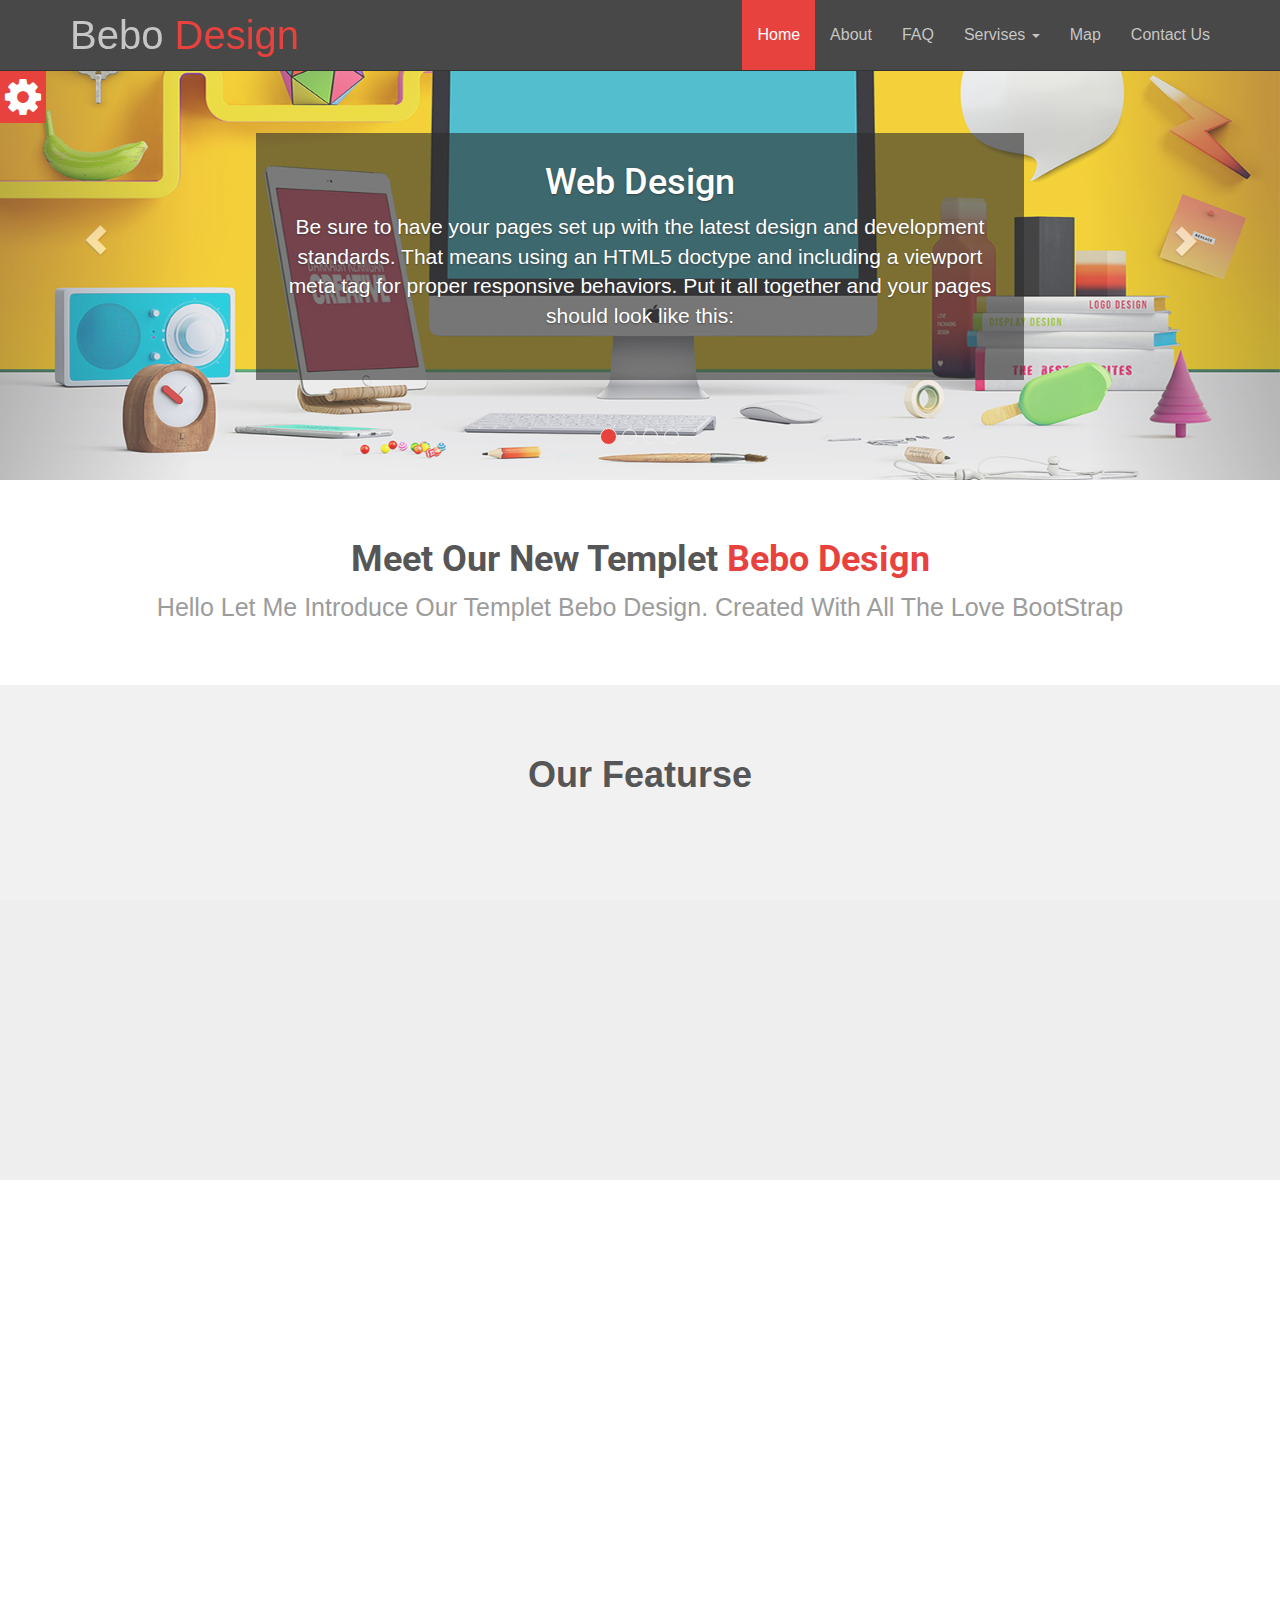
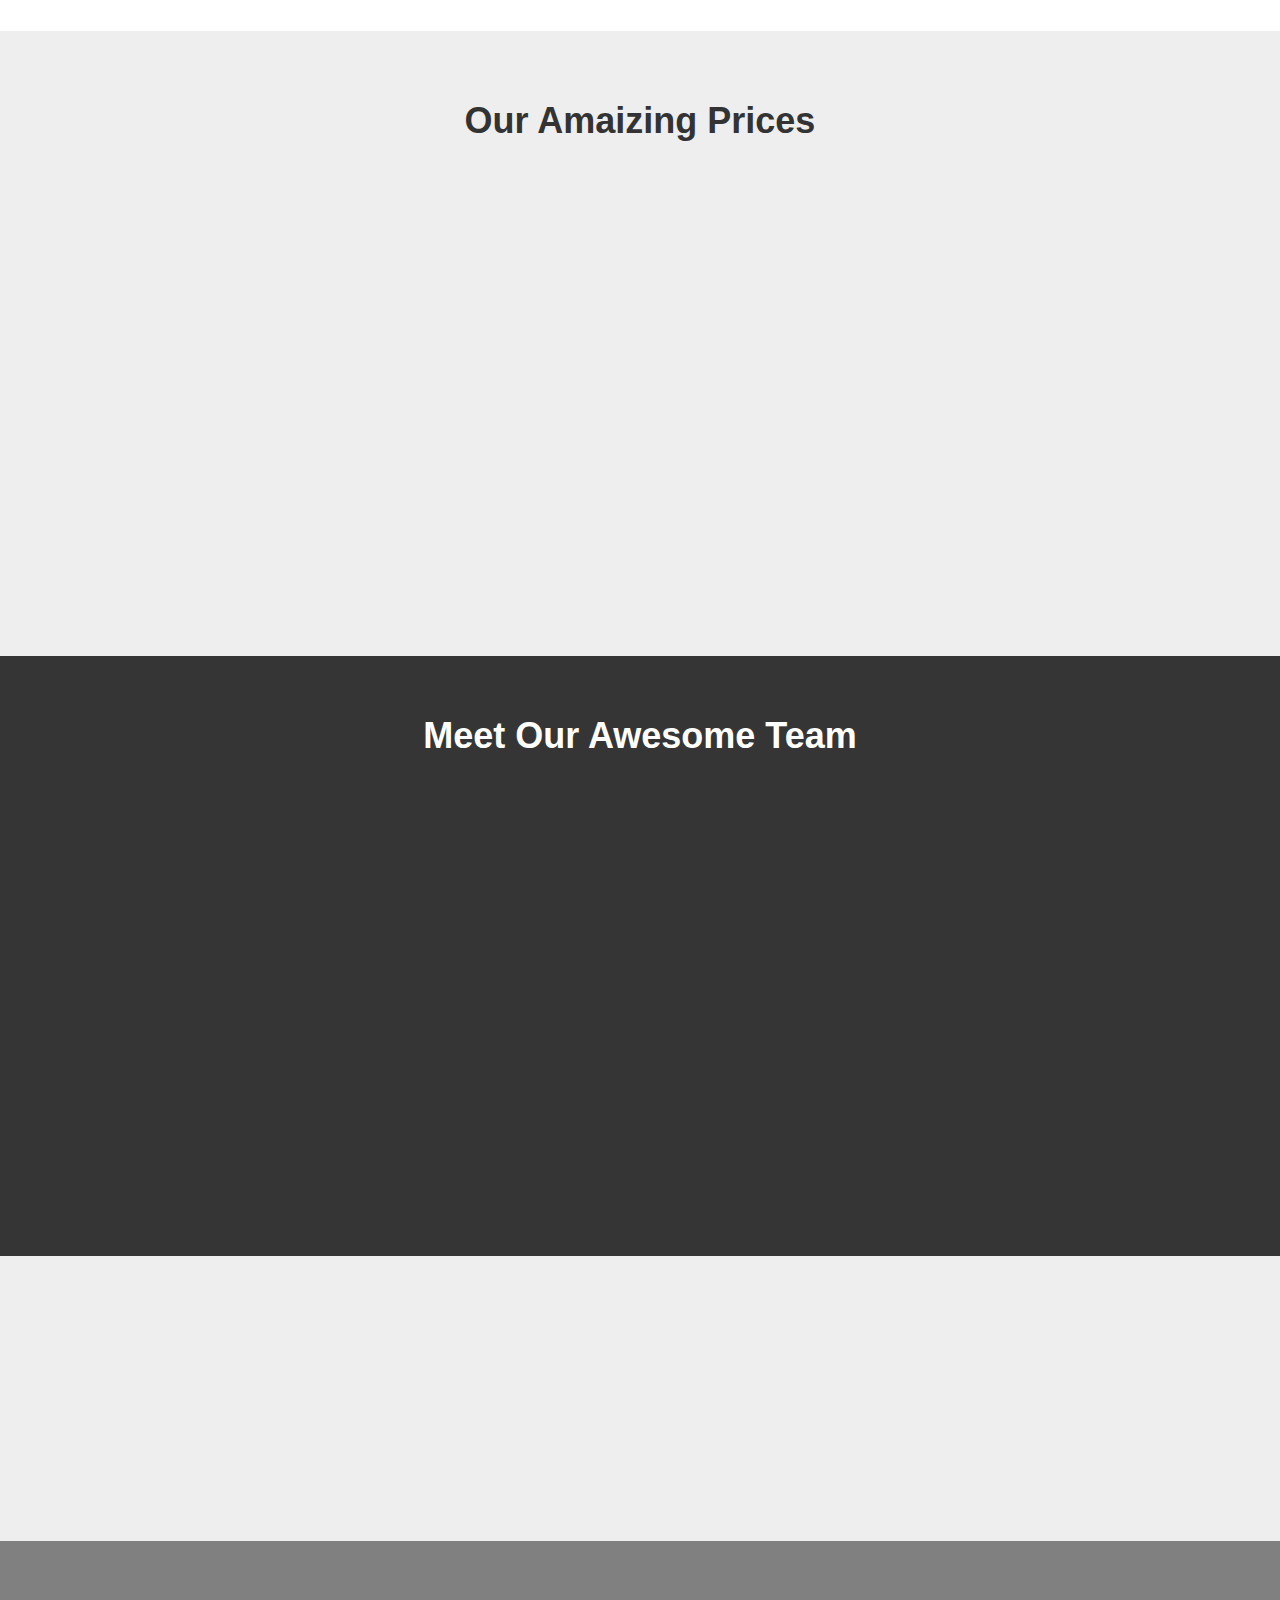
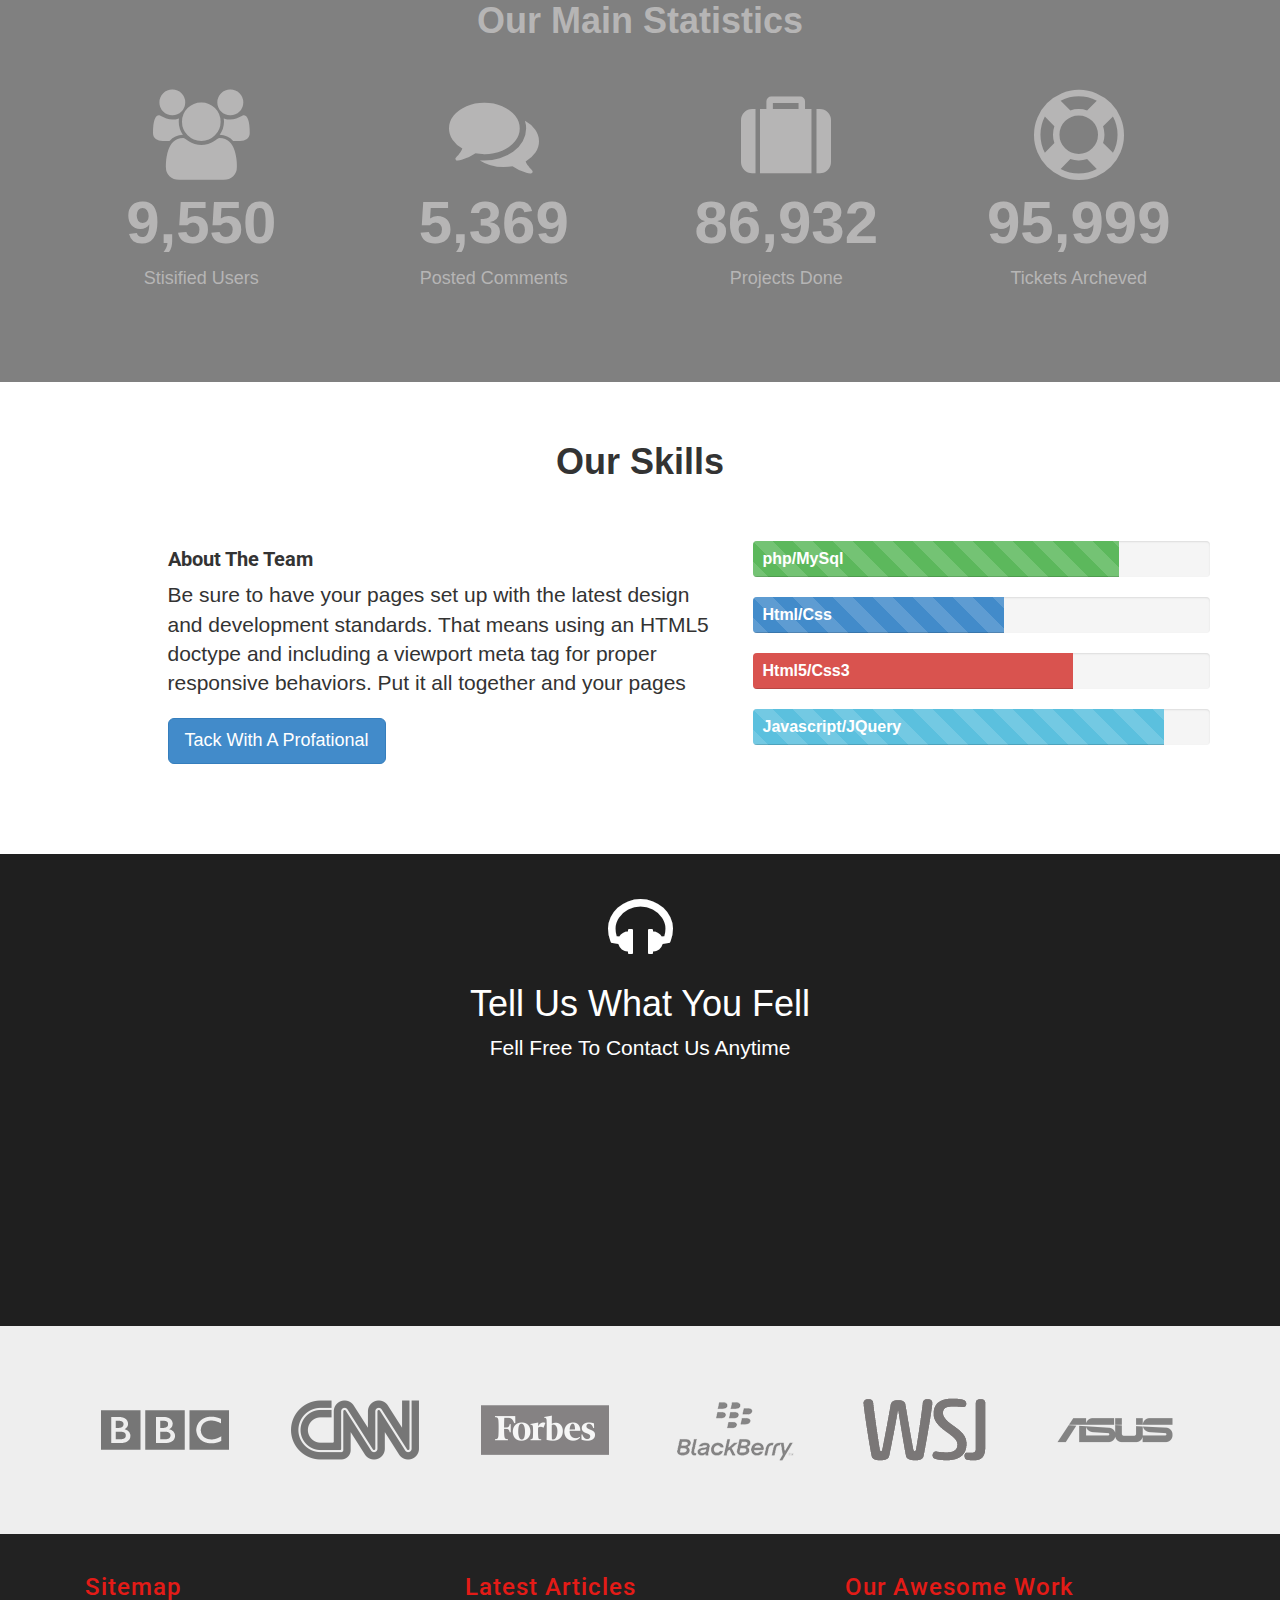
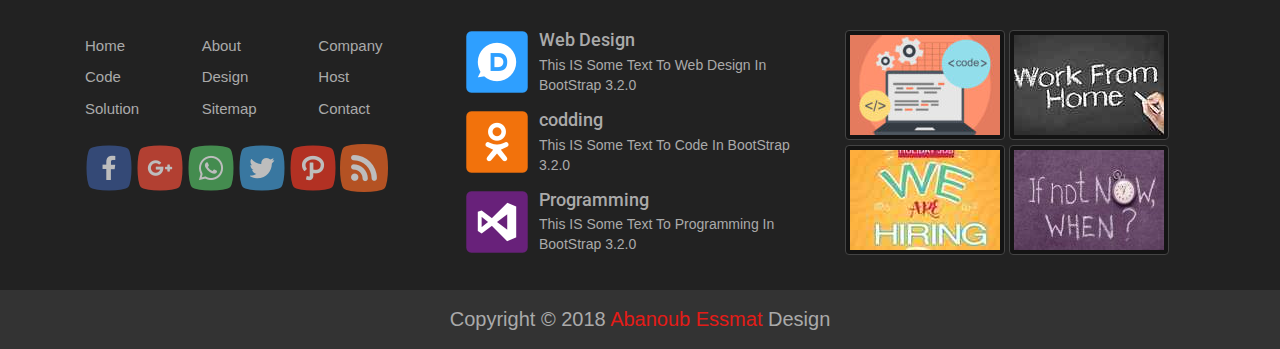
<file: index.html>
<!DOCTYPE html>
<html lang="en">

    <head>
    
        <title>Home</title>
        <meta charset="utf-8">
         <!-- خاص بالموبايل-->
         <meta name="viewport" content="width=device-width, initial-scale=1, shrink-to-fit=no"> 
      <link href="https://fonts.googleapis.com/css?family=Roboto" rel="stylesheet"> 

        <link rel="stylesheet" href="bootstrap-3.2.0/dist/css/bootstrap.css">
         <link rel="stylesheet" href="bootstrap-3.2.0/dist/css/font-awesome.min.css">
        <link rel="stylesheet" href="css/style.css">
        <link rel="stylesheet" href="css/hover.css">
        <link rel="stylesheet" href="css/media.css">
         <link rel="stylesheet" href="css/defult_theme.css">
        <link rel="stylesheet" href="css/animate.css">
         
        
         <!-- خاص بلتاج html5-->
        <script src="html5shiv-master/dist/html5shiv.min.js"></script>
         <!-- خاص medai query-->
        <script src="Respond-master/dest/respond.min.js"></script>
    
    </head>
    
    <body>
        
     <!-- start tool option-->
         <section class="tool-option">
              <i class="fa fa-gear fa-3x gear"></i>
             <div class="color-option">
                 <h4>Color option</h4>
                 <ul class="list-unstyled">
                     <li data-value="css/defult_theme.css"></li>
                     <li data-value="css/bule_theme.css"></li>
                     <li data-value="css/green_theme.css"></li>
                     <li data-value="css/nile_theme.css"></li>
                     <li data-value="css/pink_theme.css"></li>
                 </ul>
             </div>
       
         </section>   
     <!-- end tool option-->
        
       
    
      <nav class="navbar nav-default navbar-inverse navbar-fixed-top" role="navigation">
          <div class="container">
              
              <!-- هنا الزر المنقط لما بيكون شاشة موبايل والبراند-->
              <div class="navbar-header">
                  <button type="button" class="navbar-toggle" data-toggle ="collapse" data-target="#ournavbar">
                      <span class="sr-only">Toggle navigation</span>
                      <span class="icon-bar"></span>
                      <span class="icon-bar"></span>
                      <span class="icon-bar"></span>
                  </button>
                  <a class="navbar-brand hvr-pulse-grow " href="#">Bebo <span>Design</span> </a>
              </div>
              
              
              
              <div class="collapes navbar-collapes" id="ournavbar">
              
                  <ul class="nav navbar-nav navbar-right">
                      <li class="active"><a href="index.html"> Home</a></li>
                      <li><a href="about.html"> About</a></li>
                      <li><a href="faq.html"> FAQ</a></li>
                      
                      
                      <li class="dropdown">
                      <a href="#" class="dropdown-toggle" data-toggle="dropdown">Servises <span class="caret"></span></a>
                          
                          <ul class="dropdown-menu" role="menu">
                              <li> <a href="#"> Programming</a></li>
                              <li> <a href="#"> Wep Design</a></li>
                              <li> <a href="#"> Decktop</a></li>
                              <li> <a href="#">Mobile</a></li>
                               <li class="divider"></li>
                              <li> <a href="#"> Another Link</a></li>
                          
                          </ul>
                          
                      </li>
                      <li><a href="#"> Map</a></li>
                      <li><a href="#"> Contact Us</a></li>
                  </ul>
              
              </div>
          
          
           </div>
        
        </nav>
        
        <!--/////////////////////////////////////////////////////////////////////////////////-->
        
        <div id="carousel-example-generic" class="carousel slide" data-ride="carousel">
  <!-- Indicators -->
  <ol class="carousel-indicators">
    <li data-target="#carousel-example-generic" data-slide-to="0" class="active"></li>
    <li data-target="#carousel-example-generic" data-slide-to="1"></li>
    <li data-target="#carousel-example-generic" data-slide-to="2"></li>
       <li data-target="#carousel-example-generic" data-slide-to="3"></li>
  </ol>

  <!-- Wrapper for slides -->
            
  <div class="carousel-inner " role="listbox">
    <div class="item active">
      <img src="css/image/30.jpg" alt="...">
      <div class="carousel-caption hidden-xs hidden-md">
       <h1> Web Design</h1>
          <p class="lead">Be sure to have your pages set up with the latest design and development standards. That means using an HTML5 doctype and including a viewport meta tag for proper responsive behaviors. Put it all together and your pages should look like this:</p>
      </div>
    </div>
    <div class="item">
      <img src="css/image/31.jpg" alt="...">
      <div class="carousel-caption hidden-xs hidden-md">
      <h1> Web Design</h1>
          <p class="lead">Be sure to have your pages set up with the latest design and development standards. That means using an HTML5 doctype and including a viewport meta tag for proper responsive behaviors. Put it all together and your pages should look like this:</p>
      </div>
    </div>
      
      
      <div class="item">
      <img src="css/image/32.jpg" alt="...">
      <div class="carousel-caption hidden-xs hidden-md">
       <h1> Web Design</h1>
          <p class="lead">Be sure to have your pages set up with the latest design and development standards. That means using an HTML5 doctype and including a viewport meta tag for proper responsive behaviors. Put it all together and your pages should look like this:</p>
      </div>
    </div>
      
      <div class="item">
      <img src="css/image/33.jpg" alt="...">
      <div class="carousel-caption hidden-xs hidden-md">
        <h1> Web Design</h1>
          <p class="lead">Be sure to have your pages set up with the latest design and development standards. That means using an HTML5 doctype and including a viewport meta tag for proper responsive behaviors. Put it all together and your pages should look like this:</p>
      </div>
    </div>
   
  </div>

  <!-- Controls -->
  <a class="left carousel-control" href="#carousel-example-generic" role="button" data-slide="prev">
    <span class="glyphicon glyphicon-chevron-left" aria-hidden="true"></span>
    <span class="sr-only">Previous</span>
  </a>
  <a class="right carousel-control" href="#carousel-example-generic" role="button" data-slide="next">
    <span class="glyphicon glyphicon-chevron-right" aria-hidden="true"></span>
    <span class="sr-only">Next</span>
  </a>
</div>
        
 <!-- strart sectaion about-->
       <section class="about text-center wow bounceIn" data-wow-duration="1s" data-wow-offset="200">
         
           <h1>Meet Our New Templet <span>Bebo Design</span></h1>
           <p class="lead">Hello Let Me Introduce Our Templet Bebo Design. Created With All The Love BootStrap</p>
        
        </section>
<!-- end sectaion about-->
        
        
        <!-- start featchars -->
        <section class="featchers text-center ">
            <div class="container">
            <h2 class="h1"> Our Featurse</h2>
            
            <div class="col-lg-3 col-md-6">
                <div class="feat  wow bounceInLeft" data-wow-duration="1s" data-wow-offset="200">
                    <span class="glyphicon glyphicon-ok"></span>
                    <h4>100% Responsive</h4>
                    <p>Lorem Ipsum is simply dummy text of the printing and typesetting industry. Lorem Ipsum has been the industry's standard dummy text ever since the 1500s, when an unknown printer took a galley of type and scrambled it to make a type specimen book. It has .</p>
                
                </div>
            
            </div>
            
            
            <div class="col-lg-3 col-md-6">
                <div class="feat wow bounceIn" data-wow-duration="1s" data-wow-offset="200" >
                    <span class="glyphicon glyphicon-tags"></span>
                    <h4>100% Responsive</h4>
                    <p>Lorem Ipsum is simply dummy text of the printing and typesetting industry. Lorem Ipsum has been the industry's standard dummy text ever since the 1500s, when an unknown printer took a galley of type and scrambled it to make a type specimen book. It has .</p>
                
                </div>
            
            </div>
            
            <div class="col-lg-3 col-md-6">
                <div class="feat wow bounceInDown"  data-wow-duration="1s" data-wow-offset="200" >
                    <span class="glyphicon glyphicon-pencil"></span>
                    <h4>100% Responsive</h4>
                    <p>Lorem Ipsum is simply dummy text of the printing and typesetting industry. Lorem Ipsum has been the industry's standard dummy text ever since the 1500s, when an unknown printer took a galley of type and scrambled it to make a type specimen book. It has .</p>
                
                </div>
            
            </div>
            
            <div class="col-lg-3 col-md-6">
                <div class="feat wow bounceInRight" data-wow-duration="1s" data-wow-offset="200">
                    <span class="glyphicon glyphicon-save"></span>
                    <h4>100% Responsive</h4>
                    <p>Lorem Ipsum is simply dummy text of the printing and typesetting industry. Lorem Ipsum has been the industry's standard dummy text ever since the 1500s, when an unknown printer took a galley of type and scrambled it to make a type specimen book. It has .</p>
                
                </div>
            
            </div>
            
            
        </div>
        
        </section>
        <!-- end featchars -->
        
        <!-- start text say -->
        <section class="text text-center">
        
            <div class="container wow bounceIn" data-wow-duration="1s" data-wow-offset="200">
                <h2 class="h1" > What Our Clients Say</h2>
                
                
                <div id="text" class="carousel slide" data-ride="carousel">
  

  <!-- Wrapper for slides -->
            
  <div class="carousel-inner " role="listbox">
    <div class="item active">
      
          <p class="lead">Be sure to have your pages set up with the latest design and development standards. That means using an HTML5 doctype and including a viewport meta tag for proper responsive behaviors. Put it all together and your pages should look like this:</p>
         <span> Bola Essmat</span>
      
    </div>
    <div class="item">
     
          <p class="lead">Be sure to have your pages set up with the latest design and development standards. That means using an HTML5 doctype and including a viewport meta tag for proper responsive behaviors. Put it all together and your pages should look like this:</p>
           <span> Toto Essmat</span>
    </div>
      
      
      <div class="item">
     
          <p class="lead">Be sure to have your pages set up with the latest design and development standards. That means using an HTML5 doctype and including a viewport meta tag for proper responsive behaviors. Put it all together and your pages should look like this:</p>
          <span> Bola Essmat</span>
    </div>
      
      <div class="item">
      
          <p class="lead">Be sure to have your pages set up with the latest design and development standards. That means using an HTML5 doctype and including a viewport meta tag for proper responsive behaviors. Put it all together and your pages should look like this:</p>
          <span> Nana Essmat</span>
    </div>
   
  </div>
                <!-- Indicators -->
                  <ol class="carousel-indicators">
                    <li data-target="#text" data-slide-to="0" class="active">
                      <img src="css/image/a1.jpg" alt="a1">
                      </li>
                    <li data-target="#text" data-slide-to="1">
                       <img src="css/image/a2.png" alt="a2">
                      </li>
                    <li data-target="#text" data-slide-to="2">
                       <img src="css/image/a3.png" alt="a3">
                      </li>
                       <li data-target="#text" data-slide-to="3">
                       <img src="css/image/a4.png" alt="a4">
                      </li>
                  </ol>

                </div>
            
            </div>
        
        </section>
        
        <!-- end text say-->
        
         <!-- start price-->
           
          <section class="price text-center">
              <div class="container">
                  <h2 class="h1">Our Amaizing Prices</h2>
              
                  <div class="row">

                          <div class="col-md-3 col-sm-6 col-xs-12">
                              <div class="price-box wow bounceInLeft" data-wow-duration="1s" data-wow-offset="250" data-wow-delay="2s">
                              <h3 class="text-primary">Hosting</h3>
                              <p class="center-block">$40</p>
                              <ul class="list-unstyled">
                                  <li>Space: 50GB</li>
                                  <li>Email: 5</li>
                                  <li>Databases: 2</li>
                                  <li> IPS: 2IP</li>
                                  <li>FTp Accounts: 5</li>
                              
                              </ul>
                              <a href="#" class="btn btn-primary"> Order Now</a>

                                </div>
                          </div>
                      
                                 <div class="col-md-3 col-sm-6 col-xs-12">
                              <div class="price-box wow bounceInLeft" data-wow-duration="1s" data-wow-offset="250" data-wow-delay="1.5s">
                              <h3 class="text-success">Vps</h3>
                              <p class="center-block">$50</p>
                              <ul class="list-unstyled">
                                  <li>Space: 50GB</li>
                                  <li>Email: 5</li>
                                  <li>Databases: 2</li>
                                  <li> IPS: 2IP</li>
                                  <li>FTp Accounts: 5</li>
                              
                              </ul>
                              <a href="#" class="btn btn-success"> Order Now</a>

                                </div>
                          </div>
                      
                                 <div class="col-md-3 col-sm-6 col-xs-12">
                              <div class="price-box wow bounceInLeft"  data-wow-duration="1s" data-wow-offset="250" data-wow-delay="1s">
                              <h3 class="text-info">Dedciated</h3>
                              <p class="center-block">$60</p>
                              <ul class="list-unstyled">
                                  <li>Space: 50GB</li>
                                  <li>Email: 5</li>
                                  <li>Databases: 2</li>
                                  <li> IPS: 2IP</li>
                                  <li>FTp Accounts: 5</li>
                              
                              </ul>
                              <a href="#" class="btn btn-info"> Order Now</a>

                                </div>
                          </div>
                      
                                 <div class="col-md-3 col-sm-6 col-xs-12">
                              <div class="price-box wow bounceInLeft"  data-wow-duration="1s" data-wow-offset="250" data-wow-delay="0.5s">
                              <h3 class="text-danger">Cloud</h3>
                              <p class="center-block">$70</p>
                              <ul class="list-unstyled">
                                  <li>Space: 50GB</li>
                                  <li>Email: 5</li>
                                  <li>Databases: 2</li>
                                  <li> IPS: 2IP</li>
                                  <li>FTp Accounts: 5</li>
                              
                              </ul>
                              <a href="#" class="btn btn-danger"> Order Now</a>

                                </div>
                          </div>
                      
                      

                      </div>
              
              </div>
        
        </section>
        
         <!-- end price-->
        
        
        <!-- start our team-->
          
              <section class="our-team ">
                  
                  <div class="team text-center">
                      <div class="container">
                           <h2 class="h1">Meet Our Awesome Team</h2>
                          <div class="row"> 
                              
                              <div class="col-lg-3 col-sm-6">
                              <div class="person wow fadeIn" data-wow-duration="1s" data-wow-offset="250" data-wow-delay="1s">
                                  <img class="img-circle" src="css/image/stev2.jpg" alt="stev2"> 
                                  <h3> Mina Makram</h3>
                                  <p>Lorem Ipsum is simply dummy text of the printing and typesetting industry.</p>
                                  <i class="fa fa-google-plus fa-lg"></i>
                                  <i class="fa fa-facebook fa-lg"></i>
                                  <i class="fa fa-twitter fa-lg"></i>
                                  <i class="fa fa-youtube fa-lg"></i>
                                  
                                  </div>
                              </div>
                              
                              <div class="col-lg-3 col-sm-6">
                              <div class="person wow fadeIn" data-wow-duration="1s" data-wow-offset="250" data-wow-delay="0.75s">
                                  <img class="img-circle" src="css/image/stev.jpg" alt="stev">
                                  <h3>Steve Jobs</h3>
                                   <p>Lorem Ipsum is simply dummy text of the printing and typesetting industry.</p>
                                   <i class="fa fa-google-plus fa-lg"></i>
                                  <i class="fa fa-facebook fa-lg"></i>
                                  <i class="fa fa-twitter fa-lg"></i>
                                  <i class="fa fa-youtube fa-lg"></i>
                                  </div>
                              </div>
                              
                              <div class="col-lg-3 col-sm-6">
                              <div class="person wow fadeIn" data-wow-duration="1s" data-wow-offset="250" data-wow-delay="0.50s" >
                                  <img class="img-circle" src="css/image/stev3.jpg" alt="stev3">
                                  <h3>Marsa Fawzy</h3>
                                   <p>Lorem Ipsum is simply dummy text of the printing and typesetting industry.</p>
                                   <i class="fa fa-google-plus fa-lg"></i>
                                  <i class="fa fa-facebook fa-lg"></i>
                                  <i class="fa fa-twitter fa-lg"></i>
                                  <i class="fa fa-youtube fa-lg"></i>
                                  </div>
                              </div>
                              
                              <div class="col-lg-3 col-sm-6">
                              <div class="person wow fadeIn" data-wow-duration="1s" data-wow-offset="250" data-wow-delay="0.25s">
                                  <img class="img-circle" src="css/image/stev4.jpg" alt="stev4">
                                  <h3>Abanoub Essmat</h3>
                                   <p>Lorem Ipsum is simply dummy text of the printing and typesetting industry.</p>
                                   <i class="fa fa-google-plus fa-lg"></i>
                                  <i class="fa fa-facebook fa-lg"></i>
                                  <i class="fa fa-twitter fa-lg"></i>
                                  <i class="fa fa-youtube fa-lg"></i>
                                  </div>
                              </div>
                          
                          </div>
                      
                      </div>
                  
                  
                  </div>
                         
              </section>
        
         <!-- start our team-->
        
        
        <!--start subscribe-->
           <section class="subscripe text-center">
               
               <div class="container wow swing" data-wow-duration="1s" data-wow-offset="250" >
                   <h2 class="h1">Keep in Touch</h2>
                   <p class="lead">Sing Up For News Letter Dont Worry About Samp We Hate it Too.</p>
                   <form class="form-inline">
                       <input class="form-control input-lg" type="text" placeholder="Enter The Email">
                       <button class="btn btn-danger btn-lg"><i class="fa fa-edit fa-lg"></i>Subscribe</button>
                   
                   </form>
               
               
               </div>
        
        
           </section>
        
        <!--end subscribe-->
        
        <!--start stitc-->
        <section class="stitc text-center">
            <div class="data">
                <div class="container">
                    <h2 class="h1">Our Main Statistics </h2>
                    <div class="row">
                        
                        
                    <div class="col-md-3">
                        <div class="asd">
                            <i class="fa fa-users fa-5x"></i>
                            <p>9,550</p>
                            <span>Stisified Users</span>
                        </div>
                        </div>
                        
                        
                        <div class="col-md-3">
                        <div class="asd">
                            <i class="fa fa-comments fa-5x"></i>
                            <p>5,369</p>
                            <span>Posted Comments</span>
                            </div>
                        </div>
                            
                            
                            <div class="col-md-3">
                        <div class="asd">
                            <i class="fa fa-suitcase fa-5x"></i>
                             <p>86,932</p>
                            <span>Projects Done</span>
                                </div>
                        </div>
                                
                                
                                <div class="col-md-3">
                        <div class="asd">
                            <i class="fa fa-support fa-5x"></i>
                            <p>95,999</p>
                            <span>Tickets Archeved</span>
                                    </div>
                        </div>
                        
                        
                        </div>
                    
                    
                    </div>
                
                </div>
                     
        </section>
        
        <!--end stitc-->
        
        <!-- start our skills-->
        
        <section class="skille">
            <div class="container">
               <h2 class="text-center h1">Our Skills</h2>
                <div class="row">
                    
                    <div class="col-md-6 col-md-offset-1">
                    
                       <h3>About The Team</h3>
                        <p class="lead">Be sure to have your pages set up with the latest design and development standards. That means using an HTML5 doctype and including a viewport meta tag for proper responsive behaviors. Put it all together and your pages </p>
                        <button class="btn btn-primary btn-lg new">Tack With A Profational</button>
                    
                    </div>
                    
                    
                    <div class="col-md-5 pro">
                        
                        <div class="progress">
                            
                            <div class="progress-bar progress-bar-success progress-bar-striped active" role="progressbar" aria-valuenaw="80" aria-minvalue="0" aria-maxvalue="100" style="width: 80%">
                            php/MySql
                            </div>
                           
                        </div>
                        
                        <div class="progress">
                            
                            <div class="progress-bar progress-bar-primary progress-bar-striped " role="progressbar" aria-valuenaw="80" aria-minvalue="0" aria-maxvalue="100" style="width: 55%">
                           Html/Css
                            </div>
                           
                        </div>
                        
                        <div class="progress">
                            
                            <div class="progress-bar progress-bar-danger " role="progressbar" aria-valuenaw="80" aria-minvalue="0" aria-maxvalue="100" style="width: 70%">
                            Html5/Css3
                            </div>
                           
                        </div>
                        
                        <div class="progress">
                            
                            <div class="progress-bar progress-bar-info progress-bar-striped active" role="progressbar" aria-valuenaw="80" aria-minvalue="0" aria-maxvalue="100" style="width: 90%">
                            Javascript/JQuery
                            </div>
                           
                        </div>
                    
                    </div>
                
                
                
                </div>
            
            </div>
        
        
        </section>
        <!-- end our skills-->
        
        <!-- start contact us-->
        <div class="contact-us text-center">
            <div class="contact">
                <div class="container">
                <div class="row">
                    <i class="fa fa-headphones fa-5x"></i>
                    <h2 class="h1">Tell Us What You Fell</h2>
                    <p class="lead">Fell Free To Contact Us Anytime</p>
                    
                    <form role="form">
                        <div class="col-md-6 wow bounceInLeft" data-wow-duration="1s" data-wow-offset="250">
                            
                            <div class="form-group">
                            <input type="text" class="form-control input-lg" placeholder="Username">
                            </div>
                            
                            <div class="form-group">
                            <input type="text" class="form-control input-lg" placeholder="Email">
                            </div>
                            
                            <div class="form-group">
                            <input type="text" class="form-control input-lg" placeholder="Cell Phone">
                            </div>
                        
                        </div>
                        
                        <div class="col-md-6 wow bounceInRight" data-wow-duration="1s" data-wow-offset="250">
                         <div class="form-group">
                             <textarea class="form-control input-lg" placeholder="Message"></textarea>
                            </div>
                            
                            <button class="btn btn-primary btn-block btn-lg">Contact Us</button>
                        
                        </div>
                    
                    </form>
                
                
                </div>
                
            </div>
            
            </div>
        
        
        </div>
        
        <!-- end contact us-->
        
        <!--start our clients-->
        
        <section class="client">
            <div class="container">
                <ul class="list-unstyled">
                    <li class="col-md-2 col-xs-4"> <img class="img-responsive center-block" src="css/image/b1.png" alt="b1"></li>
                    <li class="col-md-2 col-xs-4"><img class="img-responsive center-block" src="css/image/b2.png" alt="b2"></li>
                    <li class="col-md-2 col-xs-4"><img class="img-responsive center-block" src="css/image/b3.png" alt="b3"></li>
                    <li class="col-md-2 col-xs-4"><img class="img-responsive center-block" src="css/image/b4.png" alt="b4"></li>
                    <li class="col-md-2 col-xs-4"><img class="img-responsive center-block" src="css/image/b5.png" alt="b5"></li>
                    <li class="col-md-2 col-xs-4"><img class="img-responsive center-block" src="css/image/b6.png" alt="b6"></li>
                
                
                </ul>
            
            
            </div>
        
        
        </section>
        
        <!--end our clients-->
        
        <!--start footer-->
        <footer class="footer">
            <div class="container">
                <div class="col-lg-4 col-md-6 col-xs-12">
                    <h3>Sitemap</h3>
                    <ul class="list-unstyled three-list">
                        <li>Home</li>
                        <li>About</li>
                        <li>Company</li>
                        <li>Code</li>
                        <li>Design</li>
                        <li>Host</li>
                        <li>Solution</li>
                        <li>Sitemap</li>
                        <li>Contact</li>
                    </ul>
                    
                    <ul class="list-unstyled icon-list">
                        <li><img class="img-responsive" src="css/image/icon-1.png" alt="icon-1"> </li>
                        <li><img class="img-responsive" src="css/image/icon-2.png" alt="icon-2"></li>
                        <li><img class="img-responsive" src="css/image/icon-3.png" alt="icon-3"></li>
                        <li><img class="img-responsive" src="css/image/icon-4.png" alt="icon-4"></li>
                        <li><img class="img-responsive" src="css/image/icon-5.png" alt="icon-5"></li>
                        <li><img class="img-responsive" src="css/image/icon-6.png" alt="icon-6"></li>
                    
                    
                    </ul>
                
                
                </div>
                
                <div class="col-lg-4 col-md-6 col-xs-12">
                    <h3>Latest Articles</h3>
                    
                    <div class="media">
                    <a href="#" class="pull-left">
                       <img class="media-object" src="css/image/icon-7.png" alt="icon-7">
                    </a>
                        <div class="media-body">
                             <h4 class="media-heading"> Web Design</h4>
                            This IS Some Text To Web Design In BootStrap 3.2.0
                        </div>
                    </div>
                    
                    
                    <div class="media">
                        <a href="#" class="pull-left">
                           <img class="media-object" src="css/image/icon-8.png" alt="icon-8">
                        </a>
                        <div class="media-body">
                        <h4 class="media-heading">codding</h4>
                             This IS Some Text To Code In BootStrap 3.2.0
                        </div>
                    </div>
                    
                    
                    <div class="media">
                        <a href="#" class="pull-left">
                          <img class="media-object" src="css/image/icon-9.png" alt="icon-9">
                        </a>
                        <div class="media-body">
                           <h4 class="media-heading">Programming</h4>
                            This IS Some Text To Programming In BootStrap 3.2.0
                        </div>
                    
                    
                    </div>
                
                
                </div>
                
                <div class="col-lg-4 col-md-6 col-xs-12">
                  <h3>Our Awesome Work</h3>
                    <img class="img-thumbnail" src="css/image/w1.jpg" alt="w1">
                    <img  class="img-thumbnail" src="css/image/w2.JPG" alt="w2">
                    <img  class="img-thumbnail" src="css/image/w3.JPG" alt="w3">
                    <img class="img-thumbnail" src="css/image/w4.jpg" alt="w4">
                
                </div>
              
            
            
            
            </div>
            
            
        
        <div class="copy text-center">
            Copyright &copy 2018 <span>Abanoub Essmat</span> Design
            </div>
        
        </footer>
        
        
        <!--end footer-->
        
        <!--start looding-->
        <section class="looding">
        <div class="lod">
		
		    <span></span>
			<span></span>
			<span></span>
			<span></span>
			<span></span>
		</div>
        </section>
         <!--end looding-->
        
        
        
         <!--start srcroll top-->
        <section class="scroll-top">
        <i class="fa fa-chevron-up fa-3x"></i>
        </section>
        
        <!--end srcroll top-->
        
            
        
        <script src="jquery/jquery-3.3.1.js"></script>
        <script src="bootstrap-3.2.0/dist/js/bootstrap.js"></script>
         <script src="custom.js"></script>
        <script src="bootstrap-3.2.0/dist/js/wow.min.js"></script>
        <script>new WOW().init();</script>
        <script src="bootstrap-3.2.0/dist/js/jquery.nicescroll.min.js"></script>
    
    </body>
</html>
</file>
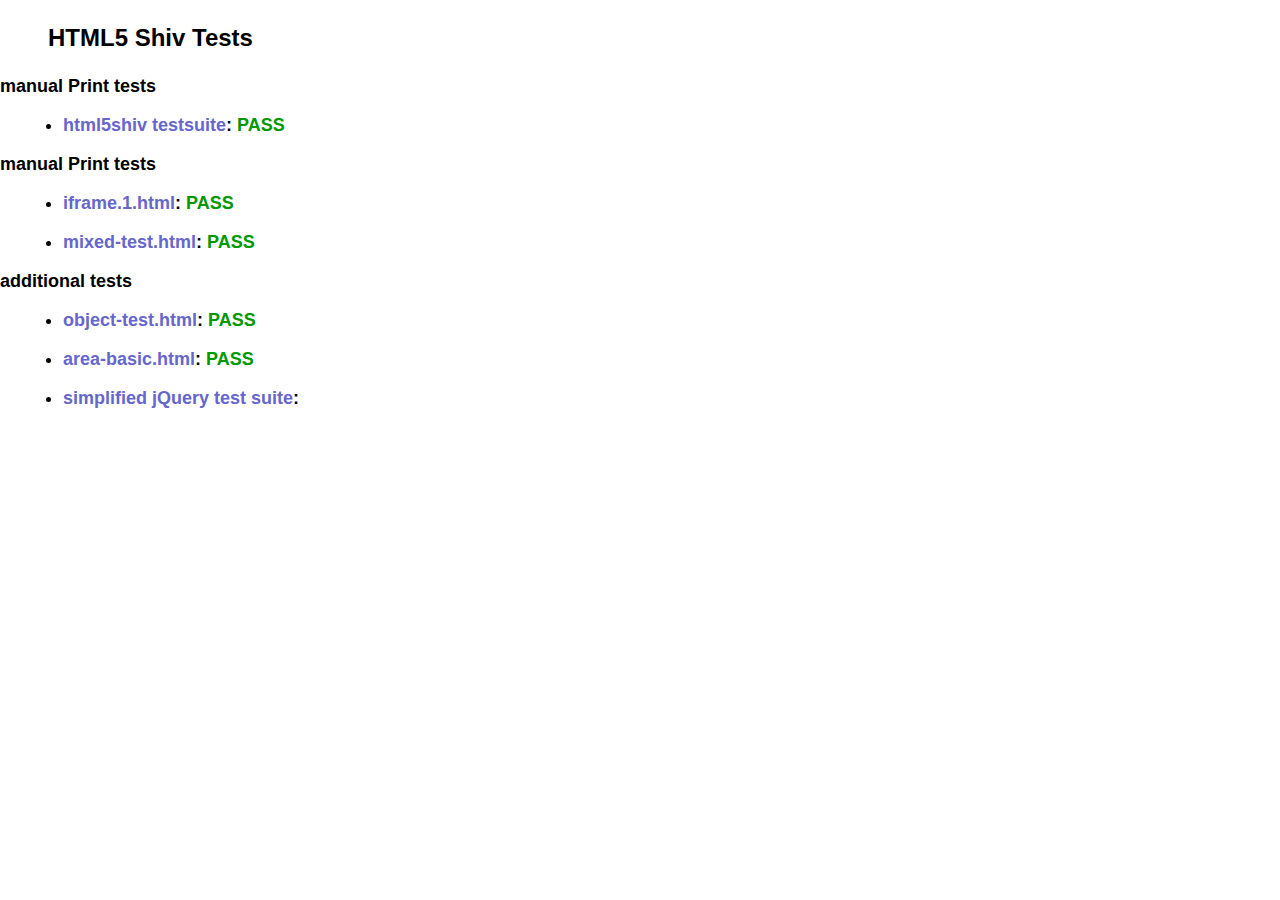
<file: html5shiv-master/test/index.html>
<!doctype html>
<html>
	<head>
		<meta charset="utf-8">
		<title>IE&lt;9 HTML5 Shiv Tests</title>
		<link rel="stylesheet" href="style.css">
		<script src="../src/html5shiv-printshiv.js"></script>
	</head>
	<body>
		<h1>
			HTML5 Shiv Tests
		</h1>
		<h2>manual Print tests</h2>
		<ul>
			<li>
				<a href="html5shiv.html">html5shiv testsuite</a>: <span class="pass">PASS</span>
			</li>
			
		</ul>
		<h2>manual Print tests</h2>
		<ul>
			<li>
				<a href="iframe.1.html">iframe.1.html</a>: <span class="pass">PASS</span>
			</li>
			<li>
				<a href="mixed-test.html">mixed-test.html</a>: <span class="pass">PASS</span>
			</li>
			
		</ul>
		<h2>additional tests</h2>
		<ul>
			
			<li>
				<a href="object-test.html">object-test.html</a>: <span class="pass">PASS</span>
			</li>
			
			<li>
				<a href="highcharts/area-basic.html">area-basic.html</a>: <span class="pass">PASS</span>
			</li>
			<li>
				<a href="jquery-1.7.1/index.html">simplified jQuery test suite</a>:
			</li>
		</ul>
	<body>
</html>
</file>
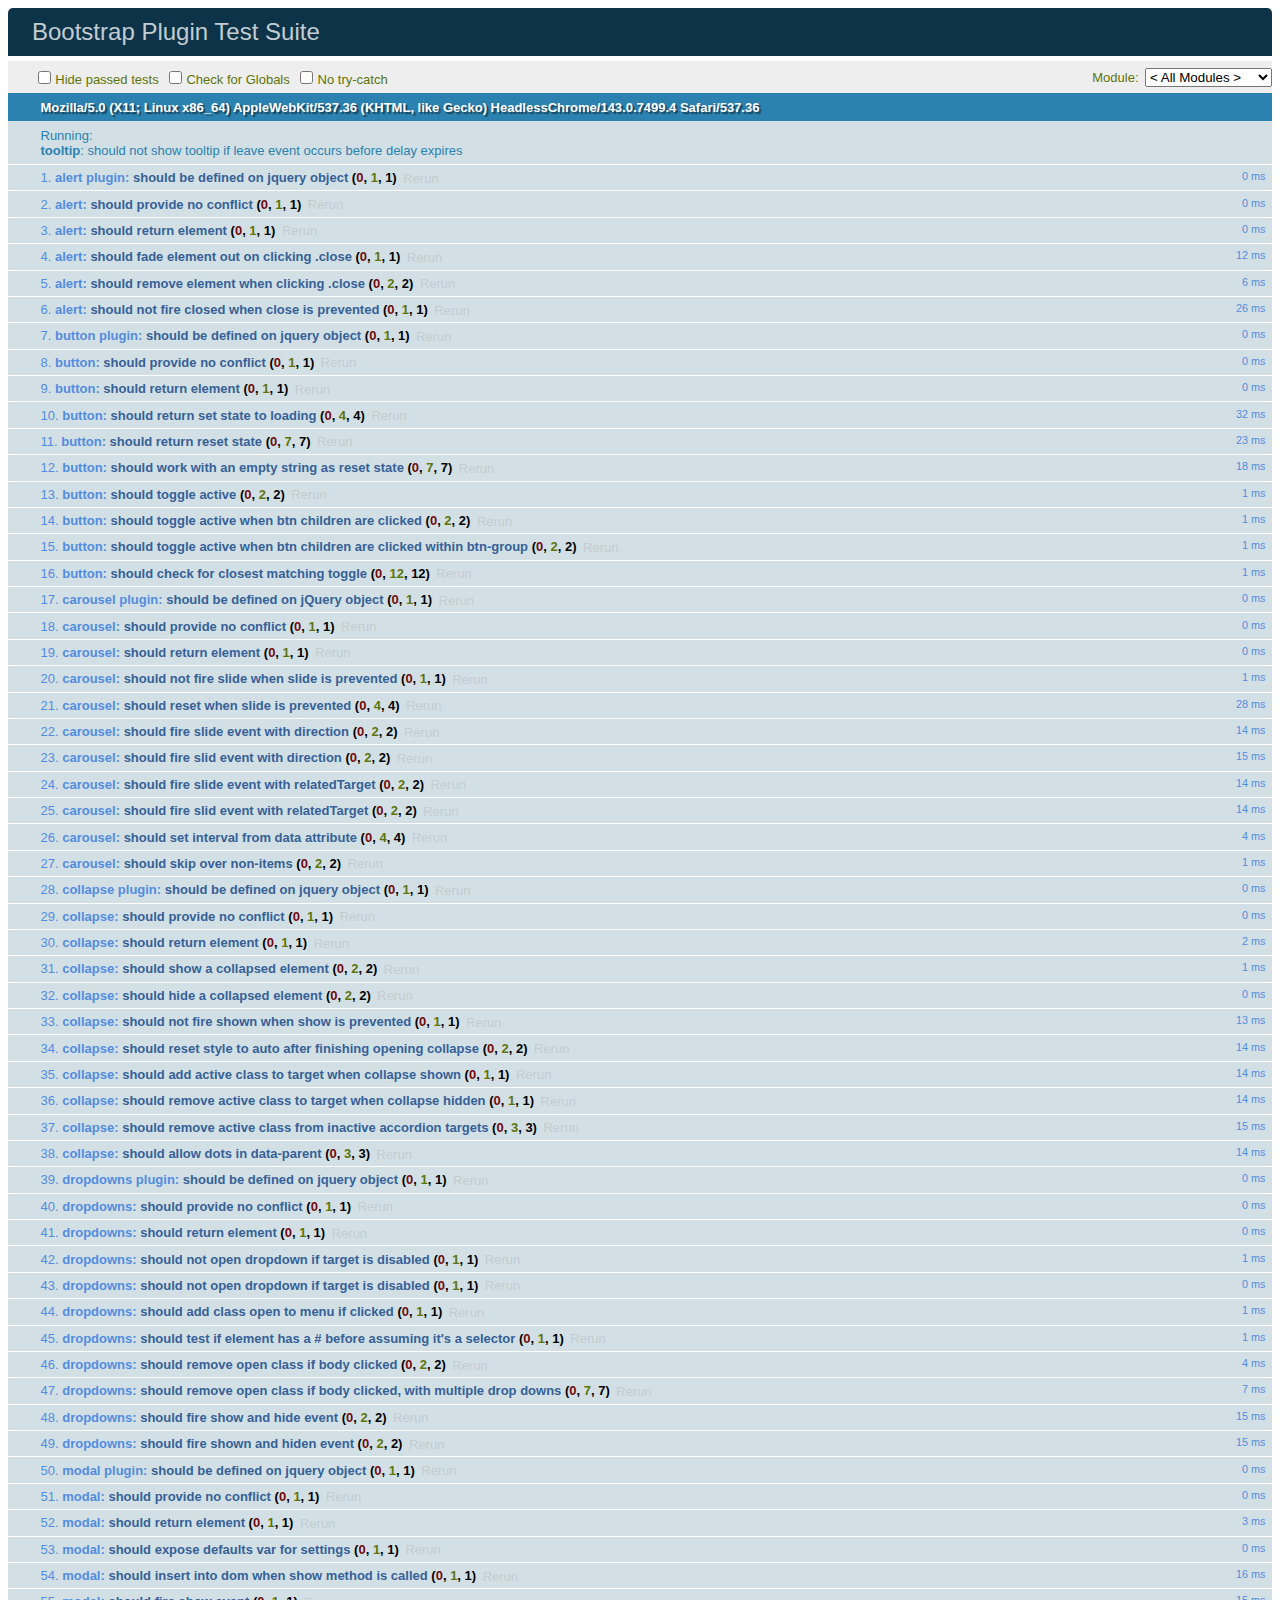
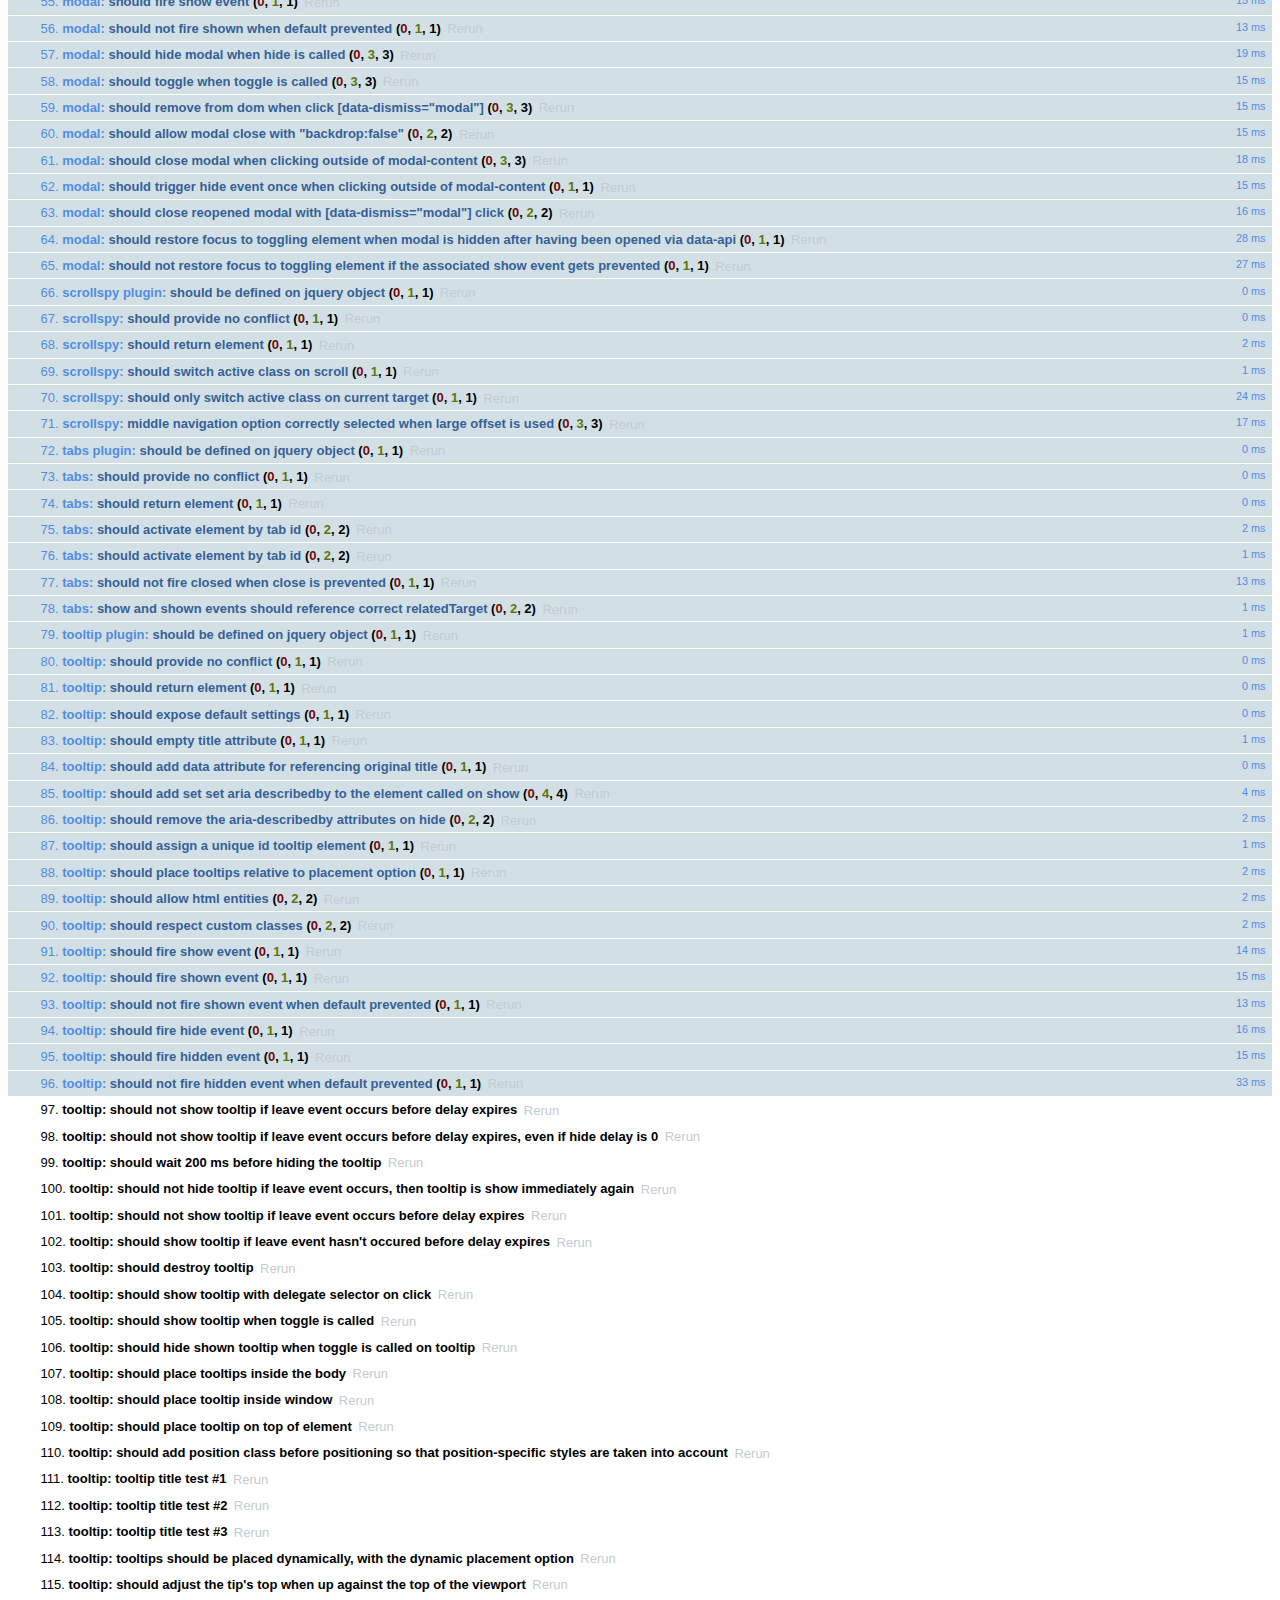
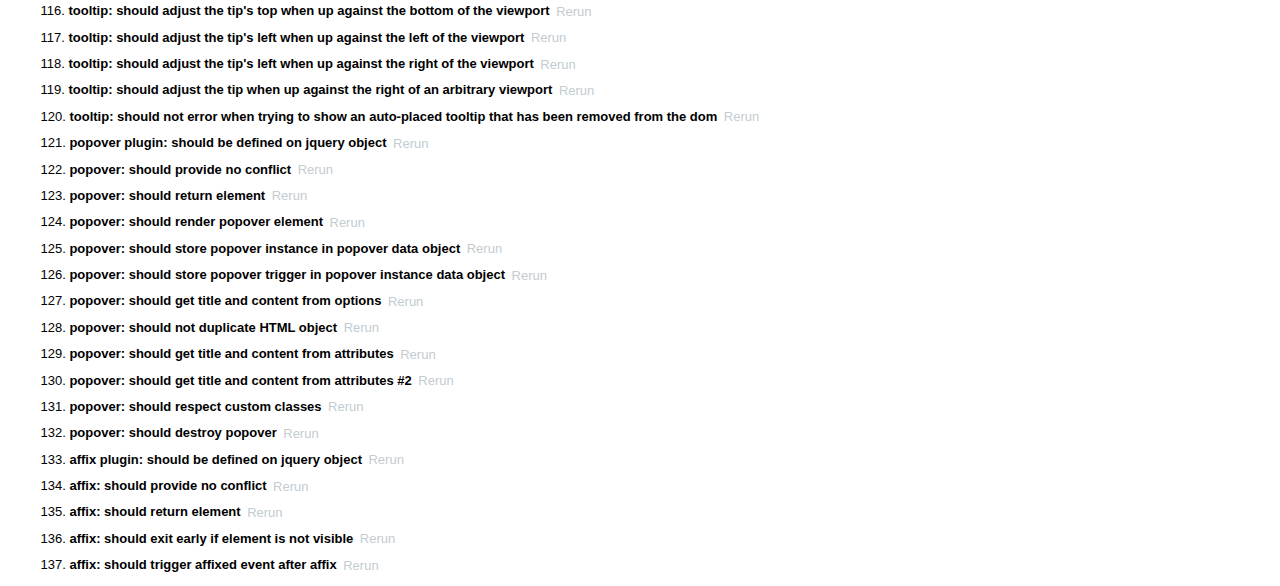
<file: bootstrap-3.2.0/js/tests/index.html>
<!DOCTYPE html>
<html>
  <head>
    <meta charset="utf-8">
    <title>Bootstrap Plugin Test Suite</title>

    <!-- jQuery -->
    <script src="vendor/jquery.min.js"></script>

    <!-- QUnit -->
    <link rel="stylesheet" href="vendor/qunit.css" media="screen">
    <script src="vendor/qunit.js"></script>
    <script>
      // See https://github.com/axemclion/grunt-saucelabs#test-result-details-with-qunit
      var log = []
      QUnit.done = function (test_results) {
        var tests = log.map(function (details) {
          return {
            name: details.name,
            result: details.result,
            expected: details.expected,
            actual: details.actual,
            source: details.source
          }
        })
        test_results.tests = tests

        // Delaying results a bit because in real-world scenario you won't get them immediately
        setTimeout(function () {
          window.global_test_results = test_results
        }, 2000)
      }

      QUnit.testStart(function (testDetails) {
        QUnit.log = function (details) {
          if (!details.result) {
            details.name = testDetails.name
            log.push(details)
          }
        }
      })
    </script>

    <!-- Plugin sources -->
    <script>$.support.transition = false</script>
    <script src="../../js/alert.js"></script>
    <script src="../../js/button.js"></script>
    <script src="../../js/carousel.js"></script>
    <script src="../../js/collapse.js"></script>
    <script src="../../js/dropdown.js"></script>
    <script src="../../js/modal.js"></script>
    <script src="../../js/scrollspy.js"></script>
    <script src="../../js/tab.js"></script>
    <script src="../../js/tooltip.js"></script>
    <script src="../../js/popover.js"></script>
    <script src="../../js/affix.js"></script>

    <!-- Unit tests -->
    <script src="unit/alert.js"></script>
    <script src="unit/button.js"></script>
    <script src="unit/carousel.js"></script>
    <script src="unit/collapse.js"></script>
    <script src="unit/dropdown.js"></script>
    <script src="unit/modal.js"></script>
    <script src="unit/scrollspy.js"></script>
    <script src="unit/tab.js"></script>
    <script src="unit/tooltip.js"></script>
    <script src="unit/popover.js"></script>
    <script src="unit/affix.js"></script>

  </head>
  <body>
    <div>
      <div id="qunit"></div>
      <div id="qunit-fixture"></div>
    </div>
  </body>
</html>
</file>
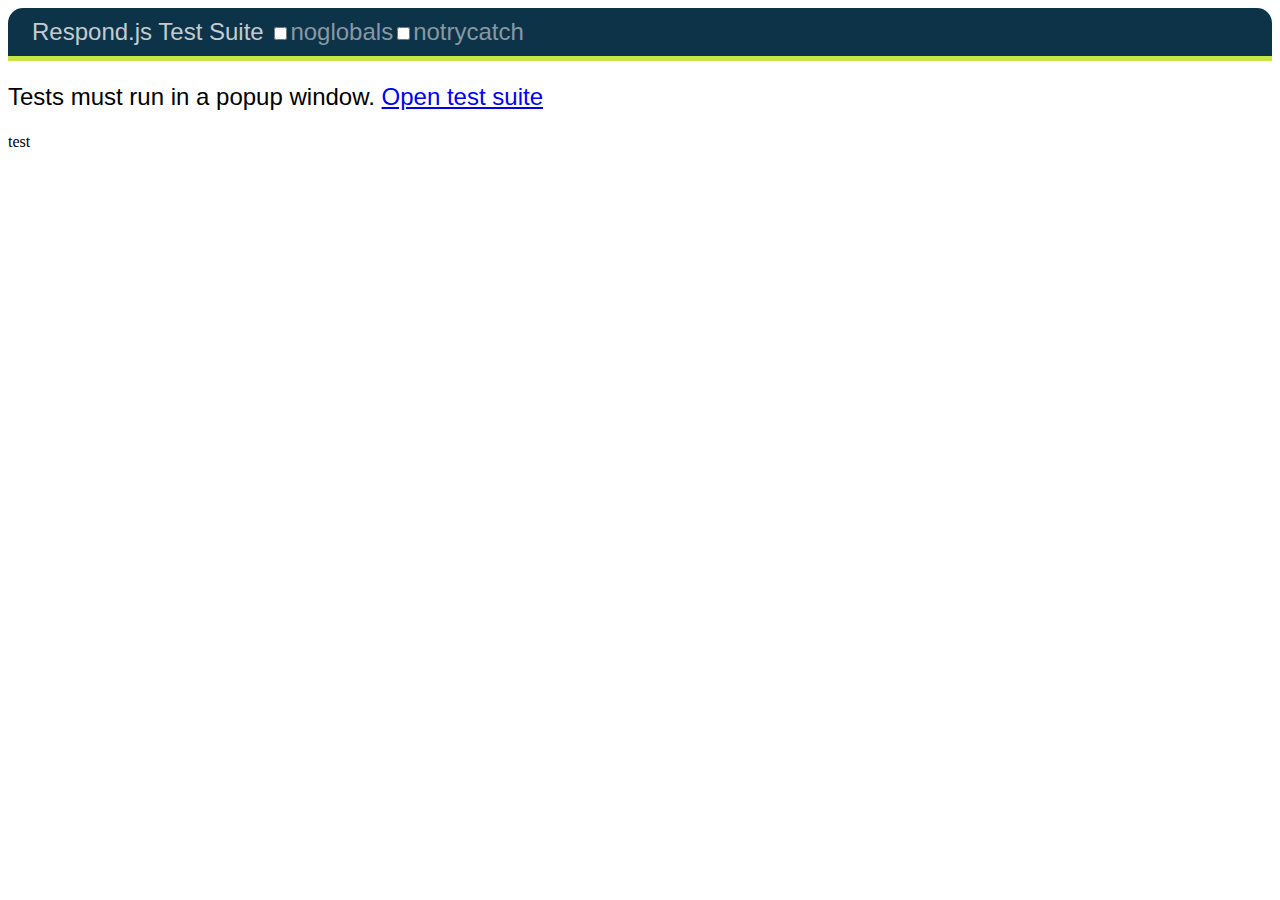
<file: Respond-master/test/unit/index.html>
<!DOCTYPE html>
<html>
<head>
	<meta charset="utf-8" />
	<title>Respond.js Test Suite</title>
	<link rel="stylesheet" href="qunit/qunit.css" media="screen">
	<script src="qunit/qunit.js"></script>
	<link href="test.css" rel="stylesheet" />
	<link href="test2.css" media="screen and (min-width: 950px)" rel="stylesheet" />
	<link href="test3.css" media="screen and (min-width: 68.75em)" rel="stylesheet" />
	<script src="../../dest/respond.src.js"></script>
	<script src="tests.js"></script>

</head>
<body>
	<h1 id="qunit-header">Respond.js Test Suite</h1>
	<h2 id="qunit-banner"></h2>
	<div id="qunit-testrunner-toolbar"></div>
	<h2 id="qunit-userAgent"></h2>
	<ol id="qunit-tests"></ol>
	
	<!-- tests must run in new window -->
	<div id="launcher"></div>
	
	<!-- elem for applying css via queries -->
	<div id="testelem" class="foo">test</div>
	
</body>
</html>
</file>
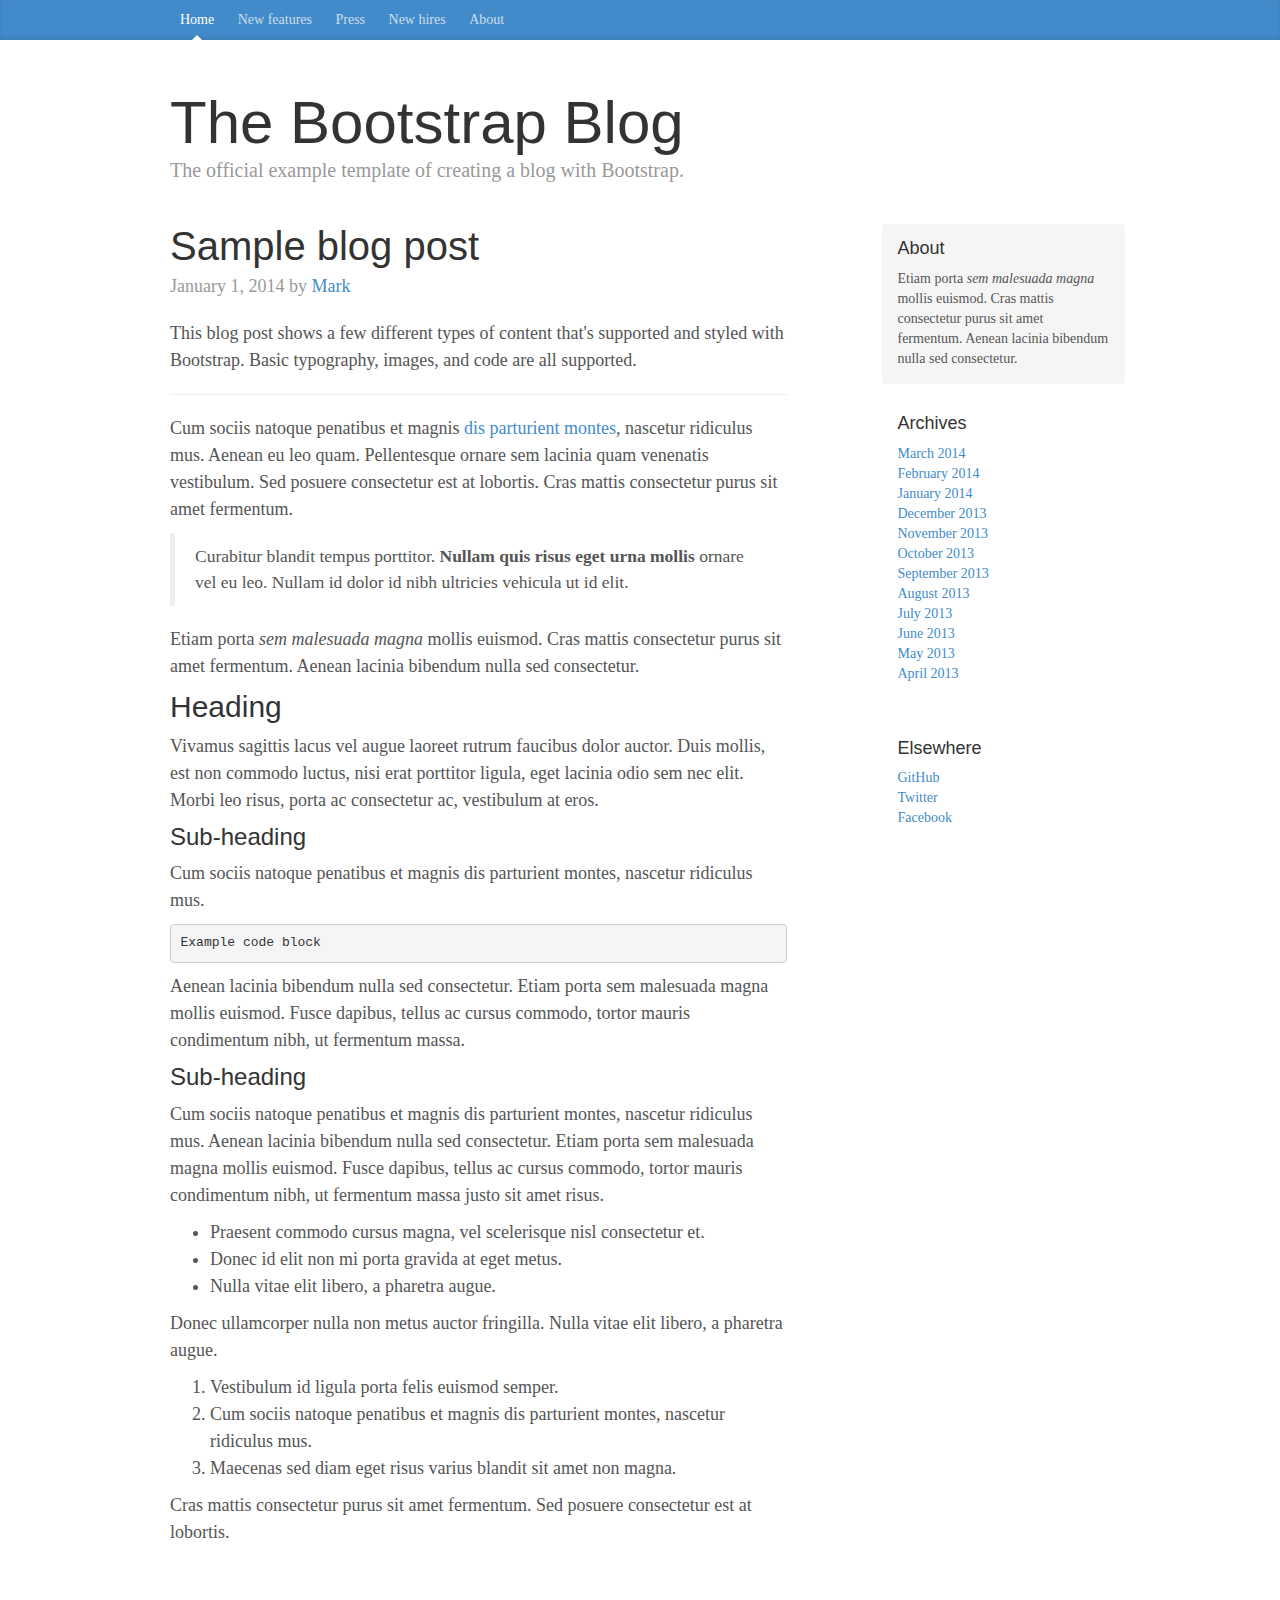
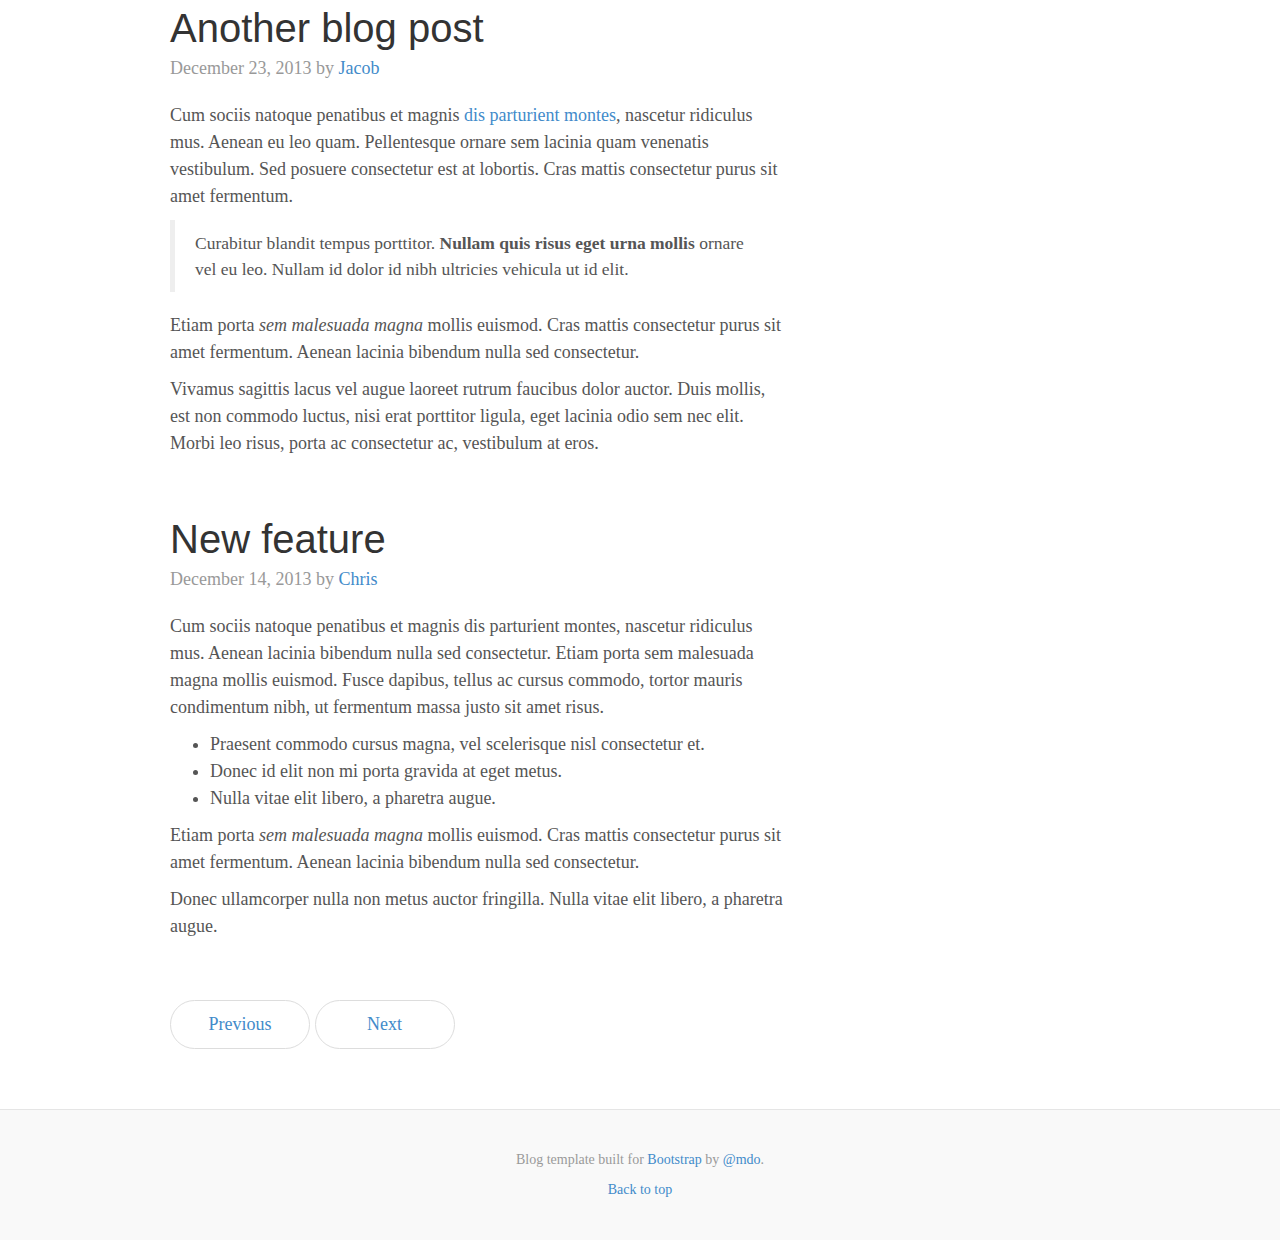
<file: bootstrap-3.2.0/docs/examples/blog/index.html>
<!DOCTYPE html>
<html lang="en">
  <head>
    <meta charset="utf-8">
    <meta http-equiv="X-UA-Compatible" content="IE=edge">
    <meta name="viewport" content="width=device-width, initial-scale=1">
    <meta name="description" content="">
    <meta name="author" content="">
    <link rel="icon" href="../../favicon.ico">

    <title>Blog Template for Bootstrap</title>

    <!-- Bootstrap core CSS -->
    <link href="../../dist/css/bootstrap.min.css" rel="stylesheet">

    <!-- Custom styles for this template -->
    <link href="blog.css" rel="stylesheet">

    <!-- Just for debugging purposes. Don't actually copy these 2 lines! -->
    <!--[if lt IE 9]><script src="../../assets/js/ie8-responsive-file-warning.js"></script><![endif]-->
    <script src="../../assets/js/ie-emulation-modes-warning.js"></script>

    <!-- IE10 viewport hack for Surface/desktop Windows 8 bug -->
    <script src="../../assets/js/ie10-viewport-bug-workaround.js"></script>

    <!-- HTML5 shim and Respond.js IE8 support of HTML5 elements and media queries -->
    <!--[if lt IE 9]>
      <script src="https://oss.maxcdn.com/html5shiv/3.7.2/html5shiv.min.js"></script>
      <script src="https://oss.maxcdn.com/respond/1.4.2/respond.min.js"></script>
    <![endif]-->
  </head>

  <body>

    <div class="blog-masthead">
      <div class="container">
        <nav class="blog-nav">
          <a class="blog-nav-item active" href="#">Home</a>
          <a class="blog-nav-item" href="#">New features</a>
          <a class="blog-nav-item" href="#">Press</a>
          <a class="blog-nav-item" href="#">New hires</a>
          <a class="blog-nav-item" href="#">About</a>
        </nav>
      </div>
    </div>

    <div class="container">

      <div class="blog-header">
        <h1 class="blog-title">The Bootstrap Blog</h1>
        <p class="lead blog-description">The official example template of creating a blog with Bootstrap.</p>
      </div>

      <div class="row">

        <div class="col-sm-8 blog-main">

          <div class="blog-post">
            <h2 class="blog-post-title">Sample blog post</h2>
            <p class="blog-post-meta">January 1, 2014 by <a href="#">Mark</a></p>

            <p>This blog post shows a few different types of content that's supported and styled with Bootstrap. Basic typography, images, and code are all supported.</p>
            <hr>
            <p>Cum sociis natoque penatibus et magnis <a href="#">dis parturient montes</a>, nascetur ridiculus mus. Aenean eu leo quam. Pellentesque ornare sem lacinia quam venenatis vestibulum. Sed posuere consectetur est at lobortis. Cras mattis consectetur purus sit amet fermentum.</p>
            <blockquote>
              <p>Curabitur blandit tempus porttitor. <strong>Nullam quis risus eget urna mollis</strong> ornare vel eu leo. Nullam id dolor id nibh ultricies vehicula ut id elit.</p>
            </blockquote>
            <p>Etiam porta <em>sem malesuada magna</em> mollis euismod. Cras mattis consectetur purus sit amet fermentum. Aenean lacinia bibendum nulla sed consectetur.</p>
            <h2>Heading</h2>
            <p>Vivamus sagittis lacus vel augue laoreet rutrum faucibus dolor auctor. Duis mollis, est non commodo luctus, nisi erat porttitor ligula, eget lacinia odio sem nec elit. Morbi leo risus, porta ac consectetur ac, vestibulum at eros.</p>
            <h3>Sub-heading</h3>
            <p>Cum sociis natoque penatibus et magnis dis parturient montes, nascetur ridiculus mus.</p>
            <pre><code>Example code block</code></pre>
            <p>Aenean lacinia bibendum nulla sed consectetur. Etiam porta sem malesuada magna mollis euismod. Fusce dapibus, tellus ac cursus commodo, tortor mauris condimentum nibh, ut fermentum massa.</p>
            <h3>Sub-heading</h3>
            <p>Cum sociis natoque penatibus et magnis dis parturient montes, nascetur ridiculus mus. Aenean lacinia bibendum nulla sed consectetur. Etiam porta sem malesuada magna mollis euismod. Fusce dapibus, tellus ac cursus commodo, tortor mauris condimentum nibh, ut fermentum massa justo sit amet risus.</p>
            <ul>
              <li>Praesent commodo cursus magna, vel scelerisque nisl consectetur et.</li>
              <li>Donec id elit non mi porta gravida at eget metus.</li>
              <li>Nulla vitae elit libero, a pharetra augue.</li>
            </ul>
            <p>Donec ullamcorper nulla non metus auctor fringilla. Nulla vitae elit libero, a pharetra augue.</p>
            <ol>
              <li>Vestibulum id ligula porta felis euismod semper.</li>
              <li>Cum sociis natoque penatibus et magnis dis parturient montes, nascetur ridiculus mus.</li>
              <li>Maecenas sed diam eget risus varius blandit sit amet non magna.</li>
            </ol>
            <p>Cras mattis consectetur purus sit amet fermentum. Sed posuere consectetur est at lobortis.</p>
          </div><!-- /.blog-post -->

          <div class="blog-post">
            <h2 class="blog-post-title">Another blog post</h2>
            <p class="blog-post-meta">December 23, 2013 by <a href="#">Jacob</a></p>

            <p>Cum sociis natoque penatibus et magnis <a href="#">dis parturient montes</a>, nascetur ridiculus mus. Aenean eu leo quam. Pellentesque ornare sem lacinia quam venenatis vestibulum. Sed posuere consectetur est at lobortis. Cras mattis consectetur purus sit amet fermentum.</p>
            <blockquote>
              <p>Curabitur blandit tempus porttitor. <strong>Nullam quis risus eget urna mollis</strong> ornare vel eu leo. Nullam id dolor id nibh ultricies vehicula ut id elit.</p>
            </blockquote>
            <p>Etiam porta <em>sem malesuada magna</em> mollis euismod. Cras mattis consectetur purus sit amet fermentum. Aenean lacinia bibendum nulla sed consectetur.</p>
            <p>Vivamus sagittis lacus vel augue laoreet rutrum faucibus dolor auctor. Duis mollis, est non commodo luctus, nisi erat porttitor ligula, eget lacinia odio sem nec elit. Morbi leo risus, porta ac consectetur ac, vestibulum at eros.</p>
          </div><!-- /.blog-post -->

          <div class="blog-post">
            <h2 class="blog-post-title">New feature</h2>
            <p class="blog-post-meta">December 14, 2013 by <a href="#">Chris</a></p>

            <p>Cum sociis natoque penatibus et magnis dis parturient montes, nascetur ridiculus mus. Aenean lacinia bibendum nulla sed consectetur. Etiam porta sem malesuada magna mollis euismod. Fusce dapibus, tellus ac cursus commodo, tortor mauris condimentum nibh, ut fermentum massa justo sit amet risus.</p>
            <ul>
              <li>Praesent commodo cursus magna, vel scelerisque nisl consectetur et.</li>
              <li>Donec id elit non mi porta gravida at eget metus.</li>
              <li>Nulla vitae elit libero, a pharetra augue.</li>
            </ul>
            <p>Etiam porta <em>sem malesuada magna</em> mollis euismod. Cras mattis consectetur purus sit amet fermentum. Aenean lacinia bibendum nulla sed consectetur.</p>
            <p>Donec ullamcorper nulla non metus auctor fringilla. Nulla vitae elit libero, a pharetra augue.</p>
          </div><!-- /.blog-post -->

          <ul class="pager">
            <li><a href="#">Previous</a></li>
            <li><a href="#">Next</a></li>
          </ul>

        </div><!-- /.blog-main -->

        <div class="col-sm-3 col-sm-offset-1 blog-sidebar">
          <div class="sidebar-module sidebar-module-inset">
            <h4>About</h4>
            <p>Etiam porta <em>sem malesuada magna</em> mollis euismod. Cras mattis consectetur purus sit amet fermentum. Aenean lacinia bibendum nulla sed consectetur.</p>
          </div>
          <div class="sidebar-module">
            <h4>Archives</h4>
            <ol class="list-unstyled">
              <li><a href="#">March 2014</a></li>
              <li><a href="#">February 2014</a></li>
              <li><a href="#">January 2014</a></li>
              <li><a href="#">December 2013</a></li>
              <li><a href="#">November 2013</a></li>
              <li><a href="#">October 2013</a></li>
              <li><a href="#">September 2013</a></li>
              <li><a href="#">August 2013</a></li>
              <li><a href="#">July 2013</a></li>
              <li><a href="#">June 2013</a></li>
              <li><a href="#">May 2013</a></li>
              <li><a href="#">April 2013</a></li>
            </ol>
          </div>
          <div class="sidebar-module">
            <h4>Elsewhere</h4>
            <ol class="list-unstyled">
              <li><a href="#">GitHub</a></li>
              <li><a href="#">Twitter</a></li>
              <li><a href="#">Facebook</a></li>
            </ol>
          </div>
        </div><!-- /.blog-sidebar -->

      </div><!-- /.row -->

    </div><!-- /.container -->

    <div class="blog-footer">
      <p>Blog template built for <a href="http://getbootstrap.com">Bootstrap</a> by <a href="https://twitter.com/mdo">@mdo</a>.</p>
      <p>
        <a href="#">Back to top</a>
      </p>
    </div>


    <!-- Bootstrap core JavaScript
    ================================================== -->
    <!-- Placed at the end of the document so the pages load faster -->
    <script src="https://ajax.googleapis.com/ajax/libs/jquery/1.11.1/jquery.min.js"></script>
    <script src="../../dist/js/bootstrap.min.js"></script>
    <script src="../../assets/js/docs.min.js"></script>
  </body>
</html>
</file>
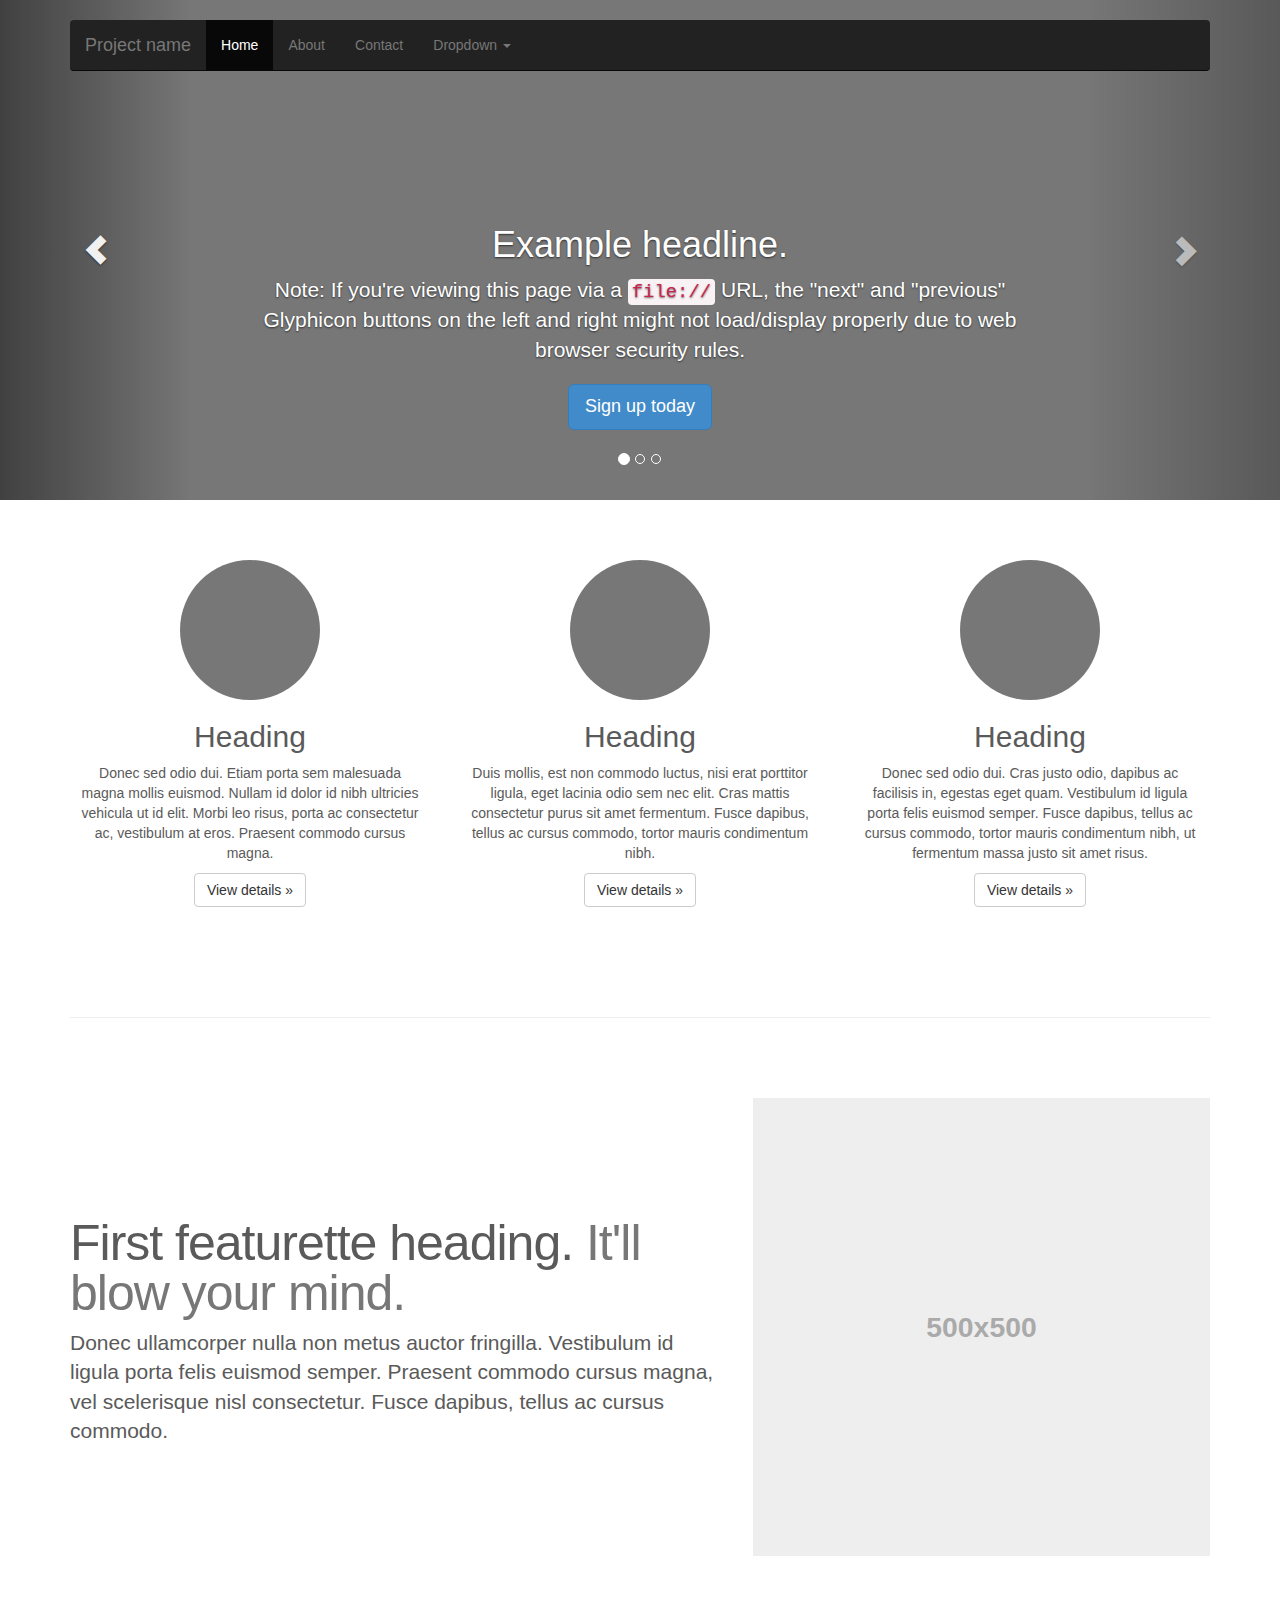
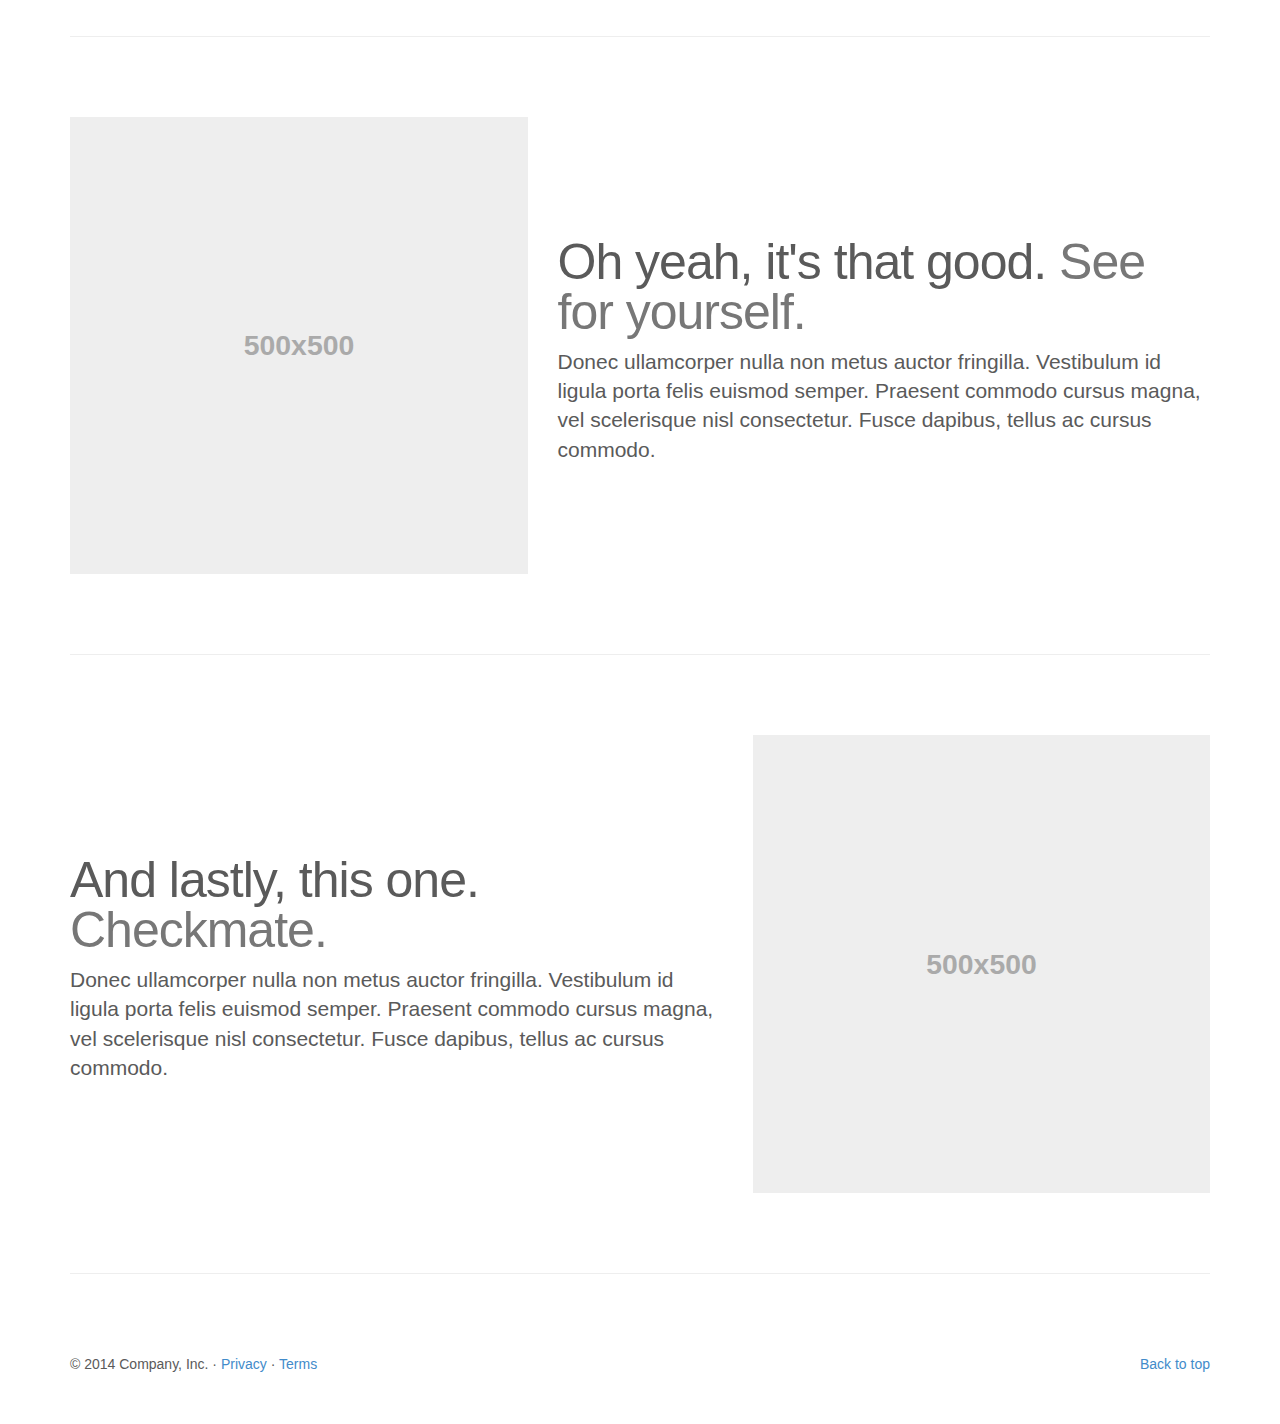
<file: bootstrap-3.2.0/docs/examples/carousel/index.html>
<!DOCTYPE html>
<html lang="en">
  <head>
    <meta charset="utf-8">
    <meta http-equiv="X-UA-Compatible" content="IE=edge">
    <meta name="viewport" content="width=device-width, initial-scale=1">
    <meta name="description" content="">
    <meta name="author" content="">
    <link rel="icon" href="../../favicon.ico">

    <title>Carousel Template for Bootstrap</title>

    <!-- Bootstrap core CSS -->
    <link href="../../dist/css/bootstrap.min.css" rel="stylesheet">

    <!-- Just for debugging purposes. Don't actually copy these 2 lines! -->
    <!--[if lt IE 9]><script src="../../assets/js/ie8-responsive-file-warning.js"></script><![endif]-->
    <script src="../../assets/js/ie-emulation-modes-warning.js"></script>

    <!-- IE10 viewport hack for Surface/desktop Windows 8 bug -->
    <script src="../../assets/js/ie10-viewport-bug-workaround.js"></script>

    <!-- HTML5 shim and Respond.js IE8 support of HTML5 elements and media queries -->
    <!--[if lt IE 9]>
      <script src="https://oss.maxcdn.com/html5shiv/3.7.2/html5shiv.min.js"></script>
      <script src="https://oss.maxcdn.com/respond/1.4.2/respond.min.js"></script>
    <![endif]-->

    <!-- Custom styles for this template -->
    <link href="carousel.css" rel="stylesheet">
  </head>
<!-- NAVBAR
================================================== -->
  <body>
    <div class="navbar-wrapper">
      <div class="container">

        <div class="navbar navbar-inverse navbar-static-top" role="navigation">
          <div class="container">
            <div class="navbar-header">
              <button type="button" class="navbar-toggle" data-toggle="collapse" data-target=".navbar-collapse">
                <span class="sr-only">Toggle navigation</span>
                <span class="icon-bar"></span>
                <span class="icon-bar"></span>
                <span class="icon-bar"></span>
              </button>
              <a class="navbar-brand" href="#">Project name</a>
            </div>
            <div class="navbar-collapse collapse">
              <ul class="nav navbar-nav">
                <li class="active"><a href="#">Home</a></li>
                <li><a href="#about">About</a></li>
                <li><a href="#contact">Contact</a></li>
                <li class="dropdown">
                  <a href="#" class="dropdown-toggle" data-toggle="dropdown">Dropdown <span class="caret"></span></a>
                  <ul class="dropdown-menu" role="menu">
                    <li><a href="#">Action</a></li>
                    <li><a href="#">Another action</a></li>
                    <li><a href="#">Something else here</a></li>
                    <li class="divider"></li>
                    <li class="dropdown-header">Nav header</li>
                    <li><a href="#">Separated link</a></li>
                    <li><a href="#">One more separated link</a></li>
                  </ul>
                </li>
              </ul>
            </div>
          </div>
        </div>

      </div>
    </div>


    <!-- Carousel
    ================================================== -->
    <div id="myCarousel" class="carousel slide" data-ride="carousel">
      <!-- Indicators -->
      <ol class="carousel-indicators">
        <li data-target="#myCarousel" data-slide-to="0" class="active"></li>
        <li data-target="#myCarousel" data-slide-to="1"></li>
        <li data-target="#myCarousel" data-slide-to="2"></li>
      </ol>
      <div class="carousel-inner">
        <div class="item active">
          <img src="[data-uri]" alt="First slide">
          <div class="container">
            <div class="carousel-caption">
              <h1>Example headline.</h1>
              <p>Note: If you're viewing this page via a <code>file://</code> URL, the "next" and "previous" Glyphicon buttons on the left and right might not load/display properly due to web browser security rules.</p>
              <p><a class="btn btn-lg btn-primary" href="#" role="button">Sign up today</a></p>
            </div>
          </div>
        </div>
        <div class="item">
          <img src="[data-uri]" alt="Second slide">
          <div class="container">
            <div class="carousel-caption">
              <h1>Another example headline.</h1>
              <p>Cras justo odio, dapibus ac facilisis in, egestas eget quam. Donec id elit non mi porta gravida at eget metus. Nullam id dolor id nibh ultricies vehicula ut id elit.</p>
              <p><a class="btn btn-lg btn-primary" href="#" role="button">Learn more</a></p>
            </div>
          </div>
        </div>
        <div class="item">
          <img src="[data-uri]" alt="Third slide">
          <div class="container">
            <div class="carousel-caption">
              <h1>One more for good measure.</h1>
              <p>Cras justo odio, dapibus ac facilisis in, egestas eget quam. Donec id elit non mi porta gravida at eget metus. Nullam id dolor id nibh ultricies vehicula ut id elit.</p>
              <p><a class="btn btn-lg btn-primary" href="#" role="button">Browse gallery</a></p>
            </div>
          </div>
        </div>
      </div>
      <a class="left carousel-control" href="#myCarousel" role="button" data-slide="prev"><span class="glyphicon glyphicon-chevron-left"></span></a>
      <a class="right carousel-control" href="#myCarousel" role="button" data-slide="next"><span class="glyphicon glyphicon-chevron-right"></span></a>
    </div><!-- /.carousel -->



    <!-- Marketing messaging and featurettes
    ================================================== -->
    <!-- Wrap the rest of the page in another container to center all the content. -->

    <div class="container marketing">

      <!-- Three columns of text below the carousel -->
      <div class="row">
        <div class="col-lg-4">
          <img class="img-circle" src="[data-uri]" alt="Generic placeholder image" style="width: 140px; height: 140px;">
          <h2>Heading</h2>
          <p>Donec sed odio dui. Etiam porta sem malesuada magna mollis euismod. Nullam id dolor id nibh ultricies vehicula ut id elit. Morbi leo risus, porta ac consectetur ac, vestibulum at eros. Praesent commodo cursus magna.</p>
          <p><a class="btn btn-default" href="#" role="button">View details &raquo;</a></p>
        </div><!-- /.col-lg-4 -->
        <div class="col-lg-4">
          <img class="img-circle" src="[data-uri]" alt="Generic placeholder image" style="width: 140px; height: 140px;">
          <h2>Heading</h2>
          <p>Duis mollis, est non commodo luctus, nisi erat porttitor ligula, eget lacinia odio sem nec elit. Cras mattis consectetur purus sit amet fermentum. Fusce dapibus, tellus ac cursus commodo, tortor mauris condimentum nibh.</p>
          <p><a class="btn btn-default" href="#" role="button">View details &raquo;</a></p>
        </div><!-- /.col-lg-4 -->
        <div class="col-lg-4">
          <img class="img-circle" src="[data-uri]" alt="Generic placeholder image" style="width: 140px; height: 140px;">
          <h2>Heading</h2>
          <p>Donec sed odio dui. Cras justo odio, dapibus ac facilisis in, egestas eget quam. Vestibulum id ligula porta felis euismod semper. Fusce dapibus, tellus ac cursus commodo, tortor mauris condimentum nibh, ut fermentum massa justo sit amet risus.</p>
          <p><a class="btn btn-default" href="#" role="button">View details &raquo;</a></p>
        </div><!-- /.col-lg-4 -->
      </div><!-- /.row -->


      <!-- START THE FEATURETTES -->

      <hr class="featurette-divider">

      <div class="row featurette">
        <div class="col-md-7">
          <h2 class="featurette-heading">First featurette heading. <span class="text-muted">It'll blow your mind.</span></h2>
          <p class="lead">Donec ullamcorper nulla non metus auctor fringilla. Vestibulum id ligula porta felis euismod semper. Praesent commodo cursus magna, vel scelerisque nisl consectetur. Fusce dapibus, tellus ac cursus commodo.</p>
        </div>
        <div class="col-md-5">
          <img class="featurette-image img-responsive" data-src="holder.js/500x500/auto" alt="Generic placeholder image">
        </div>
      </div>

      <hr class="featurette-divider">

      <div class="row featurette">
        <div class="col-md-5">
          <img class="featurette-image img-responsive" data-src="holder.js/500x500/auto" alt="Generic placeholder image">
        </div>
        <div class="col-md-7">
          <h2 class="featurette-heading">Oh yeah, it's that good. <span class="text-muted">See for yourself.</span></h2>
          <p class="lead">Donec ullamcorper nulla non metus auctor fringilla. Vestibulum id ligula porta felis euismod semper. Praesent commodo cursus magna, vel scelerisque nisl consectetur. Fusce dapibus, tellus ac cursus commodo.</p>
        </div>
      </div>

      <hr class="featurette-divider">

      <div class="row featurette">
        <div class="col-md-7">
          <h2 class="featurette-heading">And lastly, this one. <span class="text-muted">Checkmate.</span></h2>
          <p class="lead">Donec ullamcorper nulla non metus auctor fringilla. Vestibulum id ligula porta felis euismod semper. Praesent commodo cursus magna, vel scelerisque nisl consectetur. Fusce dapibus, tellus ac cursus commodo.</p>
        </div>
        <div class="col-md-5">
          <img class="featurette-image img-responsive" data-src="holder.js/500x500/auto" alt="Generic placeholder image">
        </div>
      </div>

      <hr class="featurette-divider">

      <!-- /END THE FEATURETTES -->


      <!-- FOOTER -->
      <footer>
        <p class="pull-right"><a href="#">Back to top</a></p>
        <p>&copy; 2014 Company, Inc. &middot; <a href="#">Privacy</a> &middot; <a href="#">Terms</a></p>
      </footer>

    </div><!-- /.container -->


    <!-- Bootstrap core JavaScript
    ================================================== -->
    <!-- Placed at the end of the document so the pages load faster -->
    <script src="https://ajax.googleapis.com/ajax/libs/jquery/1.11.1/jquery.min.js"></script>
    <script src="../../dist/js/bootstrap.min.js"></script>
    <script src="../../assets/js/docs.min.js"></script>
  </body>
</html>
</file>
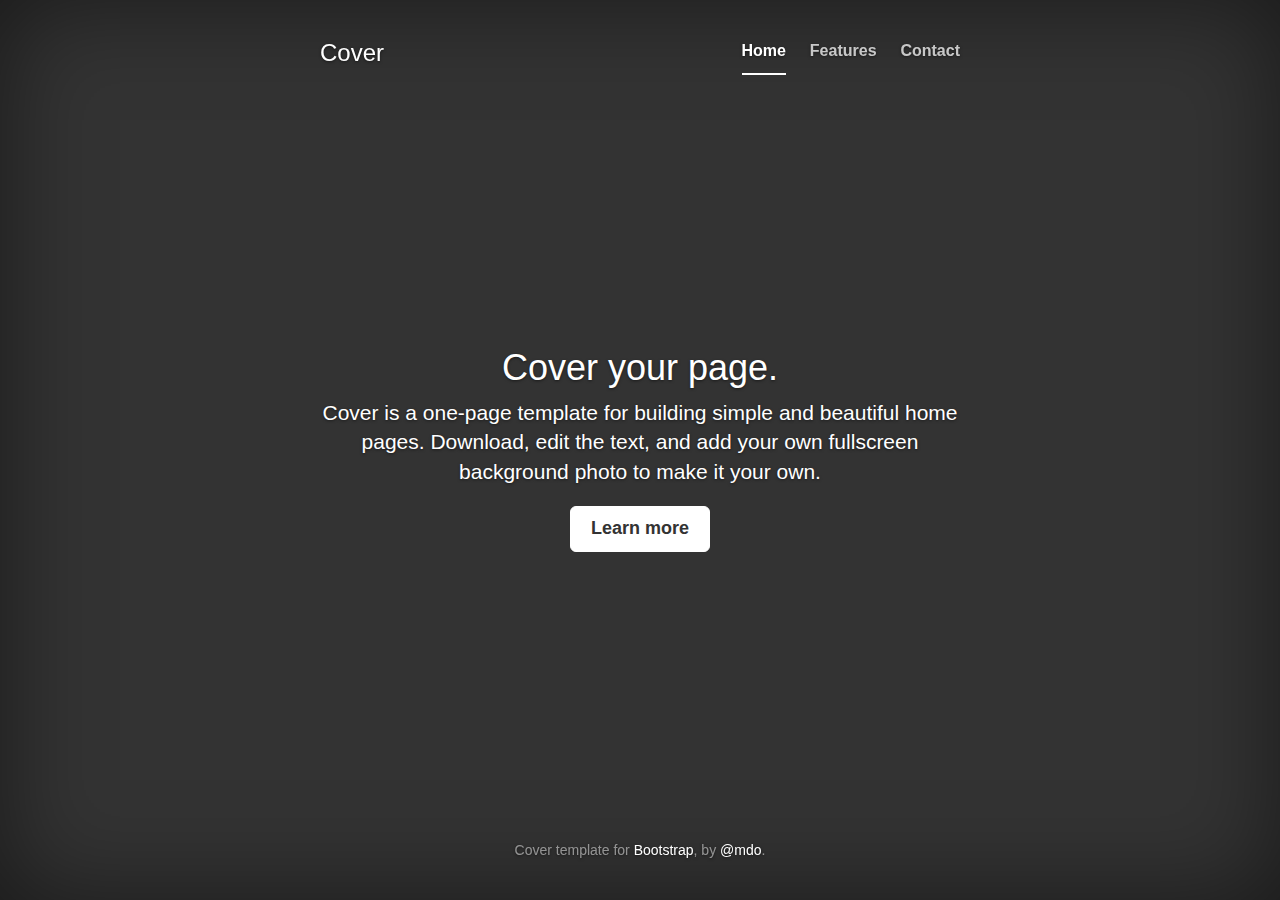
<file: bootstrap-3.2.0/docs/examples/cover/index.html>
<!DOCTYPE html>
<html lang="en">
  <head>
    <meta charset="utf-8">
    <meta http-equiv="X-UA-Compatible" content="IE=edge">
    <meta name="viewport" content="width=device-width, initial-scale=1">
    <meta name="description" content="">
    <meta name="author" content="">
    <link rel="icon" href="../../favicon.ico">

    <title>Cover Template for Bootstrap</title>

    <!-- Bootstrap core CSS -->
    <link href="../../dist/css/bootstrap.min.css" rel="stylesheet">

    <!-- Custom styles for this template -->
    <link href="cover.css" rel="stylesheet">

    <!-- Just for debugging purposes. Don't actually copy these 2 lines! -->
    <!--[if lt IE 9]><script src="../../assets/js/ie8-responsive-file-warning.js"></script><![endif]-->
    <script src="../../assets/js/ie-emulation-modes-warning.js"></script>

    <!-- IE10 viewport hack for Surface/desktop Windows 8 bug -->
    <script src="../../assets/js/ie10-viewport-bug-workaround.js"></script>

    <!-- HTML5 shim and Respond.js IE8 support of HTML5 elements and media queries -->
    <!--[if lt IE 9]>
      <script src="https://oss.maxcdn.com/html5shiv/3.7.2/html5shiv.min.js"></script>
      <script src="https://oss.maxcdn.com/respond/1.4.2/respond.min.js"></script>
    <![endif]-->
  </head>

  <body>

    <div class="site-wrapper">

      <div class="site-wrapper-inner">

        <div class="cover-container">

          <div class="masthead clearfix">
            <div class="inner">
              <h3 class="masthead-brand">Cover</h3>
              <ul class="nav masthead-nav">
                <li class="active"><a href="#">Home</a></li>
                <li><a href="#">Features</a></li>
                <li><a href="#">Contact</a></li>
              </ul>
            </div>
          </div>

          <div class="inner cover">
            <h1 class="cover-heading">Cover your page.</h1>
            <p class="lead">Cover is a one-page template for building simple and beautiful home pages. Download, edit the text, and add your own fullscreen background photo to make it your own.</p>
            <p class="lead">
              <a href="#" class="btn btn-lg btn-default">Learn more</a>
            </p>
          </div>

          <div class="mastfoot">
            <div class="inner">
              <p>Cover template for <a href="http://getbootstrap.com">Bootstrap</a>, by <a href="https://twitter.com/mdo">@mdo</a>.</p>
            </div>
          </div>

        </div>

      </div>

    </div>

    <!-- Bootstrap core JavaScript
    ================================================== -->
    <!-- Placed at the end of the document so the pages load faster -->
    <script src="https://ajax.googleapis.com/ajax/libs/jquery/1.11.1/jquery.min.js"></script>
    <script src="../../dist/js/bootstrap.min.js"></script>
    <script src="../../assets/js/docs.min.js"></script>
  </body>
</html>
</file>
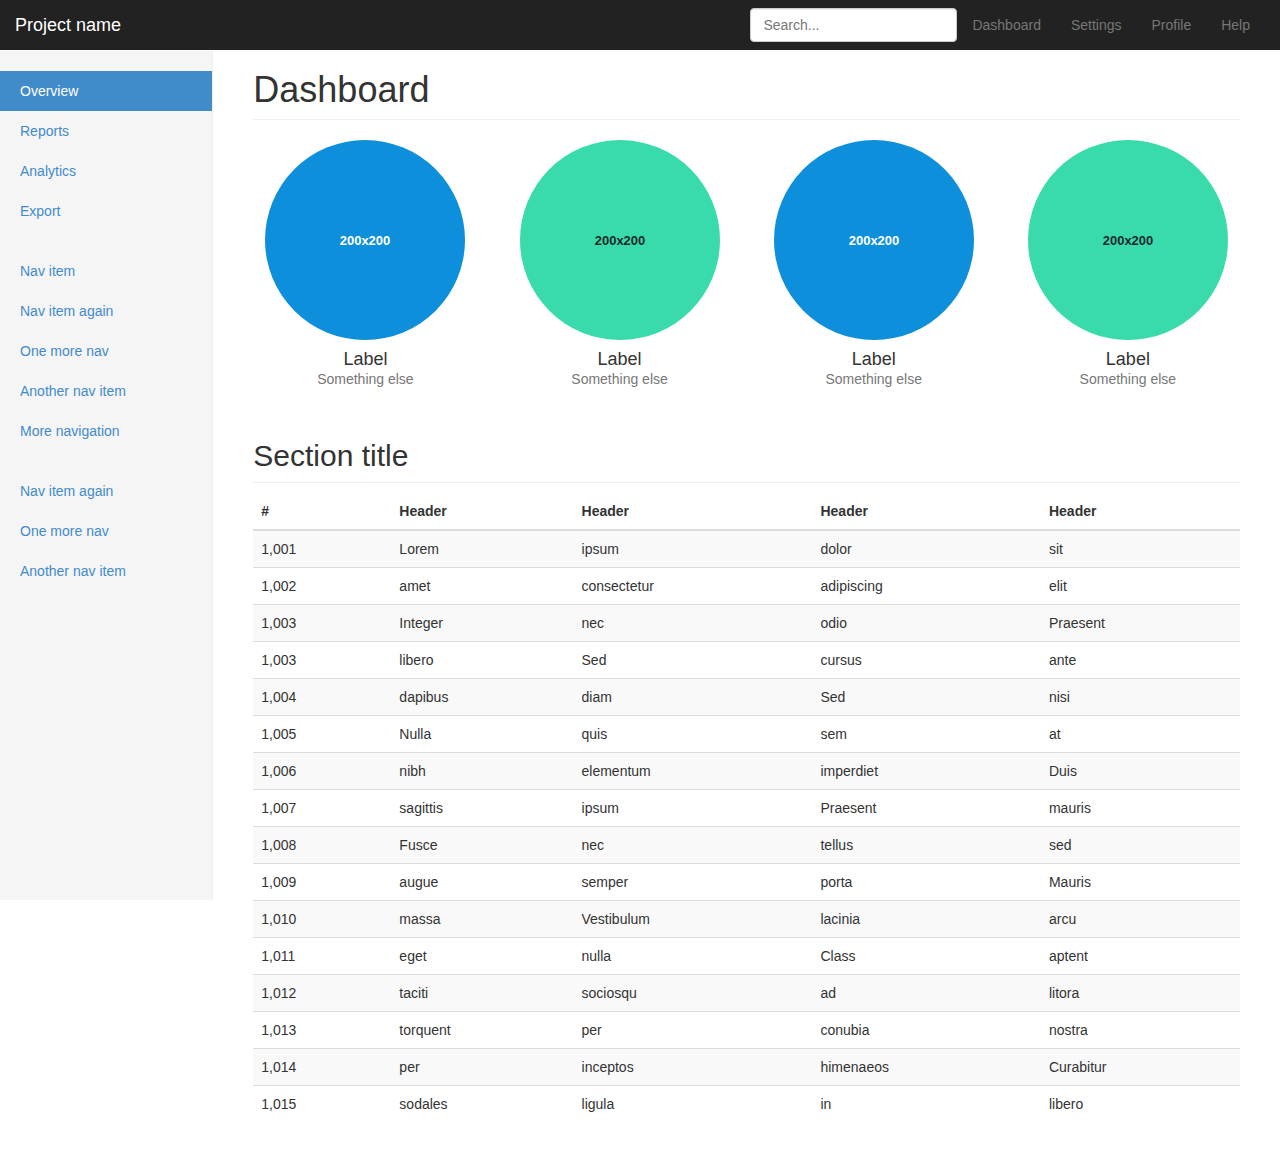
<file: bootstrap-3.2.0/docs/examples/dashboard/index.html>
<!DOCTYPE html>
<html lang="en">
  <head>
    <meta charset="utf-8">
    <meta http-equiv="X-UA-Compatible" content="IE=edge">
    <meta name="viewport" content="width=device-width, initial-scale=1">
    <meta name="description" content="">
    <meta name="author" content="">
    <link rel="icon" href="../../favicon.ico">

    <title>Dashboard Template for Bootstrap</title>

    <!-- Bootstrap core CSS -->
    <link href="../../dist/css/bootstrap.min.css" rel="stylesheet">

    <!-- Custom styles for this template -->
    <link href="dashboard.css" rel="stylesheet">

    <!-- Just for debugging purposes. Don't actually copy these 2 lines! -->
    <!--[if lt IE 9]><script src="../../assets/js/ie8-responsive-file-warning.js"></script><![endif]-->
    <script src="../../assets/js/ie-emulation-modes-warning.js"></script>

    <!-- IE10 viewport hack for Surface/desktop Windows 8 bug -->
    <script src="../../assets/js/ie10-viewport-bug-workaround.js"></script>

    <!-- HTML5 shim and Respond.js IE8 support of HTML5 elements and media queries -->
    <!--[if lt IE 9]>
      <script src="https://oss.maxcdn.com/html5shiv/3.7.2/html5shiv.min.js"></script>
      <script src="https://oss.maxcdn.com/respond/1.4.2/respond.min.js"></script>
    <![endif]-->
  </head>

  <body>

    <div class="navbar navbar-inverse navbar-fixed-top" role="navigation">
      <div class="container-fluid">
        <div class="navbar-header">
          <button type="button" class="navbar-toggle" data-toggle="collapse" data-target=".navbar-collapse">
            <span class="sr-only">Toggle navigation</span>
            <span class="icon-bar"></span>
            <span class="icon-bar"></span>
            <span class="icon-bar"></span>
          </button>
          <a class="navbar-brand" href="#">Project name</a>
        </div>
        <div class="navbar-collapse collapse">
          <ul class="nav navbar-nav navbar-right">
            <li><a href="#">Dashboard</a></li>
            <li><a href="#">Settings</a></li>
            <li><a href="#">Profile</a></li>
            <li><a href="#">Help</a></li>
          </ul>
          <form class="navbar-form navbar-right">
            <input type="text" class="form-control" placeholder="Search...">
          </form>
        </div>
      </div>
    </div>

    <div class="container-fluid">
      <div class="row">
        <div class="col-sm-3 col-md-2 sidebar">
          <ul class="nav nav-sidebar">
            <li class="active"><a href="#">Overview</a></li>
            <li><a href="#">Reports</a></li>
            <li><a href="#">Analytics</a></li>
            <li><a href="#">Export</a></li>
          </ul>
          <ul class="nav nav-sidebar">
            <li><a href="">Nav item</a></li>
            <li><a href="">Nav item again</a></li>
            <li><a href="">One more nav</a></li>
            <li><a href="">Another nav item</a></li>
            <li><a href="">More navigation</a></li>
          </ul>
          <ul class="nav nav-sidebar">
            <li><a href="">Nav item again</a></li>
            <li><a href="">One more nav</a></li>
            <li><a href="">Another nav item</a></li>
          </ul>
        </div>
        <div class="col-sm-9 col-sm-offset-3 col-md-10 col-md-offset-2 main">
          <h1 class="page-header">Dashboard</h1>

          <div class="row placeholders">
            <div class="col-xs-6 col-sm-3 placeholder">
              <img data-src="holder.js/200x200/auto/sky" class="img-responsive" alt="Generic placeholder thumbnail">
              <h4>Label</h4>
              <span class="text-muted">Something else</span>
            </div>
            <div class="col-xs-6 col-sm-3 placeholder">
              <img data-src="holder.js/200x200/auto/vine" class="img-responsive" alt="Generic placeholder thumbnail">
              <h4>Label</h4>
              <span class="text-muted">Something else</span>
            </div>
            <div class="col-xs-6 col-sm-3 placeholder">
              <img data-src="holder.js/200x200/auto/sky" class="img-responsive" alt="Generic placeholder thumbnail">
              <h4>Label</h4>
              <span class="text-muted">Something else</span>
            </div>
            <div class="col-xs-6 col-sm-3 placeholder">
              <img data-src="holder.js/200x200/auto/vine" class="img-responsive" alt="Generic placeholder thumbnail">
              <h4>Label</h4>
              <span class="text-muted">Something else</span>
            </div>
          </div>

          <h2 class="sub-header">Section title</h2>
          <div class="table-responsive">
            <table class="table table-striped">
              <thead>
                <tr>
                  <th>#</th>
                  <th>Header</th>
                  <th>Header</th>
                  <th>Header</th>
                  <th>Header</th>
                </tr>
              </thead>
              <tbody>
                <tr>
                  <td>1,001</td>
                  <td>Lorem</td>
                  <td>ipsum</td>
                  <td>dolor</td>
                  <td>sit</td>
                </tr>
                <tr>
                  <td>1,002</td>
                  <td>amet</td>
                  <td>consectetur</td>
                  <td>adipiscing</td>
                  <td>elit</td>
                </tr>
                <tr>
                  <td>1,003</td>
                  <td>Integer</td>
                  <td>nec</td>
                  <td>odio</td>
                  <td>Praesent</td>
                </tr>
                <tr>
                  <td>1,003</td>
                  <td>libero</td>
                  <td>Sed</td>
                  <td>cursus</td>
                  <td>ante</td>
                </tr>
                <tr>
                  <td>1,004</td>
                  <td>dapibus</td>
                  <td>diam</td>
                  <td>Sed</td>
                  <td>nisi</td>
                </tr>
                <tr>
                  <td>1,005</td>
                  <td>Nulla</td>
                  <td>quis</td>
                  <td>sem</td>
                  <td>at</td>
                </tr>
                <tr>
                  <td>1,006</td>
                  <td>nibh</td>
                  <td>elementum</td>
                  <td>imperdiet</td>
                  <td>Duis</td>
                </tr>
                <tr>
                  <td>1,007</td>
                  <td>sagittis</td>
                  <td>ipsum</td>
                  <td>Praesent</td>
                  <td>mauris</td>
                </tr>
                <tr>
                  <td>1,008</td>
                  <td>Fusce</td>
                  <td>nec</td>
                  <td>tellus</td>
                  <td>sed</td>
                </tr>
                <tr>
                  <td>1,009</td>
                  <td>augue</td>
                  <td>semper</td>
                  <td>porta</td>
                  <td>Mauris</td>
                </tr>
                <tr>
                  <td>1,010</td>
                  <td>massa</td>
                  <td>Vestibulum</td>
                  <td>lacinia</td>
                  <td>arcu</td>
                </tr>
                <tr>
                  <td>1,011</td>
                  <td>eget</td>
                  <td>nulla</td>
                  <td>Class</td>
                  <td>aptent</td>
                </tr>
                <tr>
                  <td>1,012</td>
                  <td>taciti</td>
                  <td>sociosqu</td>
                  <td>ad</td>
                  <td>litora</td>
                </tr>
                <tr>
                  <td>1,013</td>
                  <td>torquent</td>
                  <td>per</td>
                  <td>conubia</td>
                  <td>nostra</td>
                </tr>
                <tr>
                  <td>1,014</td>
                  <td>per</td>
                  <td>inceptos</td>
                  <td>himenaeos</td>
                  <td>Curabitur</td>
                </tr>
                <tr>
                  <td>1,015</td>
                  <td>sodales</td>
                  <td>ligula</td>
                  <td>in</td>
                  <td>libero</td>
                </tr>
              </tbody>
            </table>
          </div>
        </div>
      </div>
    </div>

    <!-- Bootstrap core JavaScript
    ================================================== -->
    <!-- Placed at the end of the document so the pages load faster -->
    <script src="https://ajax.googleapis.com/ajax/libs/jquery/1.11.1/jquery.min.js"></script>
    <script src="../../dist/js/bootstrap.min.js"></script>
    <script src="../../assets/js/docs.min.js"></script>
  </body>
</html>
</file>
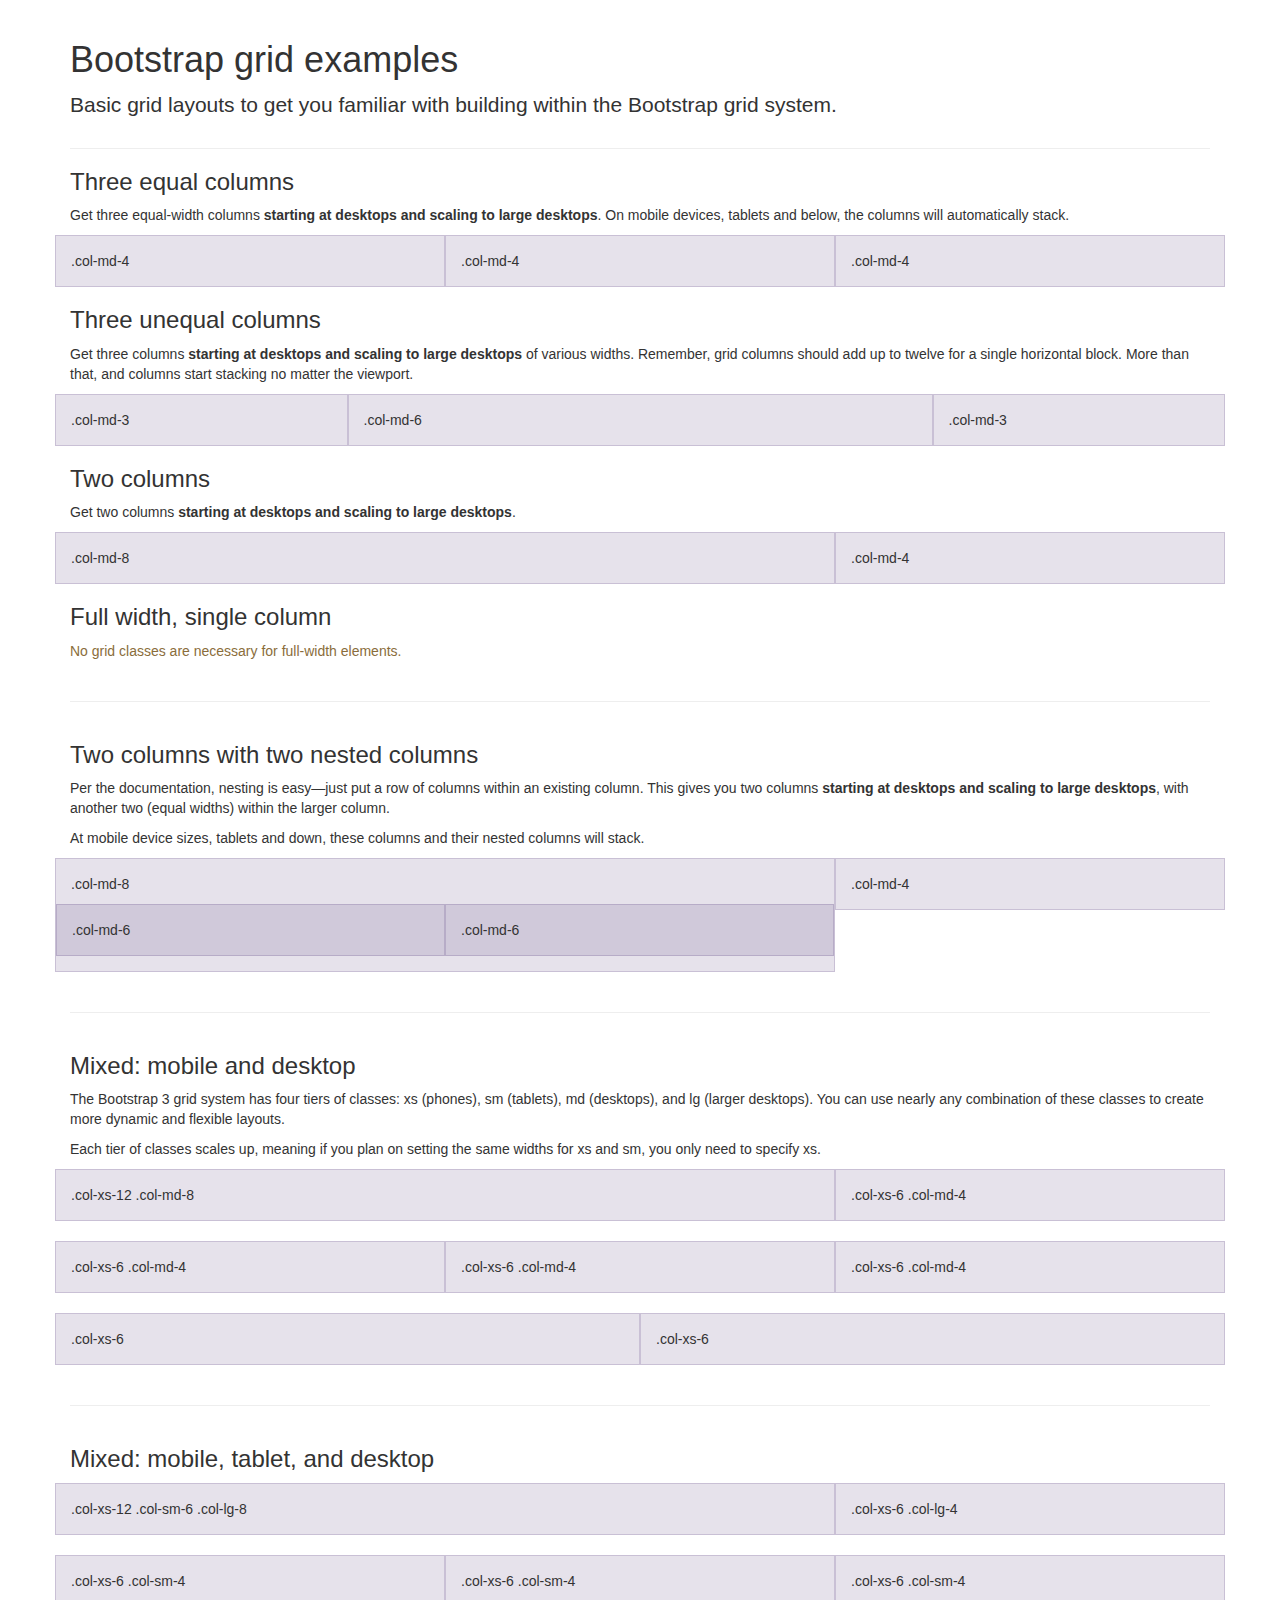
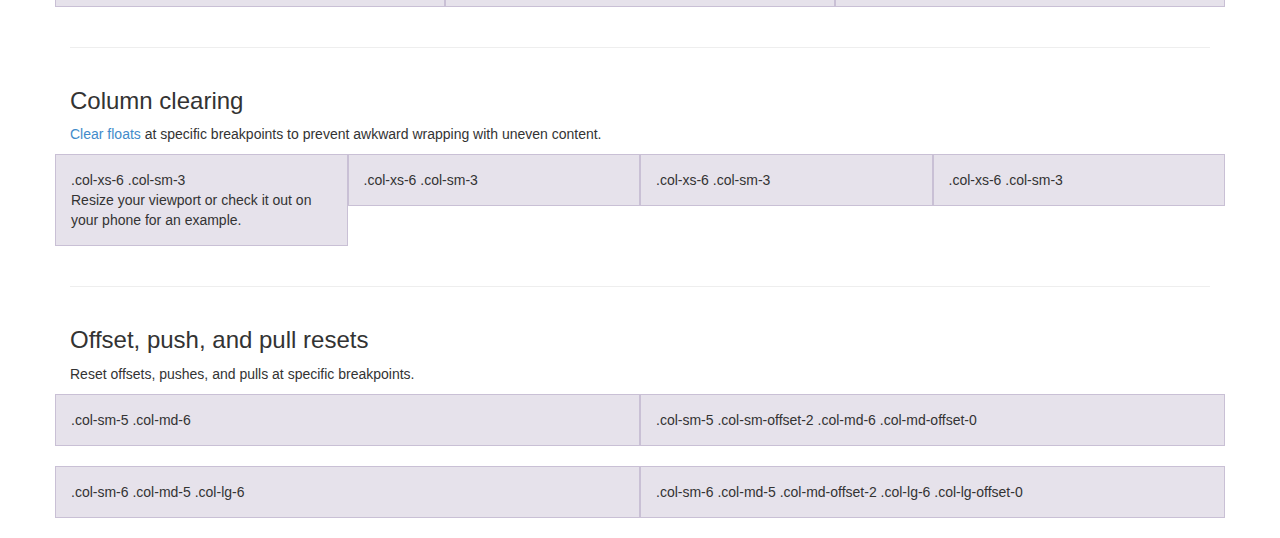
<file: bootstrap-3.2.0/docs/examples/grid/index.html>
<!DOCTYPE html>
<html lang="en">
  <head>
    <meta charset="utf-8">
    <meta http-equiv="X-UA-Compatible" content="IE=edge">
    <meta name="viewport" content="width=device-width, initial-scale=1">
    <meta name="description" content="">
    <meta name="author" content="">
    <link rel="icon" href="../../favicon.ico">

    <title>Grid Template for Bootstrap</title>

    <!-- Bootstrap core CSS -->
    <link href="../../dist/css/bootstrap.min.css" rel="stylesheet">

    <!-- Custom styles for this template -->
    <link href="grid.css" rel="stylesheet">

    <!-- Just for debugging purposes. Don't actually copy these 2 lines! -->
    <!--[if lt IE 9]><script src="../../assets/js/ie8-responsive-file-warning.js"></script><![endif]-->
    <script src="../../assets/js/ie-emulation-modes-warning.js"></script>

    <!-- IE10 viewport hack for Surface/desktop Windows 8 bug -->
    <script src="../../assets/js/ie10-viewport-bug-workaround.js"></script>

    <!-- HTML5 shim and Respond.js IE8 support of HTML5 elements and media queries -->
    <!--[if lt IE 9]>
      <script src="https://oss.maxcdn.com/html5shiv/3.7.2/html5shiv.min.js"></script>
      <script src="https://oss.maxcdn.com/respond/1.4.2/respond.min.js"></script>
    <![endif]-->
  </head>

  <body>
    <div class="container">

      <div class="page-header">
        <h1>Bootstrap grid examples</h1>
        <p class="lead">Basic grid layouts to get you familiar with building within the Bootstrap grid system.</p>
      </div>

      <h3>Three equal columns</h3>
      <p>Get three equal-width columns <strong>starting at desktops and scaling to large desktops</strong>. On mobile devices, tablets and below, the columns will automatically stack.</p>
      <div class="row">
        <div class="col-md-4">.col-md-4</div>
        <div class="col-md-4">.col-md-4</div>
        <div class="col-md-4">.col-md-4</div>
      </div>

      <h3>Three unequal columns</h3>
      <p>Get three columns <strong>starting at desktops and scaling to large desktops</strong> of various widths. Remember, grid columns should add up to twelve for a single horizontal block. More than that, and columns start stacking no matter the viewport.</p>
      <div class="row">
        <div class="col-md-3">.col-md-3</div>
        <div class="col-md-6">.col-md-6</div>
        <div class="col-md-3">.col-md-3</div>
      </div>

      <h3>Two columns</h3>
      <p>Get two columns <strong>starting at desktops and scaling to large desktops</strong>.</p>
      <div class="row">
        <div class="col-md-8">.col-md-8</div>
        <div class="col-md-4">.col-md-4</div>
      </div>

      <h3>Full width, single column</h3>
      <p class="text-warning">No grid classes are necessary for full-width elements.</p>

      <hr>

      <h3>Two columns with two nested columns</h3>
      <p>Per the documentation, nesting is easy—just put a row of columns within an existing column. This gives you two columns <strong>starting at desktops and scaling to large desktops</strong>, with another two (equal widths) within the larger column.</p>
      <p>At mobile device sizes, tablets and down, these columns and their nested columns will stack.</p>
      <div class="row">
        <div class="col-md-8">
          .col-md-8
          <div class="row">
            <div class="col-md-6">.col-md-6</div>
            <div class="col-md-6">.col-md-6</div>
          </div>
        </div>
        <div class="col-md-4">.col-md-4</div>
      </div>

      <hr>

      <h3>Mixed: mobile and desktop</h3>
      <p>The Bootstrap 3 grid system has four tiers of classes: xs (phones), sm (tablets), md (desktops), and lg (larger desktops). You can use nearly any combination of these classes to create more dynamic and flexible layouts.</p>
      <p>Each tier of classes scales up, meaning if you plan on setting the same widths for xs and sm, you only need to specify xs.</p>
      <div class="row">
        <div class="col-xs-12 col-md-8">.col-xs-12 .col-md-8</div>
        <div class="col-xs-6 col-md-4">.col-xs-6 .col-md-4</div>
      </div>
      <div class="row">
        <div class="col-xs-6 col-md-4">.col-xs-6 .col-md-4</div>
        <div class="col-xs-6 col-md-4">.col-xs-6 .col-md-4</div>
        <div class="col-xs-6 col-md-4">.col-xs-6 .col-md-4</div>
      </div>
      <div class="row">
        <div class="col-xs-6">.col-xs-6</div>
        <div class="col-xs-6">.col-xs-6</div>
      </div>

      <hr>

      <h3>Mixed: mobile, tablet, and desktop</h3>
      <p></p>
      <div class="row">
        <div class="col-xs-12 col-sm-6 col-lg-8">.col-xs-12 .col-sm-6 .col-lg-8</div>
        <div class="col-xs-6 col-lg-4">.col-xs-6 .col-lg-4</div>
      </div>
      <div class="row">
        <div class="col-xs-6 col-sm-4">.col-xs-6 .col-sm-4</div>
        <div class="col-xs-6 col-sm-4">.col-xs-6 .col-sm-4</div>
        <div class="col-xs-6 col-sm-4">.col-xs-6 .col-sm-4</div>
      </div>

      <hr>

      <h3>Column clearing</h3>
      <p><a href="http://getbootstrap.com/css/#grid-responsive-resets">Clear floats</a> at specific breakpoints to prevent awkward wrapping with uneven content.</p>
      <div class="row">
        <div class="col-xs-6 col-sm-3">
          .col-xs-6 .col-sm-3
          <br>
          Resize your viewport or check it out on your phone for an example.
        </div>
        <div class="col-xs-6 col-sm-3">.col-xs-6 .col-sm-3</div>

        <!-- Add the extra clearfix for only the required viewport -->
        <div class="clearfix visible-xs"></div>

        <div class="col-xs-6 col-sm-3">.col-xs-6 .col-sm-3</div>
        <div class="col-xs-6 col-sm-3">.col-xs-6 .col-sm-3</div>
      </div>

      <hr>

      <h3>Offset, push, and pull resets</h3>
      <p>Reset offsets, pushes, and pulls at specific breakpoints.</p>
      <div class="row">
        <div class="col-sm-5 col-md-6">.col-sm-5 .col-md-6</div>
        <div class="col-sm-5 col-sm-offset-2 col-md-6 col-md-offset-0">.col-sm-5 .col-sm-offset-2 .col-md-6 .col-md-offset-0</div>
      </div>
      <div class="row">
        <div class="col-sm-6 col-md-5 col-lg-6">.col-sm-6 .col-md-5 .col-lg-6</div>
        <div class="col-sm-6 col-md-5 col-md-offset-2 col-lg-6 col-lg-offset-0">.col-sm-6 .col-md-5 .col-md-offset-2 .col-lg-6 .col-lg-offset-0</div>
      </div>


    </div> <!-- /container -->


    <!-- Bootstrap core JavaScript
    ================================================== -->
    <!-- Placed at the end of the document so the pages load faster -->
  </body>
</html>
</file>
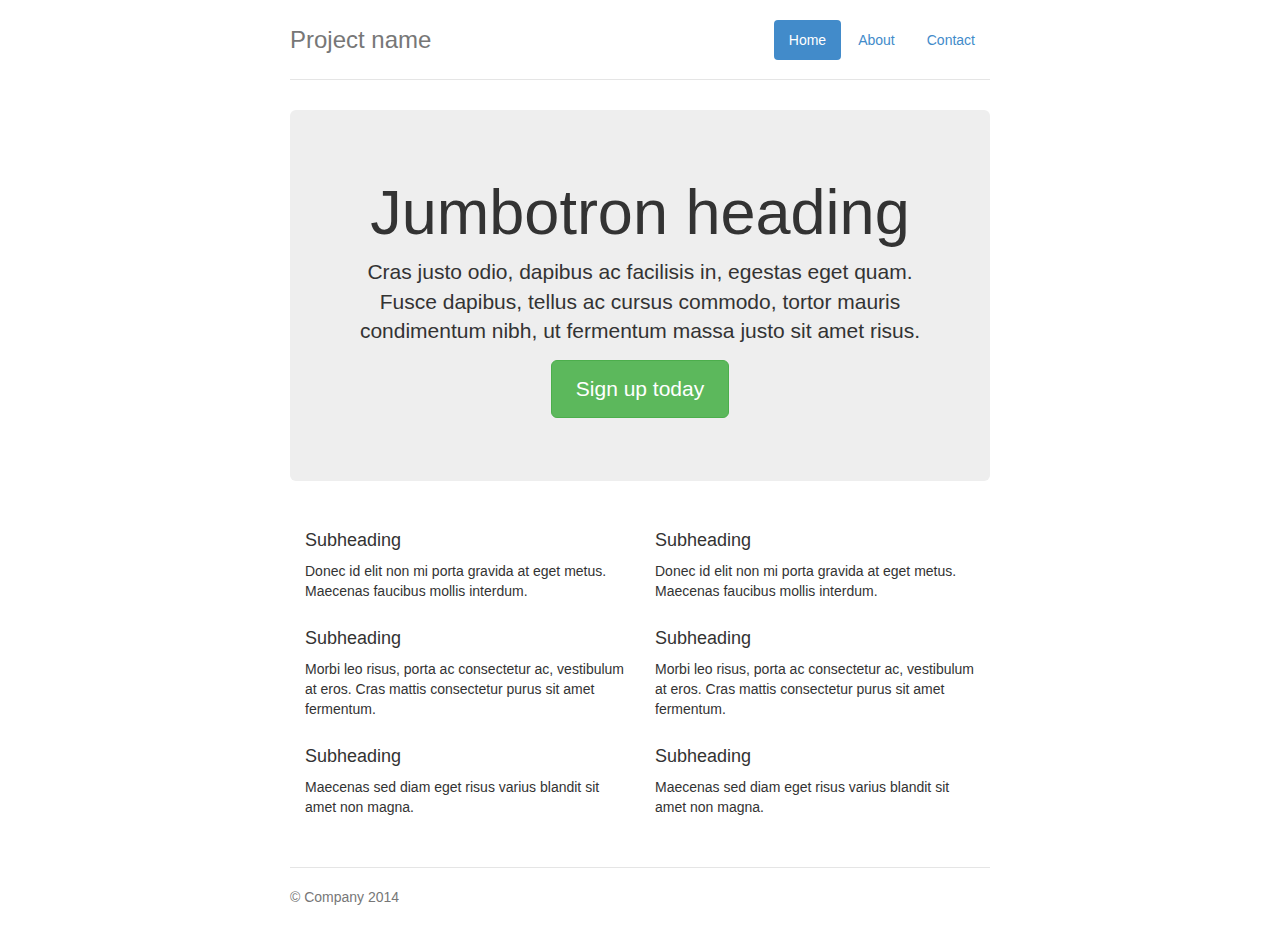
<file: bootstrap-3.2.0/docs/examples/jumbotron-narrow/index.html>
<!DOCTYPE html>
<html lang="en">
  <head>
    <meta charset="utf-8">
    <meta http-equiv="X-UA-Compatible" content="IE=edge">
    <meta name="viewport" content="width=device-width, initial-scale=1">
    <meta name="description" content="">
    <meta name="author" content="">
    <link rel="icon" href="../../favicon.ico">

    <title>Narrow Jumbotron Template for Bootstrap</title>

    <!-- Bootstrap core CSS -->
    <link href="../../dist/css/bootstrap.min.css" rel="stylesheet">

    <!-- Custom styles for this template -->
    <link href="jumbotron-narrow.css" rel="stylesheet">

    <!-- Just for debugging purposes. Don't actually copy these 2 lines! -->
    <!--[if lt IE 9]><script src="../../assets/js/ie8-responsive-file-warning.js"></script><![endif]-->
    <script src="../../assets/js/ie-emulation-modes-warning.js"></script>

    <!-- IE10 viewport hack for Surface/desktop Windows 8 bug -->
    <script src="../../assets/js/ie10-viewport-bug-workaround.js"></script>

    <!-- HTML5 shim and Respond.js IE8 support of HTML5 elements and media queries -->
    <!--[if lt IE 9]>
      <script src="https://oss.maxcdn.com/html5shiv/3.7.2/html5shiv.min.js"></script>
      <script src="https://oss.maxcdn.com/respond/1.4.2/respond.min.js"></script>
    <![endif]-->
  </head>

  <body>

    <div class="container">
      <div class="header">
        <ul class="nav nav-pills pull-right">
          <li class="active"><a href="#">Home</a></li>
          <li><a href="#">About</a></li>
          <li><a href="#">Contact</a></li>
        </ul>
        <h3 class="text-muted">Project name</h3>
      </div>

      <div class="jumbotron">
        <h1>Jumbotron heading</h1>
        <p class="lead">Cras justo odio, dapibus ac facilisis in, egestas eget quam. Fusce dapibus, tellus ac cursus commodo, tortor mauris condimentum nibh, ut fermentum massa justo sit amet risus.</p>
        <p><a class="btn btn-lg btn-success" href="#" role="button">Sign up today</a></p>
      </div>

      <div class="row marketing">
        <div class="col-lg-6">
          <h4>Subheading</h4>
          <p>Donec id elit non mi porta gravida at eget metus. Maecenas faucibus mollis interdum.</p>

          <h4>Subheading</h4>
          <p>Morbi leo risus, porta ac consectetur ac, vestibulum at eros. Cras mattis consectetur purus sit amet fermentum.</p>

          <h4>Subheading</h4>
          <p>Maecenas sed diam eget risus varius blandit sit amet non magna.</p>
        </div>

        <div class="col-lg-6">
          <h4>Subheading</h4>
          <p>Donec id elit non mi porta gravida at eget metus. Maecenas faucibus mollis interdum.</p>

          <h4>Subheading</h4>
          <p>Morbi leo risus, porta ac consectetur ac, vestibulum at eros. Cras mattis consectetur purus sit amet fermentum.</p>

          <h4>Subheading</h4>
          <p>Maecenas sed diam eget risus varius blandit sit amet non magna.</p>
        </div>
      </div>

      <div class="footer">
        <p>&copy; Company 2014</p>
      </div>

    </div> <!-- /container -->


    <!-- Bootstrap core JavaScript
    ================================================== -->
    <!-- Placed at the end of the document so the pages load faster -->
  </body>
</html>
</file>
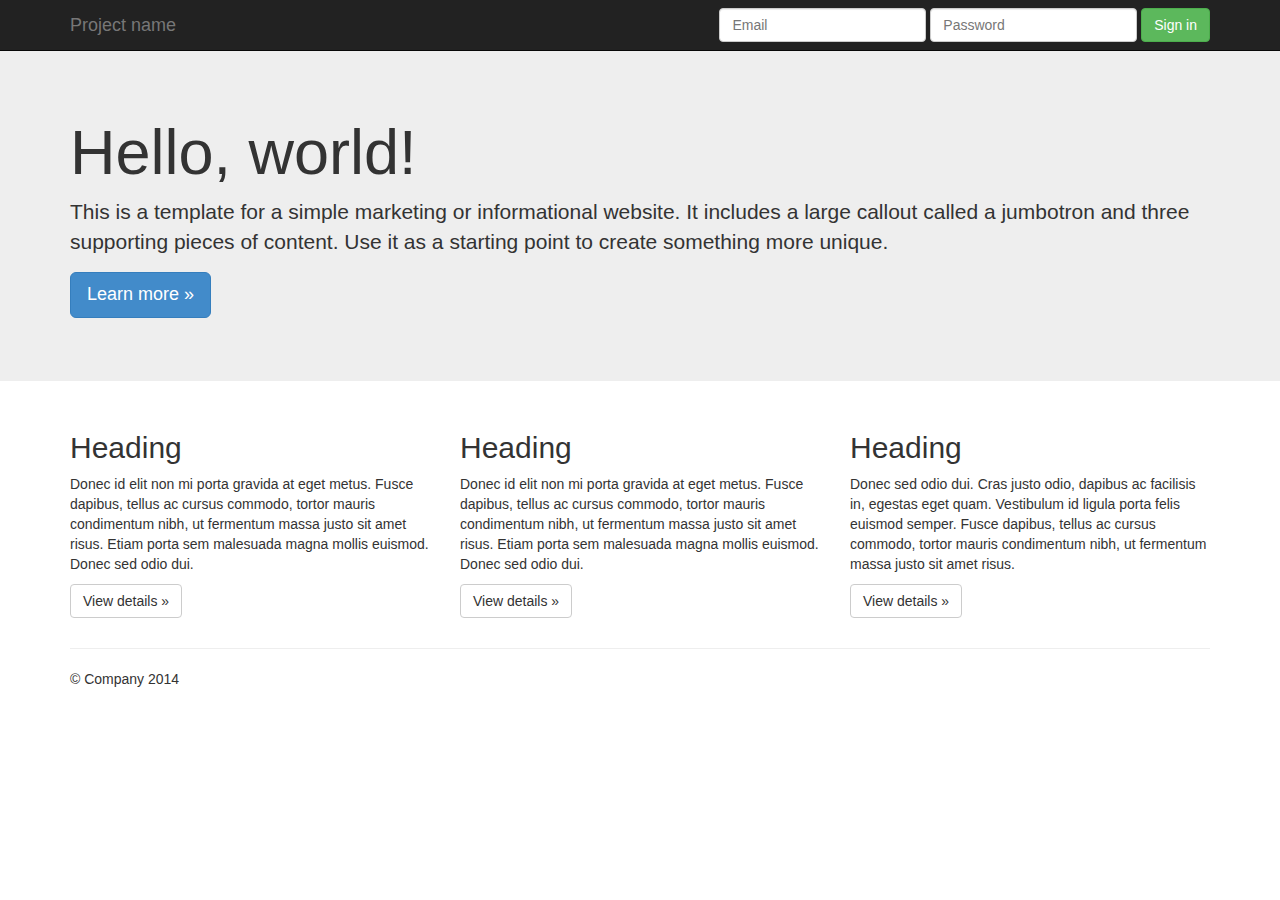
<file: bootstrap-3.2.0/docs/examples/jumbotron/index.html>
<!DOCTYPE html>
<html lang="en">
  <head>
    <meta charset="utf-8">
    <meta http-equiv="X-UA-Compatible" content="IE=edge">
    <meta name="viewport" content="width=device-width, initial-scale=1">
    <meta name="description" content="">
    <meta name="author" content="">
    <link rel="icon" href="../../favicon.ico">

    <title>Jumbotron Template for Bootstrap</title>

    <!-- Bootstrap core CSS -->
    <link href="../../dist/css/bootstrap.min.css" rel="stylesheet">

    <!-- Custom styles for this template -->
    <link href="jumbotron.css" rel="stylesheet">

    <!-- Just for debugging purposes. Don't actually copy these 2 lines! -->
    <!--[if lt IE 9]><script src="../../assets/js/ie8-responsive-file-warning.js"></script><![endif]-->
    <script src="../../assets/js/ie-emulation-modes-warning.js"></script>

    <!-- IE10 viewport hack for Surface/desktop Windows 8 bug -->
    <script src="../../assets/js/ie10-viewport-bug-workaround.js"></script>

    <!-- HTML5 shim and Respond.js IE8 support of HTML5 elements and media queries -->
    <!--[if lt IE 9]>
      <script src="https://oss.maxcdn.com/html5shiv/3.7.2/html5shiv.min.js"></script>
      <script src="https://oss.maxcdn.com/respond/1.4.2/respond.min.js"></script>
    <![endif]-->
  </head>

  <body>

    <div class="navbar navbar-inverse navbar-fixed-top" role="navigation">
      <div class="container">
        <div class="navbar-header">
          <button type="button" class="navbar-toggle" data-toggle="collapse" data-target=".navbar-collapse">
            <span class="sr-only">Toggle navigation</span>
            <span class="icon-bar"></span>
            <span class="icon-bar"></span>
            <span class="icon-bar"></span>
          </button>
          <a class="navbar-brand" href="#">Project name</a>
        </div>
        <div class="navbar-collapse collapse">
          <form class="navbar-form navbar-right" role="form">
            <div class="form-group">
              <input type="text" placeholder="Email" class="form-control">
            </div>
            <div class="form-group">
              <input type="password" placeholder="Password" class="form-control">
            </div>
            <button type="submit" class="btn btn-success">Sign in</button>
          </form>
        </div><!--/.navbar-collapse -->
      </div>
    </div>

    <!-- Main jumbotron for a primary marketing message or call to action -->
    <div class="jumbotron">
      <div class="container">
        <h1>Hello, world!</h1>
        <p>This is a template for a simple marketing or informational website. It includes a large callout called a jumbotron and three supporting pieces of content. Use it as a starting point to create something more unique.</p>
        <p><a class="btn btn-primary btn-lg" role="button">Learn more &raquo;</a></p>
      </div>
    </div>

    <div class="container">
      <!-- Example row of columns -->
      <div class="row">
        <div class="col-md-4">
          <h2>Heading</h2>
          <p>Donec id elit non mi porta gravida at eget metus. Fusce dapibus, tellus ac cursus commodo, tortor mauris condimentum nibh, ut fermentum massa justo sit amet risus. Etiam porta sem malesuada magna mollis euismod. Donec sed odio dui. </p>
          <p><a class="btn btn-default" href="#" role="button">View details &raquo;</a></p>
        </div>
        <div class="col-md-4">
          <h2>Heading</h2>
          <p>Donec id elit non mi porta gravida at eget metus. Fusce dapibus, tellus ac cursus commodo, tortor mauris condimentum nibh, ut fermentum massa justo sit amet risus. Etiam porta sem malesuada magna mollis euismod. Donec sed odio dui. </p>
          <p><a class="btn btn-default" href="#" role="button">View details &raquo;</a></p>
       </div>
        <div class="col-md-4">
          <h2>Heading</h2>
          <p>Donec sed odio dui. Cras justo odio, dapibus ac facilisis in, egestas eget quam. Vestibulum id ligula porta felis euismod semper. Fusce dapibus, tellus ac cursus commodo, tortor mauris condimentum nibh, ut fermentum massa justo sit amet risus.</p>
          <p><a class="btn btn-default" href="#" role="button">View details &raquo;</a></p>
        </div>
      </div>

      <hr>

      <footer>
        <p>&copy; Company 2014</p>
      </footer>
    </div> <!-- /container -->


    <!-- Bootstrap core JavaScript
    ================================================== -->
    <!-- Placed at the end of the document so the pages load faster -->
    <script src="https://ajax.googleapis.com/ajax/libs/jquery/1.11.1/jquery.min.js"></script>
    <script src="../../dist/js/bootstrap.min.js"></script>
  </body>
</html>
</file>
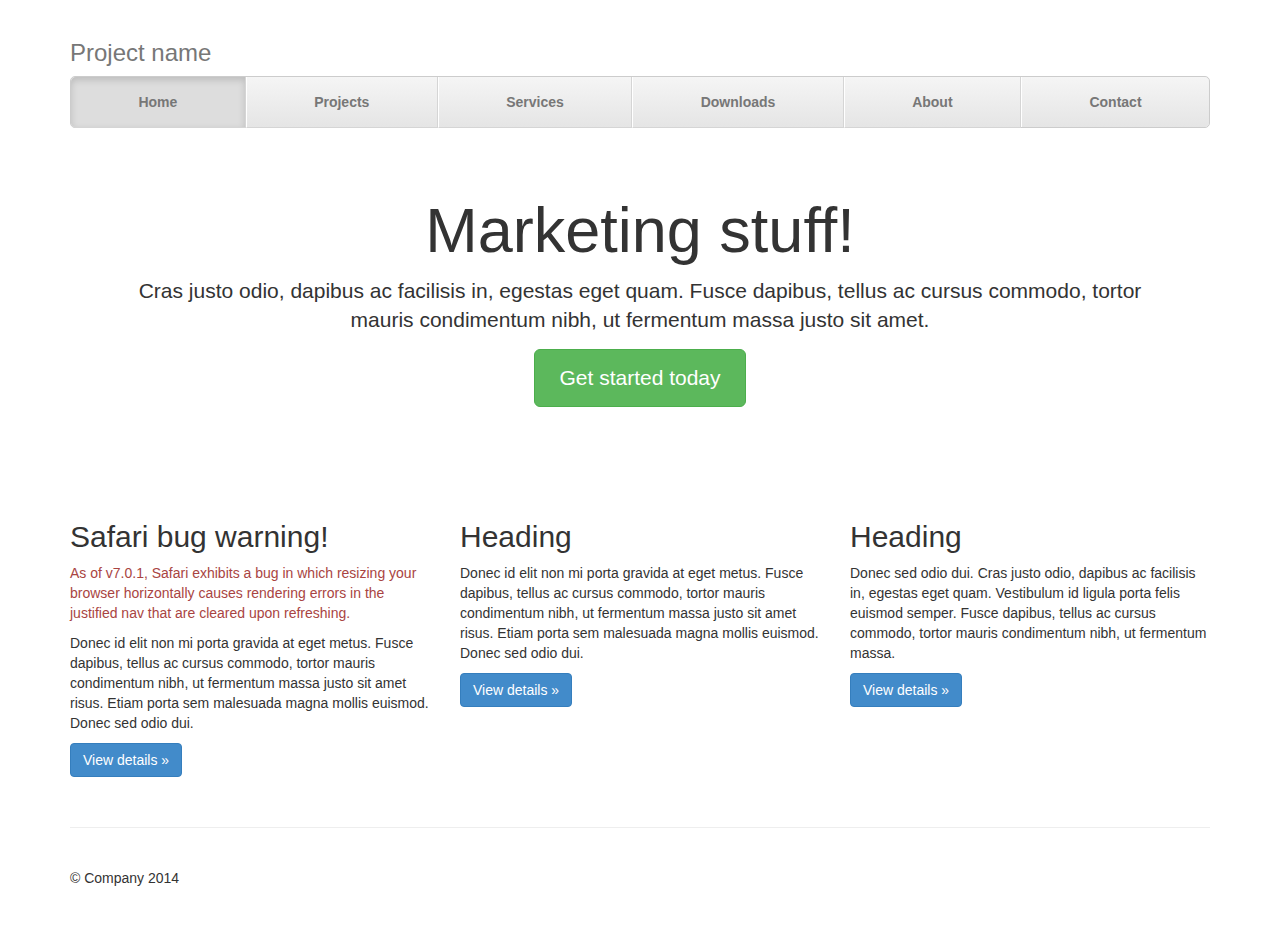
<file: bootstrap-3.2.0/docs/examples/justified-nav/index.html>
<!DOCTYPE html>
<html lang="en">
  <head>
    <meta charset="utf-8">
    <meta http-equiv="X-UA-Compatible" content="IE=edge">
    <meta name="viewport" content="width=device-width, initial-scale=1">
    <meta name="description" content="">
    <meta name="author" content="">
    <link rel="icon" href="../../favicon.ico">

    <title>Justified Nav Template for Bootstrap</title>

    <!-- Bootstrap core CSS -->
    <link href="../../dist/css/bootstrap.min.css" rel="stylesheet">

    <!-- Custom styles for this template -->
    <link href="justified-nav.css" rel="stylesheet">

    <!-- Just for debugging purposes. Don't actually copy these 2 lines! -->
    <!--[if lt IE 9]><script src="../../assets/js/ie8-responsive-file-warning.js"></script><![endif]-->
    <script src="../../assets/js/ie-emulation-modes-warning.js"></script>

    <!-- IE10 viewport hack for Surface/desktop Windows 8 bug -->
    <script src="../../assets/js/ie10-viewport-bug-workaround.js"></script>

    <!-- HTML5 shim and Respond.js IE8 support of HTML5 elements and media queries -->
    <!--[if lt IE 9]>
      <script src="https://oss.maxcdn.com/html5shiv/3.7.2/html5shiv.min.js"></script>
      <script src="https://oss.maxcdn.com/respond/1.4.2/respond.min.js"></script>
    <![endif]-->
  </head>

  <body>

    <div class="container">

      <div class="masthead">
        <h3 class="text-muted">Project name</h3>
        <ul class="nav nav-justified">
          <li class="active"><a href="#">Home</a></li>
          <li><a href="#">Projects</a></li>
          <li><a href="#">Services</a></li>
          <li><a href="#">Downloads</a></li>
          <li><a href="#">About</a></li>
          <li><a href="#">Contact</a></li>
        </ul>
      </div>

      <!-- Jumbotron -->
      <div class="jumbotron">
        <h1>Marketing stuff!</h1>
        <p class="lead">Cras justo odio, dapibus ac facilisis in, egestas eget quam. Fusce dapibus, tellus ac cursus commodo, tortor mauris condimentum nibh, ut fermentum massa justo sit amet.</p>
        <p><a class="btn btn-lg btn-success" href="#" role="button">Get started today</a></p>
      </div>

      <!-- Example row of columns -->
      <div class="row">
        <div class="col-lg-4">
          <h2>Safari bug warning!</h2>
          <p class="text-danger">As of v7.0.1, Safari exhibits a bug in which resizing your browser horizontally causes rendering errors in the justified nav that are cleared upon refreshing.</p>
          <p>Donec id elit non mi porta gravida at eget metus. Fusce dapibus, tellus ac cursus commodo, tortor mauris condimentum nibh, ut fermentum massa justo sit amet risus. Etiam porta sem malesuada magna mollis euismod. Donec sed odio dui. </p>
          <p><a class="btn btn-primary" href="#" role="button">View details &raquo;</a></p>
        </div>
        <div class="col-lg-4">
          <h2>Heading</h2>
          <p>Donec id elit non mi porta gravida at eget metus. Fusce dapibus, tellus ac cursus commodo, tortor mauris condimentum nibh, ut fermentum massa justo sit amet risus. Etiam porta sem malesuada magna mollis euismod. Donec sed odio dui. </p>
          <p><a class="btn btn-primary" href="#" role="button">View details &raquo;</a></p>
       </div>
        <div class="col-lg-4">
          <h2>Heading</h2>
          <p>Donec sed odio dui. Cras justo odio, dapibus ac facilisis in, egestas eget quam. Vestibulum id ligula porta felis euismod semper. Fusce dapibus, tellus ac cursus commodo, tortor mauris condimentum nibh, ut fermentum massa.</p>
          <p><a class="btn btn-primary" href="#" role="button">View details &raquo;</a></p>
        </div>
      </div>

      <!-- Site footer -->
      <div class="footer">
        <p>&copy; Company 2014</p>
      </div>

    </div> <!-- /container -->


    <!-- Bootstrap core JavaScript
    ================================================== -->
    <!-- Placed at the end of the document so the pages load faster -->
  </body>
</html>
</file>
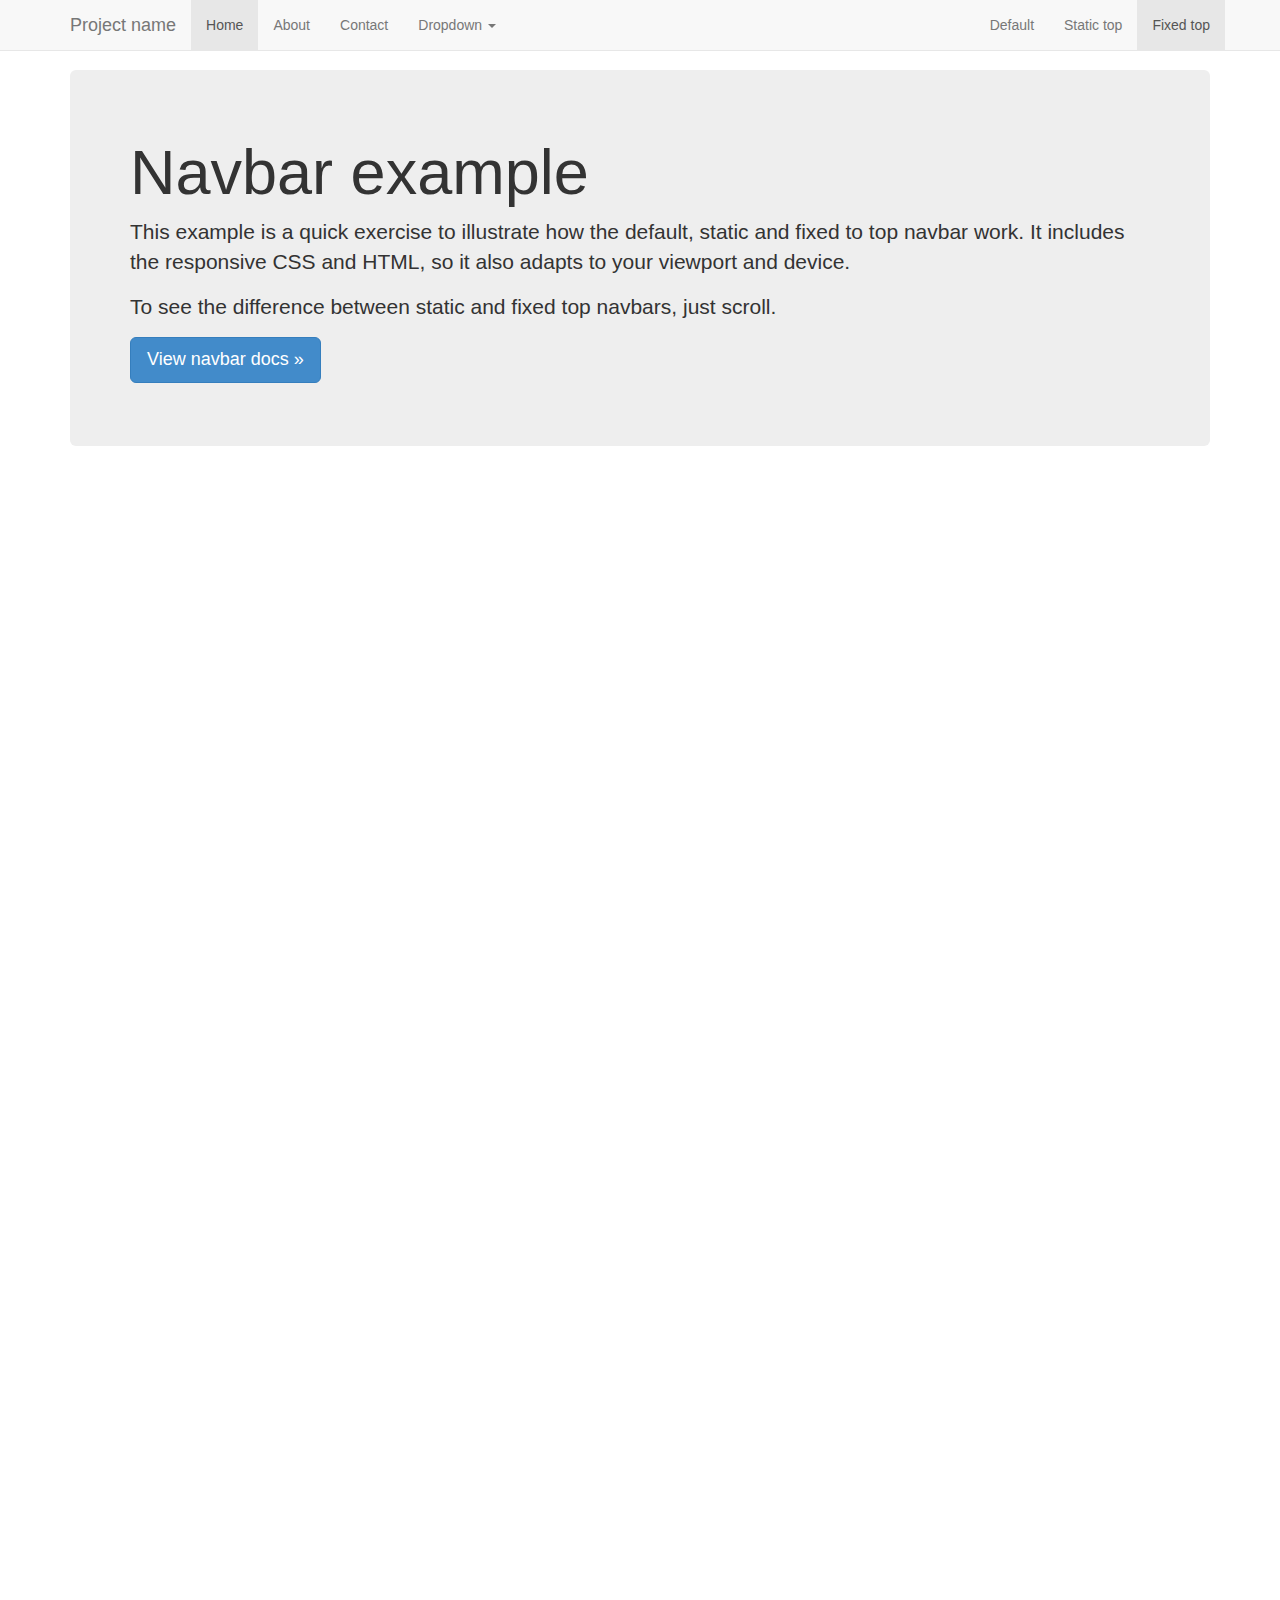
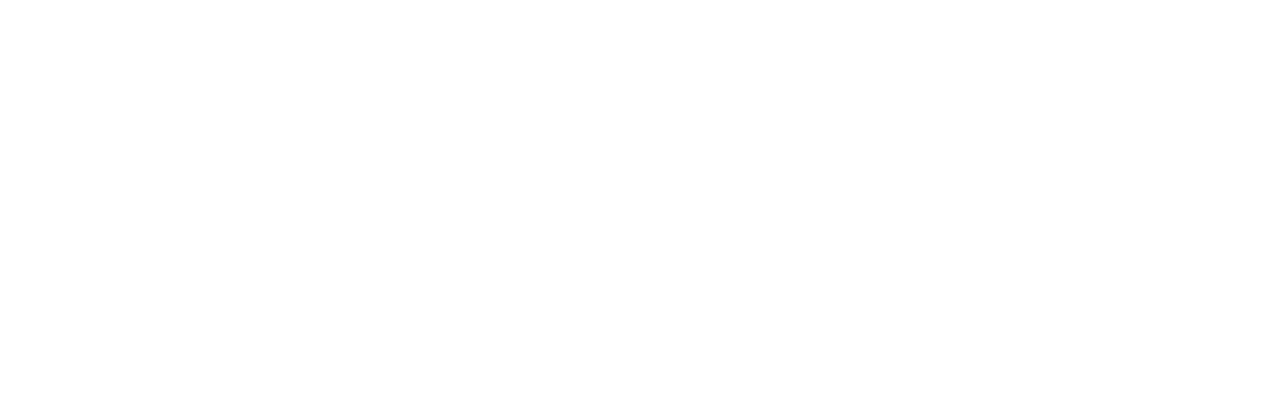
<file: bootstrap-3.2.0/docs/examples/navbar-fixed-top/index.html>
<!DOCTYPE html>
<html lang="en">
  <head>
    <meta charset="utf-8">
    <meta http-equiv="X-UA-Compatible" content="IE=edge">
    <meta name="viewport" content="width=device-width, initial-scale=1">
    <meta name="description" content="">
    <meta name="author" content="">
    <link rel="icon" href="../../favicon.ico">

    <title>Fixed Top Navbar Example for Bootstrap</title>

    <!-- Bootstrap core CSS -->
    <link href="../../dist/css/bootstrap.min.css" rel="stylesheet">

    <!-- Custom styles for this template -->
    <link href="navbar-fixed-top.css" rel="stylesheet">

    <!-- Just for debugging purposes. Don't actually copy these 2 lines! -->
    <!--[if lt IE 9]><script src="../../assets/js/ie8-responsive-file-warning.js"></script><![endif]-->
    <script src="../../assets/js/ie-emulation-modes-warning.js"></script>

    <!-- IE10 viewport hack for Surface/desktop Windows 8 bug -->
    <script src="../../assets/js/ie10-viewport-bug-workaround.js"></script>

    <!-- HTML5 shim and Respond.js IE8 support of HTML5 elements and media queries -->
    <!--[if lt IE 9]>
      <script src="https://oss.maxcdn.com/html5shiv/3.7.2/html5shiv.min.js"></script>
      <script src="https://oss.maxcdn.com/respond/1.4.2/respond.min.js"></script>
    <![endif]-->
  </head>

  <body>

    <!-- Fixed navbar -->
    <div class="navbar navbar-default navbar-fixed-top" role="navigation">
      <div class="container">
        <div class="navbar-header">
          <button type="button" class="navbar-toggle" data-toggle="collapse" data-target=".navbar-collapse">
            <span class="sr-only">Toggle navigation</span>
            <span class="icon-bar"></span>
            <span class="icon-bar"></span>
            <span class="icon-bar"></span>
          </button>
          <a class="navbar-brand" href="#">Project name</a>
        </div>
        <div class="navbar-collapse collapse">
          <ul class="nav navbar-nav">
            <li class="active"><a href="#">Home</a></li>
            <li><a href="#about">About</a></li>
            <li><a href="#contact">Contact</a></li>
            <li class="dropdown">
              <a href="#" class="dropdown-toggle" data-toggle="dropdown">Dropdown <span class="caret"></span></a>
              <ul class="dropdown-menu" role="menu">
                <li><a href="#">Action</a></li>
                <li><a href="#">Another action</a></li>
                <li><a href="#">Something else here</a></li>
                <li class="divider"></li>
                <li class="dropdown-header">Nav header</li>
                <li><a href="#">Separated link</a></li>
                <li><a href="#">One more separated link</a></li>
              </ul>
            </li>
          </ul>
          <ul class="nav navbar-nav navbar-right">
            <li><a href="../navbar/">Default</a></li>
            <li><a href="../navbar-static-top/">Static top</a></li>
            <li class="active"><a href="./">Fixed top</a></li>
          </ul>
        </div><!--/.nav-collapse -->
      </div>
    </div>

    <div class="container">

      <!-- Main component for a primary marketing message or call to action -->
      <div class="jumbotron">
        <h1>Navbar example</h1>
        <p>This example is a quick exercise to illustrate how the default, static and fixed to top navbar work. It includes the responsive CSS and HTML, so it also adapts to your viewport and device.</p>
        <p>To see the difference between static and fixed top navbars, just scroll.</p>
        <p>
          <a class="btn btn-lg btn-primary" href="../../components/#navbar" role="button">View navbar docs &raquo;</a>
        </p>
      </div>

    </div> <!-- /container -->


    <!-- Bootstrap core JavaScript
    ================================================== -->
    <!-- Placed at the end of the document so the pages load faster -->
    <script src="https://ajax.googleapis.com/ajax/libs/jquery/1.11.1/jquery.min.js"></script>
    <script src="../../dist/js/bootstrap.min.js"></script>
  </body>
</html>
</file>
<file: css/style.css>
h1,h2,h3,h4,h5,h6 {font-family: 'Roboto', sans-serif} 

body {overflow: hidden;}

.tool-option
{
    position: fixed;
    top: 71px;
    left: 0;
    z-index: 9999;    
}
.tool-option .gear
{
    color: #FFF;
    float: left;
    padding: 5px;
    cursor: pointer;
}
.tool-option .color-option
{
    background: #333;
    color: #FFF;
    width: 200px;
    padding: 10px;
    margin-left: 46px;;
    display: none;
}
.tool-option .color-option ul li
{
    width: 20px;
    height: 20px;
    display: inline-block;
    cursor: pointer;
}

/*////////////////////////////////////////////////////////////////////////////////////////////////*/

.navbar-inverse .navbar-nav > li >a
{
    color: #BBB;
    padding-bottom: 25px;
    padding-top: 25px;
    font-size: 16px;
}

.navbar-inverse .navbar-brand
{
    color: #BBB;
     padding-bottom: 25px;
    padding-top: 25px;
    font-size: 40px;
    margin-bottom: 10px;
}
 
.dropdown-menu {background-color: #333; color: #fff;}
.dropdown-menu > li > a
{
    color: #fff;
    padding: 7px 20px;
    -webkit-transition:padding 0.5s ease-in-out; 
    -moz-transition:padding 0.5s ease-in-out; 
    -o-transition:padding 0.5s ease-in-out; 
    transition:padding 0.5s ease-in-out; 
}

.dropdown-menu .divider {background-color: #fff;}
.dropdown-menu
{
    border-bottom-left-radius: 10px;
     border-bottom-right-radius: 10px;
}

.dropdown-menu > li > a:hover, 
.dropdown-menu > li > a:focus
{
    color: #fff;
    padding-left: 25px;
}

.navbar-right .dropdown-menu { left: 0; right: auto;}

.navbar-toggle {margin-top: 20px;}

/*********************************************/

.carousel-indicators li
{
    width: 15px;
    height: 15px;
    border: 1px solid #eee;
    bottom: 0;
}
.carousel-indicators .active {width: 17px; height: 17px;}

.carousel-caption
{
    background-color: rgba(3,3,3,0.6);
    position: absolute;
    bottom: 100px;
    padding-top: 10px;
    padding-right: 30px;
    padding-left: 30px;
}
/*/////////////////////////////////////////////////////////////////////////////////////////////*/

.about {margin-top: 60px; margin-bottom: 60px;}
.about h1 {font-weight: bold;}
.about .lead {color: #888;font-size: 25px;}
/*//////////////////////////////////////////////////////////////////////////////////////////////*/

.featchers
{
    background-color: #eee;
    padding-top: 50px;
    padding-bottom: 50px;
}

.featchers .h1 {font-weight: bold; margin-bottom: 50px;}

.featchers .feat span.glyphicon{font-size: 30px;  margin-bottom: 10px;}

.featchers .feat p {line-height: 2em;}
/*//////////////////////////////////////////////////////////////////////////////////////////////////*/

.text {padding-bottom: 50px;padding-top: 50px;}

.text .h1  {margin-bottom: 10px; font-weight: bold;}

.text .lead {line-height: 2em; margin-bottom: 0px; }

.text span{font-weight: bold; margin-top: 30px;}

.text carousel-inner {  min-height: 160px;}

.text .carousel-indicators
{
    position: static;
    width: 100%;
    margin-left: auto;
    margin-top: 30px;
}

.text .carousel-indicators li
{
    text-indent: 0;
    width: 80px;
    height: 80px;
    overflow: hidden;
    opacity: 0.4;
    border-radius: 50%;
    margin: 5px;
    -webkit-transition:all 1s ease-in-out; 
     -moz-transition:all 1s ease-in-out; 
     -o-transition:all 1s ease-in-out; 
     transition:all 1s ease-in-out; 
}

.text .carousel-indicators li.active
{
    width: 80px;
    height: 80px;
    opacity: 1;
    background: none;
}
.text .carousel-indicators li img{ max-width: 100%; }

.carousel-inner > .item > img{width: 100%}
/*/////////////////////////////////////////////////////////////////////////////////////////////*/

.price
{
    padding-top: 50px;
    padding-bottom: 50px;
    background-color: #eee;
    margin-bottom: 0
}
 .price .h1  {margin-bottom: 10px; font-weight: bold;}

.price .price-box { background-color: #FFF;}

.price .price-box h3 { padding-top: 10px;}

.price .price-box:hover p
{
    -webkit-transform: scale(1.1,1.1) rotate(360deg);
    -moz-transform: scale(1.1,1.1) rotate(360deg);
    -o-transform: scale(1.1,1.1) rotate(360deg);
    transform: scale(1.1,1.1) rotate(360deg);
    border: 2px solid #dfdfdf;
}

.price .price-box p
{
    font-size: 35px;
    font-weight: bold;
    color: #aaa;
    width: 100px;
    height: 100px;
    border-radius: 50%;
    background-color: #f3f3f3;
    line-height: 100px;
    border: 2px solid #FFF;
    -webkit-transition-duration: 0.7s;
    -moz-transition-duration: 0.7s;
    -o-transition-duration: 0.7s;
    transition-duration: 0.7s;
}

.price .price-box ul li {line-height: 250%; font-size: 18px;}

.price .price-box a { margin-bottom: 10px;}

/*/////////////////////////////////////////////////////////////////////////////////////////////*/
.our-team
{
    background: url(image/team.jpg) no-repeat center center fixed ;
    min-height: 600px;    
    -webkit-background-size: cover;
     -moz-background-size: cover;
     -o-background-size: cover;
     background-size: cover;
}
.our-team .team
{
    
    background: rgba(2,2,2,0.8);
    min-height: 600px;
    color: #fff;
}
.our-team .team .h1
{
    padding-top: 40px;
    padding-bottom: 40px;
    font-weight: bold;
}

.our-team .team .person img
{margin-bottom: 10px;}

.our-team .team .person h3 { margin-bottom: 12px;}

.our-team .team .person p { margin-bottom: 15px;}

.our-team .team .person i {margin-left: 10px; margin-bottom: 20px}
/*////////////////////////////////////////////////////////////////////////////////////////////*/

.subscripe
{
    padding-top: 40px;
    padding-bottom: 70px;
    background-color: #eee;
}
.subscripe .h1
{
    color: #888;
    letter-spacing: 2px;
    font-weight: bold;
    margin-bottom: 20px;
}
.subscripe p  {margin-bottom: 20px;}

.subscripe .form-control
{
    margin-right: -3px;
    border-radius: 0;
    width: 300px;
}
.subscripe button {border-radius: 0;}
/*////////////////////////////////////////////////////////////////////////////////////////////////*/

.stitc
{
    background: url(image/thumb-1920-361383.jpg) no-repeat center center fixed;
    min-height: 300px;
    -webkit-background-size: cover;
     -moz-background-size: cover;
     -o-background-size: cover;
     background-size: cover;
}
.stitc .data
{
    background: rgba(2,2,2,0.5);
    min-height: 300px;
    padding-bottom: 70px;
    padding-top: 40px;
    color:#b6b5b5 
}

.stitc .h1 {font-weight: bold; margin-bottom: 50px;}

.stitc .asd p
{
   font-size: 60px;
    font-weight: bold;
    margin-bottom: 0;
}

.stitc .asd span {margin-bottom: 20px;}

.stitc .asd
{
    font-size: 18px;
    -webkit-transition:all .5s ease-in-out;
    -moz-transition:all .5s ease-in-out;
    -o-transition:all .5s ease-in-out;
    transition:all .5s ease-in-out;
    margin-bottom: 20px;
}

.stitc .asd:hover { color: #fff;}
/*///////////////////////////////////////////////////////////////////////////////////////////////*/

.skille {padding-bottom: 70px; padding-top: 40px;}

.skille button {margin-bottom: 50px;}

.skille .h1 {margin-bottom:60px;  font-weight: bold;}

.skille pro { padding: 100px;}

.skille .new {margin-bottom: 20px;}

.skille .progress { height: 36px;}

.skille .progress .progress-bar
{
    text-align: left;
    font-size: 16px;
    font-weight: bold;
    line-height: 36px;
    text-indent: 10px;
}

.skille h3
{
    font-weight: bold;
    font-size: 20px;
    margin-top: 7px;
}

/*//////////////////////////////////////////////////////////////////////////////////////////////*/

.contact-us
{
    background: url(image/contact.jpg) no-repeat center center  fixed;
    min-height: 300px;   
}

.contact-us .contact
{
    background: rgba(7,7,7,0.9);
    min-height: 300px;
    -webkit-background-size: cover;
     -moz-background-size: cover;
     -o-background-size: cover;
     background-size: cover;
    padding-bottom: 40px;
    padding-top: 40px;
    color: #fff    
}

.contact-us p {margin-bottom: 40px;}

.contact-us textarea {height: 106px;}

.contact-us input[type="text"],
.contact-us textarea
{
    background: rgba(82,78,78,0.5);
    color: #fff;
    border: none;
}
/*//////////////////////////////////////////////////////////////////////////////////////////////////*/

.client
{
    background: #EEE;
    padding-bottom: 20px;
    padding-top: 20px;
}
.client img
{
    margin-bottom: 20px;
    margin-top: 20px;
    opacity: 0.5;
    -webkit-transition:all .7s ease-in-out;
    -moz-transition:all .7s ease-in-out;
    -o-transition:all .7s ease-in-out;
    transition:all .7s ease-in-out;
}

.client img:hover {  opacity: 1;}

/*/////////////////////////////////////////////////////////////////////////////////////////////////*/

.footer
{
    background-color: #222;
    color: #aaa;
    padding-top: 20px;
}

.footer h3 {letter-spacing: 1px; margin-bottom: 30px;}

.footer .three-list {overflow: hidden;}

.footer .three-list li
{
    width: 33.3333%;
    float: left;
    padding: 5px 0;
    font-size: 15px;
    -webkit-transition:all .4s ease-in-out;
    -moz-transition:all .4s ease-in-out;
    -o-transition:all .4s ease-in-out;
    transition:all .4s ease-in-out;
}

.footer .three-list li:hover {color: #fff; cursor: pointer; }

.footer .icon-list {overflow: hidden; margin-top: 20px;}

.footer .icon-list li:hover {opacity: 1; cursor: pointer;}

.footer .icon-list li
{
    float: left;
    opacity: 0.7;
    -webkit-transition:all .4s ease-in-out;
    -moz-transition:all .4s ease-in-out;
    -o-transition:all .4s ease-in-out;
    transition:all .4s ease-in-out;
}

.footer .icon-list li:not(:first-of-type) {margin-left: 3px;}

.footer .img-thumbnail
{
    background: rgba(0,0,0,0.4);
    border: 1px solid #444;
    margin-bottom: 5px;
}

.footer .copy
{
    background-color: #333;
    color: #AAA;
    padding-bottom: 15px;
    padding-top: 15px;
    font-size: 20px;
    margin-top: 30px;
}

/*//////////////////////////////looding/////////////////////////////////////////////////////////////////*/

.looding 
{
    position: fixed;
    top: 0;
    left: 0;
    background: #FFF;
    height: 100%;
    width: 100%;
    z-index: 99999;
}
.looding .lod
{
	width: 200px;
	height: 100px;
	margin: 300px auto;
	position: relative;
}
.lod span
{
	width: 30px;
	height: 30px;
	position: absolute;
	background-color: dodgerblue;
	border-radius: 50%;
	opacity: 0.8;
	animation: aa 1.5s ease-in-out infinite;
	
}
.lod span:nth-last-of-type(2)
{
	left: 30px;
	animation-delay: 0.2s;
}
.lod span:nth-last-of-type(3)
{
	left: 60px;
	animation-delay: 0.4s;
}
.lod span:nth-last-of-type(4)
{
	left: 90px;
	animation-delay: 0.6s;
}
.lod span:nth-last-of-type(5)
{
	left: 120px;
	animation-delay: 0.8s;
}

@keyframes aa
{
	0%,50%,100%
	{
		transform: translateY(0)
	}
	25%
	{
		transform: translateY(-10px);
		opacity: 0.5;
	}
}
/*//////////////////////////////////////////////////////////////////////////////////////////////////*/

.scroll-top i
{
    width: 50px;
    height: 40px;
    text-align: center;
    position: fixed;
    bottom: 10px;
    right: 15px;
    z-index: 9999;
    color: #fff;
}
</file>
<file: css/media.css>
@media(max-width:767px) {
     .navbar-inverse .navbar-brand
    {
        font-size: 30px;
    }
    
   .navbar-inverse .navbar-nav > li >a
    {
        padding-bottom: 15px;
        padding-top: 15px;
    }
    #carousel-example-generic{display: none}
    
    .about h1 {margin-top: 85px;}
    .text .carousel-indicators li
    {
        width: 60px;
        height: 60px;
    }
     .text .carousel-indicators li.active
     {
        width: 60px;
        height: 60px;
    }
     .subscripe input[type="text"]
    {
         margin: 20px auto;
    }
    .subscripe button
    {
        margin: 20px auto;
        display: block;
    }
    .tool-option .gear
    
    {
    margin-top: -56px;
    margin-left: 400px;
    padding: 0;
    }
    .tool-option .color-option
    {
         margin-top: -56px;
    margin-left: 200px;
   
    }
   
}
/*////////////////////////////////////////////////////////////////////////////////////////////////*/

@media(min-width:768px)
{
   
}
/*/////////////////////////////////////////////////////////////////////////////////////////////////*/
@media(min-width:768px) and  (max-width:991px) {
     .navbar-inverse .navbar-brand
    {
        font-size: 30px;
    }
    
    
    
}
</file>
<file: css/defult_theme.css>
.tool-option .gear,
.navbar-inverse .navbar-nav > .active > a,
.navbar-inverse .navbar-nav > .active > a:hover,
.navbar-inverse .navbar-nav > .active > a:focus,
.dropdown-menu > li > a:hover, 
.dropdown-menu > li > a:focus,
.carousel-indicators .active,
.scroll-top i
{
    background-color: #E41B17;  
}

.navbar-inverse .navbar-brand span,
.about h1 span,
.text span,
.footer h3,
.footer .copy span
{
   color: #E41B17; 
}


.tool-option .color-option,
.text .carousel-indicators li.active
{
    border: 3px solid #E41B17;
}



.dropdown-menu
{
    border-top: 3px solid #E41B17;
}
</file>
<file: html5shiv-master/test/style.css>
@import url(style.all.css);
@import url(style.print.css);
</file>
<file: Respond-master/test/unit/test.css>
.launcher #qunit-testrunner-toolbar,
.launcher #qunit-userAgent,
.launcher #qunit-tests,
.launcher #qunit-testresult {
	display: none;
}
.launcher #launcher {

	font: 1.5em/1 bold Helvetica, sans-serif;
}

#testelem {
	width: 50px;
	overflow: hidden;
	display: block;
}

/* a style like this should never apply in IE. If it does, tests will fail */
@media screen and (view-mode: minimized) {
	#testelem {
		width: 10px !important;
	}
}

/*styles for 480px and up - media type purposely left out here to test that in the process */
@media (min-width: 480px) {
	#testelem {
		width: 150px;
	}
	#testelem[class=foo] {
		height: 200px;
	}
}

/*styles for 500px and under*/
@media screen and (max-width: 460px) {
	#testelem {
		height: 150px;
	}
}

/* testing em unit support - 33em should be 528px and 35em should be 560px in IE with default font settings */
@media screen and (min-width: 33em) and (max-width: 38em) {
	#testelem {
		width: 75px;
	}
}



/*styles for 620px and up */
@media only screen and (min-width: 620px) {
	#testelem {
		width: 250px;
	}
}


/*styles for 760px and up */
@media only print, only screen and (min-width: 760px) {
	#testelem {
		width: 350px;
	}
}


/*styles for print that shouldn't apply */
@media only print and (min-width: 800px) {
	#testelem {
		width: 500px;
	}
}
</file>
<file: Respond-master/test/unit/test2.css>
/* this stylesheet was referenced via a link that had a media attr defined
it should only apply on window > 950px */
#testelem {
	width: 16px;
}
</file>
<file: Respond-master/test/unit/test3.css>
/* this stylesheet was referenced via a link that had a media attr defined
it should only apply on screen > 87.5em (1400px) */
#testelem {
	width: 25px;
}
</file>
<file: bootstrap-3.2.0/docs/examples/blog/blog.css>
/*
 * Globals
 */

body {
  font-family: Georgia, "Times New Roman", Times, serif;
  color: #555;
}

h1, .h1,
h2, .h2,
h3, .h3,
h4, .h4,
h5, .h5,
h6, .h6 {
  margin-top: 0;
  font-family: "Helvetica Neue", Helvetica, Arial, sans-serif;
  font-weight: normal;
  color: #333;
}


/*
 * Override Bootstrap's default container.
 */

@media (min-width: 1200px) {
  .container {
    width: 970px;
  }
}


/*
 * Masthead for nav
 */

.blog-masthead {
  background-color: #428bca;
  -webkit-box-shadow: inset 0 -2px 5px rgba(0,0,0,.1);
          box-shadow: inset 0 -2px 5px rgba(0,0,0,.1);
}

/* Nav links */
.blog-nav-item {
  position: relative;
  display: inline-block;
  padding: 10px;
  font-weight: 500;
  color: #cdddeb;
}
.blog-nav-item:hover,
.blog-nav-item:focus {
  color: #fff;
  text-decoration: none;
}

/* Active state gets a caret at the bottom */
.blog-nav .active {
  color: #fff;
}
.blog-nav .active:after {
  position: absolute;
  bottom: 0;
  left: 50%;
  width: 0;
  height: 0;
  margin-left: -5px;
  vertical-align: middle;
  content: " ";
  border-right: 5px solid transparent;
  border-bottom: 5px solid;
  border-left: 5px solid transparent;
}


/*
 * Blog name and description
 */

.blog-header {
  padding-top: 20px;
  padding-bottom: 20px;
}
.blog-title {
  margin-top: 30px;
  margin-bottom: 0;
  font-size: 60px;
  font-weight: normal;
}
.blog-description {
  font-size: 20px;
  color: #999;
}


/*
 * Main column and sidebar layout
 */

.blog-main {
  font-size: 18px;
  line-height: 1.5;
}

/* Sidebar modules for boxing content */
.sidebar-module {
  padding: 15px;
  margin: 0 -15px 15px;
}
.sidebar-module-inset {
  padding: 15px;
  background-color: #f5f5f5;
  border-radius: 4px;
}
.sidebar-module-inset p:last-child,
.sidebar-module-inset ul:last-child,
.sidebar-module-inset ol:last-child {
  margin-bottom: 0;
}



/* Pagination */
.pager {
  margin-bottom: 60px;
  text-align: left;
}
.pager > li > a {
  width: 140px;
  padding: 10px 20px;
  text-align: center;
  border-radius: 30px;
}


/*
 * Blog posts
 */

.blog-post {
  margin-bottom: 60px;
}
.blog-post-title {
  margin-bottom: 5px;
  font-size: 40px;
}
.blog-post-meta {
  margin-bottom: 20px;
  color: #999;
}


/*
 * Footer
 */

.blog-footer {
  padding: 40px 0;
  color: #999;
  text-align: center;
  background-color: #f9f9f9;
  border-top: 1px solid #e5e5e5;
}
.blog-footer p:last-child {
  margin-bottom: 0;
}
</file>
<file: bootstrap-3.2.0/docs/examples/carousel/carousel.css>
/* GLOBAL STYLES
-------------------------------------------------- */
/* Padding below the footer and lighter body text */

body {
  padding-bottom: 40px;
  color: #5a5a5a;
}



/* CUSTOMIZE THE NAVBAR
-------------------------------------------------- */

/* Special class on .container surrounding .navbar, used for positioning it into place. */
.navbar-wrapper {
  position: absolute;
  top: 0;
  right: 0;
  left: 0;
  z-index: 20;
}

/* Flip around the padding for proper display in narrow viewports */
.navbar-wrapper > .container {
  padding-right: 0;
  padding-left: 0;
}
.navbar-wrapper .navbar {
  padding-right: 15px;
  padding-left: 15px;
}
.navbar-wrapper .navbar .container {
  width: auto;
}


/* CUSTOMIZE THE CAROUSEL
-------------------------------------------------- */

/* Carousel base class */
.carousel {
  height: 500px;
  margin-bottom: 60px;
}
/* Since positioning the image, we need to help out the caption */
.carousel-caption {
  z-index: 10;
}

/* Declare heights because of positioning of img element */
.carousel .item {
  height: 500px;
  background-color: #777;
}
.carousel-inner > .item > img {
  position: absolute;
  top: 0;
  left: 0;
  min-width: 100%;
  height: 500px;
}



/* MARKETING CONTENT
-------------------------------------------------- */

/* Center align the text within the three columns below the carousel */
.marketing .col-lg-4 {
  margin-bottom: 20px;
  text-align: center;
}
.marketing h2 {
  font-weight: normal;
}
.marketing .col-lg-4 p {
  margin-right: 10px;
  margin-left: 10px;
}


/* Featurettes
------------------------- */

.featurette-divider {
  margin: 80px 0; /* Space out the Bootstrap <hr> more */
}

/* Thin out the marketing headings */
.featurette-heading {
  font-weight: 300;
  line-height: 1;
  letter-spacing: -1px;
}



/* RESPONSIVE CSS
-------------------------------------------------- */

@media (min-width: 768px) {

  /* Navbar positioning foo */
  .navbar-wrapper {
    margin-top: 20px;
  }
  .navbar-wrapper .container {
    padding-right: 15px;
    padding-left: 15px;
  }
  .navbar-wrapper .navbar {
    padding-right: 0;
    padding-left: 0;
  }

  /* The navbar becomes detached from the top, so we round the corners */
  .navbar-wrapper .navbar {
    border-radius: 4px;
  }

  /* Bump up size of carousel content */
  .carousel-caption p {
    margin-bottom: 20px;
    font-size: 21px;
    line-height: 1.4;
  }

  .featurette-heading {
    font-size: 50px;
  }
}

@media (min-width: 992px) {
  .featurette-heading {
    margin-top: 120px;
  }
}
</file>
<file: bootstrap-3.2.0/docs/examples/cover/cover.css>
/*
 * Globals
 */

/* Links */
a,
a:focus,
a:hover {
  color: #fff;
}

/* Custom default button */
.btn-default,
.btn-default:hover,
.btn-default:focus {
  color: #333;
  text-shadow: none; /* Prevent inheritence from `body` */
  background-color: #fff;
  border: 1px solid #fff;
}


/*
 * Base structure
 */

html,
body {
  height: 100%;
  background-color: #333;
}
body {
  color: #fff;
  text-align: center;
  text-shadow: 0 1px 3px rgba(0,0,0,.5);
}

/* Extra markup and styles for table-esque vertical and horizontal centering */
.site-wrapper {
  display: table;
  width: 100%;
  height: 100%; /* For at least Firefox */
  min-height: 100%;
  -webkit-box-shadow: inset 0 0 100px rgba(0,0,0,.5);
          box-shadow: inset 0 0 100px rgba(0,0,0,.5);
}
.site-wrapper-inner {
  display: table-cell;
  vertical-align: top;
}
.cover-container {
  margin-right: auto;
  margin-left: auto;
}

/* Padding for spacing */
.inner {
  padding: 30px;
}


/*
 * Header
 */
.masthead-brand {
  margin-top: 10px;
  margin-bottom: 10px;
}

.masthead-nav > li {
  display: inline-block;
}
.masthead-nav > li + li {
  margin-left: 20px;
}
.masthead-nav > li > a {
  padding-right: 0;
  padding-left: 0;
  font-size: 16px;
  font-weight: bold;
  color: #fff; /* IE8 proofing */
  color: rgba(255,255,255,.75);
  border-bottom: 2px solid transparent;
}
.masthead-nav > li > a:hover,
.masthead-nav > li > a:focus {
  background-color: transparent;
  border-bottom-color: #a9a9a9;
  border-bottom-color: rgba(255,255,255,.25);
}
.masthead-nav > .active > a,
.masthead-nav > .active > a:hover,
.masthead-nav > .active > a:focus {
  color: #fff;
  border-bottom-color: #fff;
}

@media (min-width: 768px) {
  .masthead-brand {
    float: left;
  }
  .masthead-nav {
    float: right;
  }
}


/*
 * Cover
 */

.cover {
  padding: 0 20px;
}
.cover .btn-lg {
  padding: 10px 20px;
  font-weight: bold;
}


/*
 * Footer
 */

.mastfoot {
  color: #999; /* IE8 proofing */
  color: rgba(255,255,255,.5);
}


/*
 * Affix and center
 */

@media (min-width: 768px) {
  /* Pull out the header and footer */
  .masthead {
    position: fixed;
    top: 0;
  }
  .mastfoot {
    position: fixed;
    bottom: 0;
  }
  /* Start the vertical centering */
  .site-wrapper-inner {
    vertical-align: middle;
  }
  /* Handle the widths */
  .masthead,
  .mastfoot,
  .cover-container {
    width: 100%; /* Must be percentage or pixels for horizontal alignment */
  }
}

@media (min-width: 992px) {
  .masthead,
  .mastfoot,
  .cover-container {
    width: 700px;
  }
}
</file>
<file: bootstrap-3.2.0/docs/examples/dashboard/dashboard.css>
/*
 * Base structure
 */

/* Move down content because we have a fixed navbar that is 50px tall */
body {
  padding-top: 50px;
}


/*
 * Global add-ons
 */

.sub-header {
  padding-bottom: 10px;
  border-bottom: 1px solid #eee;
}

/*
 * Top navigation
 * Hide default border to remove 1px line.
 */
.navbar-fixed-top {
  border: 0;
}

/*
 * Sidebar
 */

/* Hide for mobile, show later */
.sidebar {
  display: none;
}
@media (min-width: 768px) {
  .sidebar {
    position: fixed;
    top: 51px;
    bottom: 0;
    left: 0;
    z-index: 1000;
    display: block;
    padding: 20px;
    overflow-x: hidden;
    overflow-y: auto; /* Scrollable contents if viewport is shorter than content. */
    background-color: #f5f5f5;
    border-right: 1px solid #eee;
  }
}

/* Sidebar navigation */
.nav-sidebar {
  margin-right: -21px; /* 20px padding + 1px border */
  margin-bottom: 20px;
  margin-left: -20px;
}
.nav-sidebar > li > a {
  padding-right: 20px;
  padding-left: 20px;
}
.nav-sidebar > .active > a,
.nav-sidebar > .active > a:hover,
.nav-sidebar > .active > a:focus {
  color: #fff;
  background-color: #428bca;
}


/*
 * Main content
 */

.main {
  padding: 20px;
}
@media (min-width: 768px) {
  .main {
    padding-right: 40px;
    padding-left: 40px;
  }
}
.main .page-header {
  margin-top: 0;
}


/*
 * Placeholder dashboard ideas
 */

.placeholders {
  margin-bottom: 30px;
  text-align: center;
}
.placeholders h4 {
  margin-bottom: 0;
}
.placeholder {
  margin-bottom: 20px;
}
.placeholder img {
  display: inline-block;
  border-radius: 50%;
}
</file>
<file: bootstrap-3.2.0/docs/examples/grid/grid.css>
h4 {
  margin-top: 25px;
}
.row {
  margin-bottom: 20px;
}
.row .row {
  margin-top: 10px;
  margin-bottom: 0;
}
[class*="col-"] {
  padding-top: 15px;
  padding-bottom: 15px;
  background-color: #eee;
  background-color: rgba(86,61,124,.15);
  border: 1px solid #ddd;
  border: 1px solid rgba(86,61,124,.2);
}

hr {
  margin-top: 40px;
  margin-bottom: 40px;
}
</file>
<file: bootstrap-3.2.0/docs/examples/jumbotron-narrow/jumbotron-narrow.css>
/* Space out content a bit */
body {
  padding-top: 20px;
  padding-bottom: 20px;
}

/* Everything but the jumbotron gets side spacing for mobile first views */
.header,
.marketing,
.footer {
  padding-right: 15px;
  padding-left: 15px;
}

/* Custom page header */
.header {
  border-bottom: 1px solid #e5e5e5;
}
/* Make the masthead heading the same height as the navigation */
.header h3 {
  padding-bottom: 19px;
  margin-top: 0;
  margin-bottom: 0;
  line-height: 40px;
}

/* Custom page footer */
.footer {
  padding-top: 19px;
  color: #777;
  border-top: 1px solid #e5e5e5;
}

/* Customize container */
@media (min-width: 768px) {
  .container {
    max-width: 730px;
  }
}
.container-narrow > hr {
  margin: 30px 0;
}

/* Main marketing message and sign up button */
.jumbotron {
  text-align: center;
  border-bottom: 1px solid #e5e5e5;
}
.jumbotron .btn {
  padding: 14px 24px;
  font-size: 21px;
}

/* Supporting marketing content */
.marketing {
  margin: 40px 0;
}
.marketing p + h4 {
  margin-top: 28px;
}

/* Responsive: Portrait tablets and up */
@media screen and (min-width: 768px) {
  /* Remove the padding we set earlier */
  .header,
  .marketing,
  .footer {
    padding-right: 0;
    padding-left: 0;
  }
  /* Space out the masthead */
  .header {
    margin-bottom: 30px;
  }
  /* Remove the bottom border on the jumbotron for visual effect */
  .jumbotron {
    border-bottom: 0;
  }
}
</file>
<file: bootstrap-3.2.0/docs/examples/jumbotron/jumbotron.css>
/* Move down content because we have a fixed navbar that is 50px tall */
body {
  padding-top: 50px;
  padding-bottom: 20px;
}
</file>
<file: bootstrap-3.2.0/docs/examples/justified-nav/justified-nav.css>
body {
  padding-top: 20px;
}

.footer {
  padding-top: 40px;
  padding-bottom: 40px;
  margin-top: 40px;
  border-top: 1px solid #eee;
}

/* Main marketing message and sign up button */
.jumbotron {
  text-align: center;
  background-color: transparent;
}
.jumbotron .btn {
  padding: 14px 24px;
  font-size: 21px;
}

/* Customize the nav-justified links to be fill the entire space of the .navbar */

.nav-justified {
  background-color: #eee;
  border: 1px solid #ccc;
  border-radius: 5px;
}
.nav-justified > li > a {
  padding-top: 15px;
  padding-bottom: 15px;
  margin-bottom: 0;
  font-weight: bold;
  color: #777;
  text-align: center;
  background-color: #e5e5e5; /* Old browsers */
  background-image: -webkit-gradient(linear, left top, left bottom, from(#f5f5f5), to(#e5e5e5));
  background-image: -webkit-linear-gradient(top, #f5f5f5 0%, #e5e5e5 100%);
  background-image:      -o-linear-gradient(top, #f5f5f5 0%, #e5e5e5 100%);
  background-image: -webkit-gradient(linear, left top, left bottom, from(top), color-stop(0%, #f5f5f5), to(#e5e5e5));
  background-image:         linear-gradient(top, #f5f5f5 0%, #e5e5e5 100%);
  filter: progid:DXImageTransform.Microsoft.gradient( startColorstr='#f5f5f5', endColorstr='#e5e5e5',GradientType=0 ); /* IE6-9 */
  background-repeat: repeat-x; /* Repeat the gradient */
  border-bottom: 1px solid #d5d5d5;
}
.nav-justified > .active > a,
.nav-justified > .active > a:hover,
.nav-justified > .active > a:focus {
  background-color: #ddd;
  background-image: none;
  -webkit-box-shadow: inset 0 3px 7px rgba(0,0,0,.15);
          box-shadow: inset 0 3px 7px rgba(0,0,0,.15);
}
.nav-justified > li:first-child > a {
  border-radius: 5px 5px 0 0;
}
.nav-justified > li:last-child > a {
  border-bottom: 0;
  border-radius: 0 0 5px 5px;
}

@media (min-width: 768px) {
  .nav-justified {
    max-height: 52px;
  }
  .nav-justified > li > a {
    border-right: 1px solid #d5d5d5;
    border-left: 1px solid #fff;
  }
  .nav-justified > li:first-child > a {
    border-left: 0;
    border-radius: 5px 0 0 5px;
  }
  .nav-justified > li:last-child > a {
    border-right: 0;
    border-radius: 0 5px 5px 0;
  }
}

/* Responsive: Portrait tablets and up */
@media screen and (min-width: 768px) {
  /* Remove the padding we set earlier */
  .masthead,
  .marketing,
  .footer {
    padding-right: 0;
    padding-left: 0;
  }
}
</file>
<file: bootstrap-3.2.0/docs/examples/navbar-fixed-top/navbar-fixed-top.css>
body {
  min-height: 2000px;
  padding-top: 70px;
}
</file>
<file: bootstrap-3.2.0/js/tests/vendor/qunit.css>
/*!
 * QUnit 1.14.0
 * http://qunitjs.com/
 *
 * Copyright 2013 jQuery Foundation and other contributors
 * Released under the MIT license
 * http://jquery.org/license
 *
 * Date: 2014-01-31T16:40Z
 */

/** Font Family and Sizes */

#qunit-tests, #qunit-header, #qunit-banner, #qunit-testrunner-toolbar, #qunit-userAgent, #qunit-testresult {
	font-family: "Helvetica Neue Light", "HelveticaNeue-Light", "Helvetica Neue", Calibri, Helvetica, Arial, sans-serif;
}

#qunit-testrunner-toolbar, #qunit-userAgent, #qunit-testresult, #qunit-tests li { font-size: small; }
#qunit-tests { font-size: smaller; }


/** Resets */

#qunit-tests, #qunit-header, #qunit-banner, #qunit-userAgent, #qunit-testresult, #qunit-modulefilter {
	margin: 0;
	padding: 0;
}


/** Header */

#qunit-header {
	padding: 0.5em 0 0.5em 1em;

	color: #8699A4;
	background-color: #0D3349;

	font-size: 1.5em;
	line-height: 1em;
	font-weight: 400;

	border-radius: 5px 5px 0 0;
}

#qunit-header a {
	text-decoration: none;
	color: #C2CCD1;
}

#qunit-header a:hover,
#qunit-header a:focus {
	color: #FFF;
}

#qunit-testrunner-toolbar label {
	display: inline-block;
	padding: 0 0.5em 0 0.1em;
}

#qunit-banner {
	height: 5px;
}

#qunit-testrunner-toolbar {
	padding: 0.5em 0 0.5em 2em;
	color: #5E740B;
	background-color: #EEE;
	overflow: hidden;
}

#qunit-userAgent {
	padding: 0.5em 0 0.5em 2.5em;
	background-color: #2B81AF;
	color: #FFF;
	text-shadow: rgba(0, 0, 0, 0.5) 2px 2px 1px;
}

#qunit-modulefilter-container {
	float: right;
}

/** Tests: Pass/Fail */

#qunit-tests {
	list-style-position: inside;
}

#qunit-tests li {
	padding: 0.4em 0.5em 0.4em 2.5em;
	border-bottom: 1px solid #FFF;
	list-style-position: inside;
}

#qunit-tests.hidepass li.pass, #qunit-tests.hidepass li.running  {
	display: none;
}

#qunit-tests li strong {
	cursor: pointer;
}

#qunit-tests li a {
	padding: 0.5em;
	color: #C2CCD1;
	text-decoration: none;
}
#qunit-tests li a:hover,
#qunit-tests li a:focus {
	color: #000;
}

#qunit-tests li .runtime {
	float: right;
	font-size: smaller;
}

.qunit-assert-list {
	margin-top: 0.5em;
	padding: 0.5em;

	background-color: #FFF;

	border-radius: 5px;
}

.qunit-collapsed {
	display: none;
}

#qunit-tests table {
	border-collapse: collapse;
	margin-top: 0.2em;
}

#qunit-tests th {
	text-align: right;
	vertical-align: top;
	padding: 0 0.5em 0 0;
}

#qunit-tests td {
	vertical-align: top;
}

#qunit-tests pre {
	margin: 0;
	white-space: pre-wrap;
	word-wrap: break-word;
}

#qunit-tests del {
	background-color: #E0F2BE;
	color: #374E0C;
	text-decoration: none;
}

#qunit-tests ins {
	background-color: #FFCACA;
	color: #500;
	text-decoration: none;
}

/*** Test Counts */

#qunit-tests b.counts                       { color: #000; }
#qunit-tests b.passed                       { color: #5E740B; }
#qunit-tests b.failed                       { color: #710909; }

#qunit-tests li li {
	padding: 5px;
	background-color: #FFF;
	border-bottom: none;
	list-style-position: inside;
}

/*** Passing Styles */

#qunit-tests li li.pass {
	color: #3C510C;
	background-color: #FFF;
	border-left: 10px solid #C6E746;
}

#qunit-tests .pass                          { color: #528CE0; background-color: #D2E0E6; }
#qunit-tests .pass .test-name               { color: #366097; }

#qunit-tests .pass .test-actual,
#qunit-tests .pass .test-expected           { color: #999; }

#qunit-banner.qunit-pass                    { background-color: #C6E746; }

/*** Failing Styles */

#qunit-tests li li.fail {
	color: #710909;
	background-color: #FFF;
	border-left: 10px solid #EE5757;
	white-space: pre;
}

#qunit-tests > li:last-child {
	border-radius: 0 0 5px 5px;
}

#qunit-tests .fail                          { color: #000; background-color: #EE5757; }
#qunit-tests .fail .test-name,
#qunit-tests .fail .module-name             { color: #000; }

#qunit-tests .fail .test-actual             { color: #EE5757; }
#qunit-tests .fail .test-expected           { color: #008000; }

#qunit-banner.qunit-fail                    { background-color: #EE5757; }


/** Result */

#qunit-testresult {
	padding: 0.5em 0.5em 0.5em 2.5em;

	color: #2B81AF;
	background-color: #D2E0E6;

	border-bottom: 1px solid #FFF;
}
#qunit-testresult .module-name {
	font-weight: 700;
}

/** Fixture */

#qunit-fixture {
	position: absolute;
	top: -10000px;
	left: -10000px;
	width: 1000px;
	height: 1000px;
}
</file>
<file: Respond-master/test/unit/qunit/qunit.css>
/**
 * QUnit v1.3.0pre - A JavaScript Unit Testing Framework
 *
 * http://docs.jquery.com/QUnit
 *
 * Copyright (c) 2011 John Resig, Jörn Zaefferer
 * Dual licensed under the MIT (MIT-LICENSE.txt)
 * or GPL (GPL-LICENSE.txt) licenses.
 */

/** Font Family and Sizes */

#qunit-tests, #qunit-header, #qunit-banner, #qunit-testrunner-toolbar, #qunit-userAgent, #qunit-testresult {
	font-family: "Helvetica Neue Light", "HelveticaNeue-Light", "Helvetica Neue", Calibri, Helvetica, Arial, sans-serif;
}

#qunit-testrunner-toolbar, #qunit-userAgent, #qunit-testresult, #qunit-tests li { font-size: small; }
#qunit-tests { font-size: smaller; }


/** Resets */

#qunit-tests, #qunit-tests ol, #qunit-header, #qunit-banner, #qunit-userAgent, #qunit-testresult {
	margin: 0;
	padding: 0;
}


/** Header */

#qunit-header {
	padding: 0.5em 0 0.5em 1em;

	color: #8699a4;
	background-color: #0d3349;

	font-size: 1.5em;
	line-height: 1em;
	font-weight: normal;

	border-radius: 15px 15px 0 0;
	-moz-border-radius: 15px 15px 0 0;
	-webkit-border-top-right-radius: 15px;
	-webkit-border-top-left-radius: 15px;
}

#qunit-header a {
	text-decoration: none;
	color: #c2ccd1;
}

#qunit-header a:hover,
#qunit-header a:focus {
	color: #fff;
}

#qunit-banner {
	height: 5px;
}

#qunit-testrunner-toolbar {
	padding: 0.5em 0 0.5em 2em;
	color: #5E740B;
	background-color: #eee;
}

#qunit-userAgent {
	padding: 0.5em 0 0.5em 2.5em;
	background-color: #2b81af;
	color: #fff;
	text-shadow: rgba(0, 0, 0, 0.5) 2px 2px 1px;
}


/** Tests: Pass/Fail */

#qunit-tests {
	list-style-position: inside;
}

#qunit-tests li {
	padding: 0.4em 0.5em 0.4em 2.5em;
	border-bottom: 1px solid #fff;
	list-style-position: inside;
}

#qunit-tests.hidepass li.pass, #qunit-tests.hidepass li.running  {
	display: none;
}

#qunit-tests li strong {
	cursor: pointer;
}

#qunit-tests li a {
	padding: 0.5em;
	color: #c2ccd1;
	text-decoration: none;
}
#qunit-tests li a:hover,
#qunit-tests li a:focus {
	color: #000;
}

#qunit-tests ol {
	margin-top: 0.5em;
	padding: 0.5em;

	background-color: #fff;

	border-radius: 15px;
	-moz-border-radius: 15px;
	-webkit-border-radius: 15px;

	box-shadow: inset 0px 2px 13px #999;
	-moz-box-shadow: inset 0px 2px 13px #999;
	-webkit-box-shadow: inset 0px 2px 13px #999;
}

#qunit-tests table {
	border-collapse: collapse;
	margin-top: .2em;
}

#qunit-tests th {
	text-align: right;
	vertical-align: top;
	padding: 0 .5em 0 0;
}

#qunit-tests td {
	vertical-align: top;
}

#qunit-tests pre {
	margin: 0;
	white-space: pre-wrap;
	word-wrap: break-word;
}

#qunit-tests del {
	background-color: #e0f2be;
	color: #374e0c;
	text-decoration: none;
}

#qunit-tests ins {
	background-color: #ffcaca;
	color: #500;
	text-decoration: none;
}

/*** Test Counts */

#qunit-tests b.counts                       { color: black; }
#qunit-tests b.passed                       { color: #5E740B; }
#qunit-tests b.failed                       { color: #710909; }

#qunit-tests li li {
	margin: 0.5em;
	padding: 0.4em 0.5em 0.4em 0.5em;
	background-color: #fff;
	border-bottom: none;
	list-style-position: inside;
}

/*** Passing Styles */

#qunit-tests li li.pass {
	color: #5E740B;
	background-color: #fff;
	border-left: 26px solid #C6E746;
}

#qunit-tests .pass                          { color: #528CE0; background-color: #D2E0E6; }
#qunit-tests .pass .test-name               { color: #366097; }

#qunit-tests .pass .test-actual,
#qunit-tests .pass .test-expected           { color: #999999; }

#qunit-banner.qunit-pass                    { background-color: #C6E746; }

/*** Failing Styles */

#qunit-tests li li.fail {
	color: #710909;
	background-color: #fff;
	border-left: 26px solid #EE5757;
	white-space: pre;
}

#qunit-tests > li:last-child {
	border-radius: 0 0 15px 15px;
	-moz-border-radius: 0 0 15px 15px;
	-webkit-border-bottom-right-radius: 15px;
	-webkit-border-bottom-left-radius: 15px;
}

#qunit-tests .fail                          { color: #000000; background-color: #EE5757; }
#qunit-tests .fail .test-name,
#qunit-tests .fail .module-name             { color: #000000; }

#qunit-tests .fail .test-actual             { color: #EE5757; }
#qunit-tests .fail .test-expected           { color: green;   }

#qunit-banner.qunit-fail                    { background-color: #EE5757; }


/** Result */

#qunit-testresult {
	padding: 0.5em 0.5em 0.5em 2.5em;

	color: #2b81af;
	background-color: #D2E0E6;

	border-bottom: 1px solid white;
}

/** Fixture */

#qunit-fixture {
	position: absolute;
	top: -10000px;
	left: -10000px;
}
</file>
